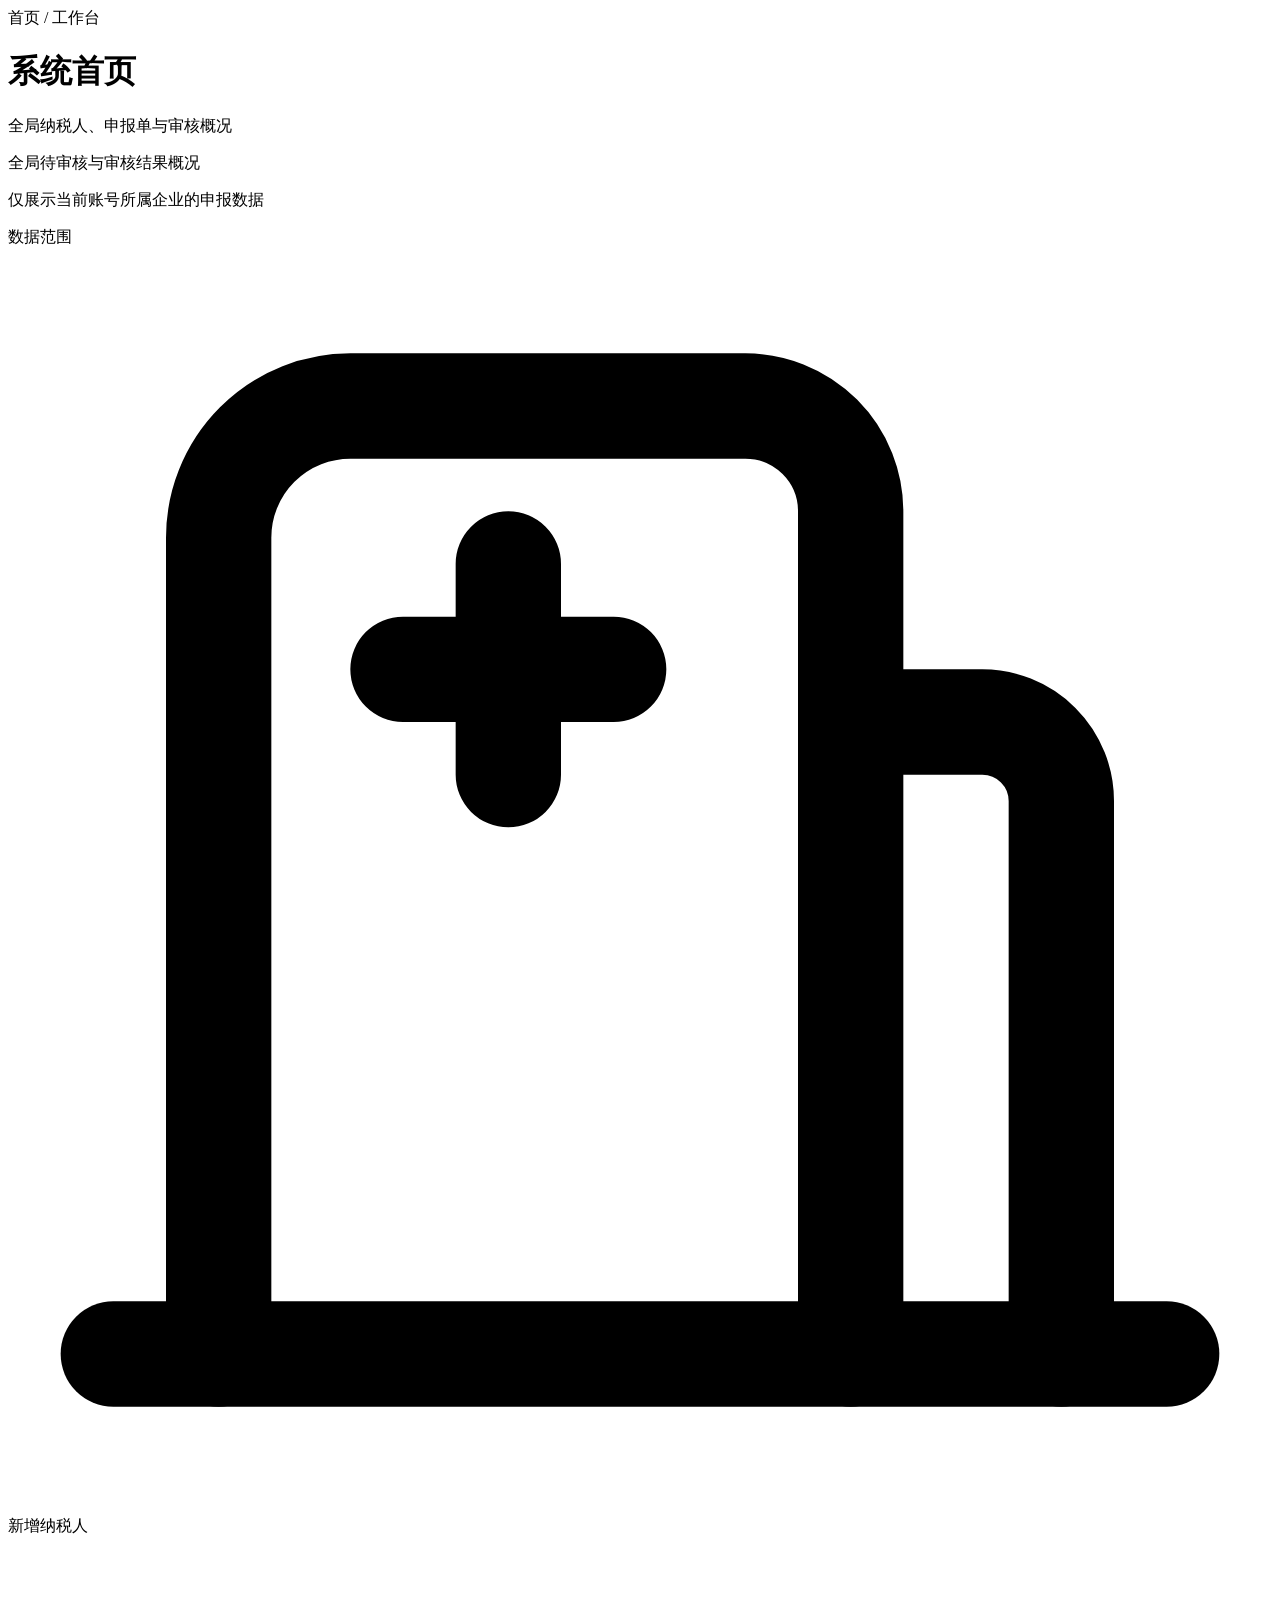
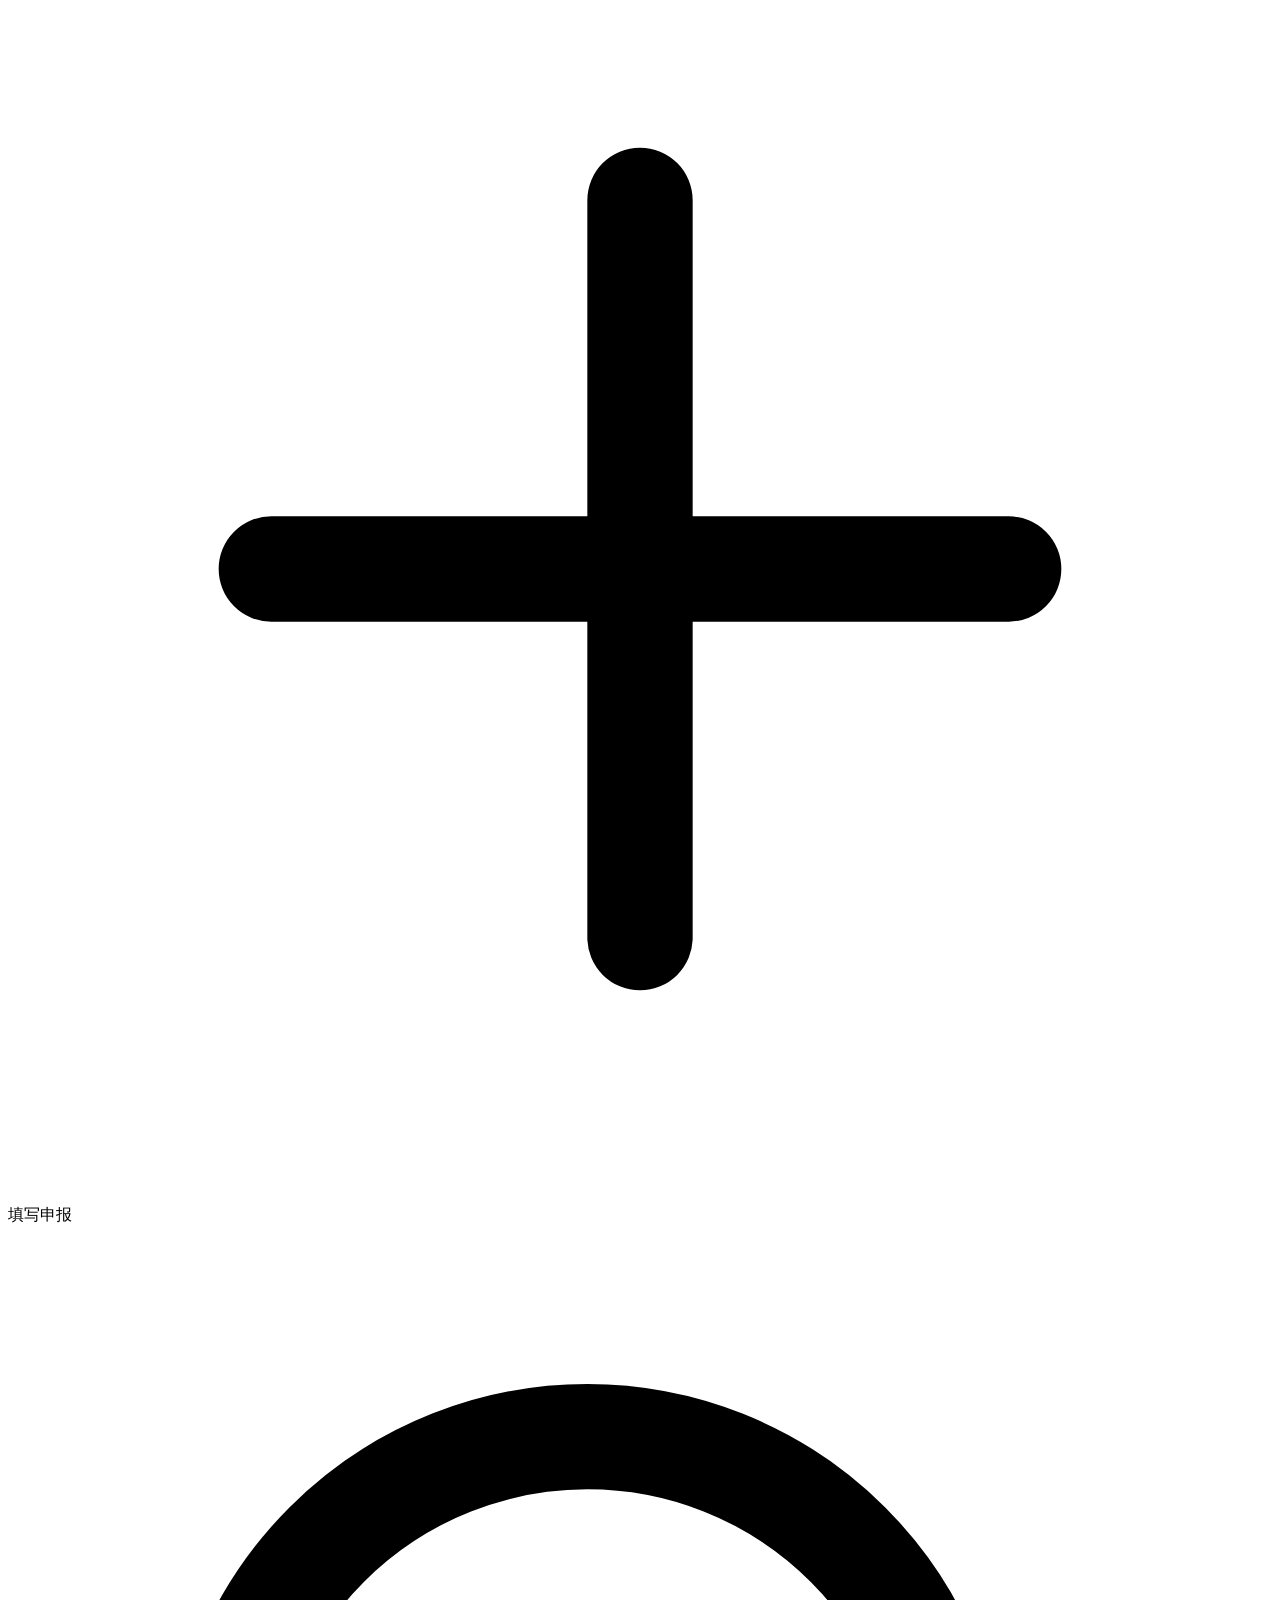
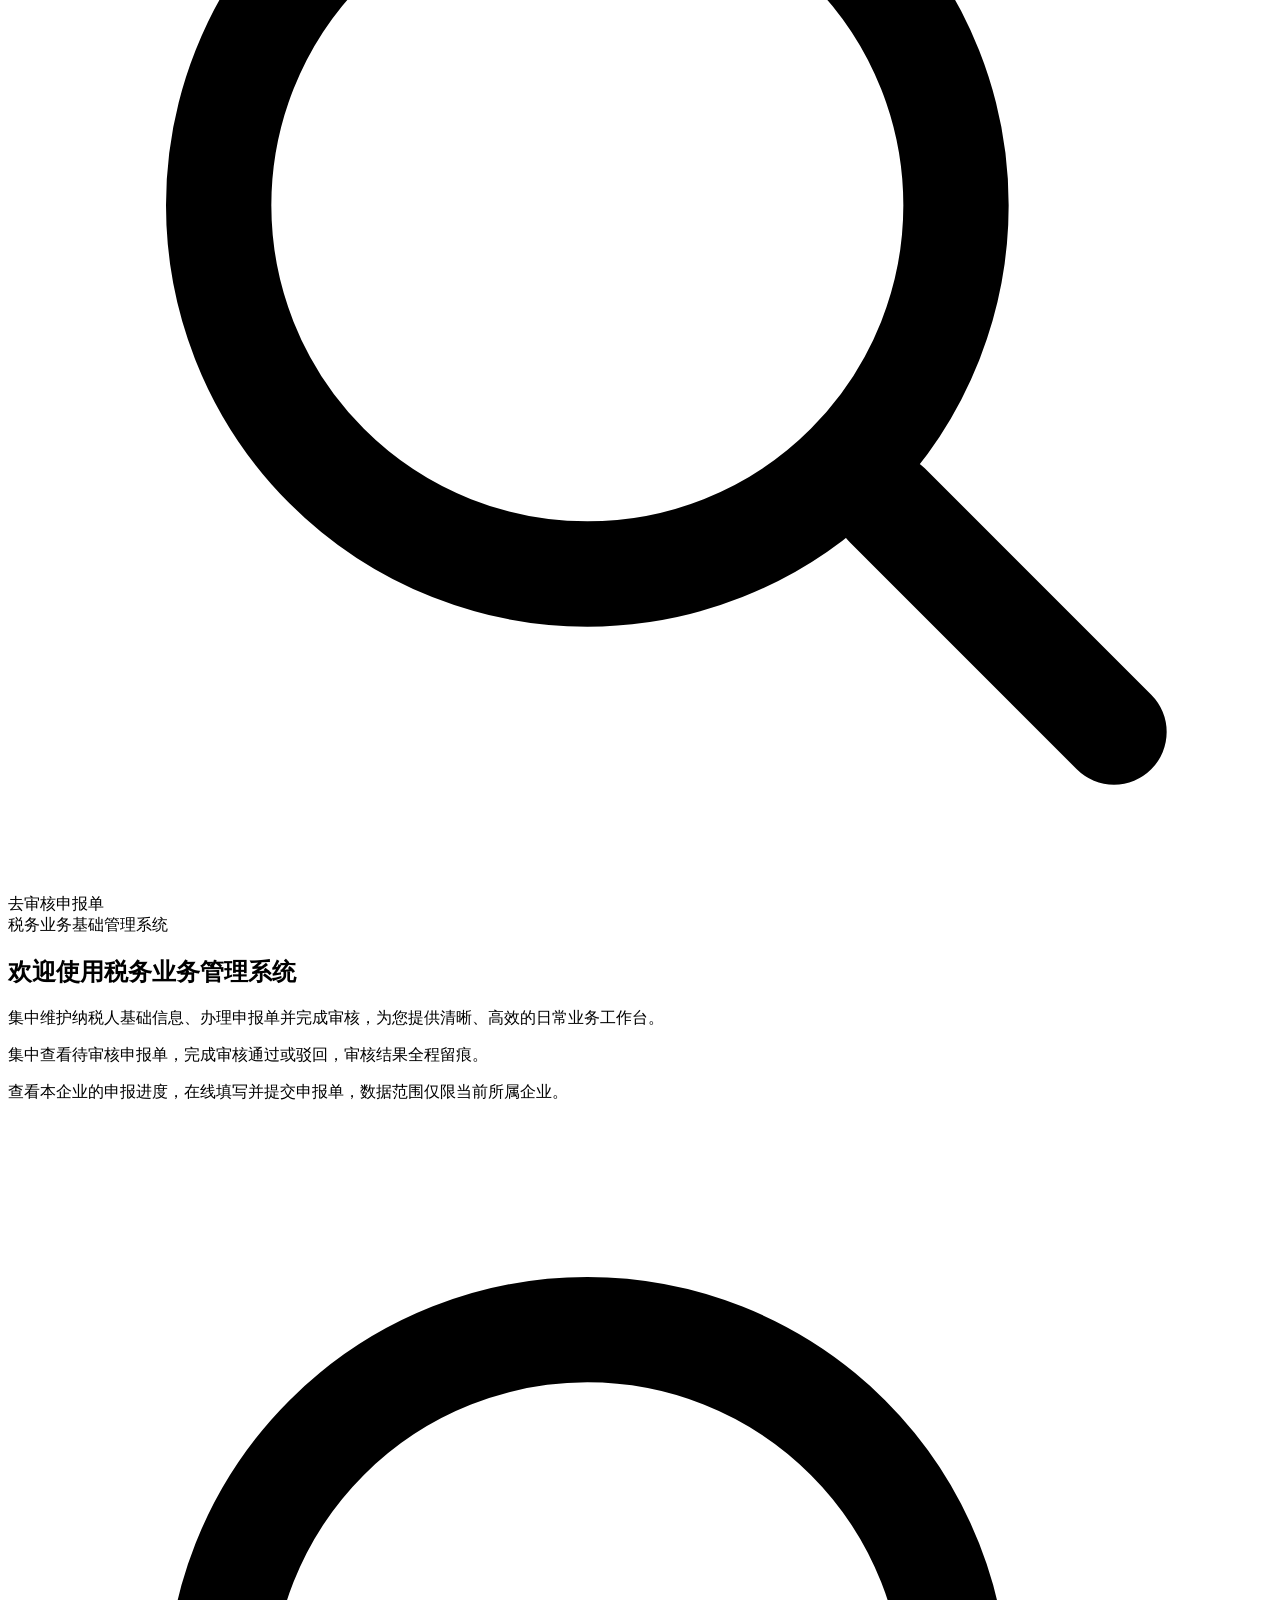
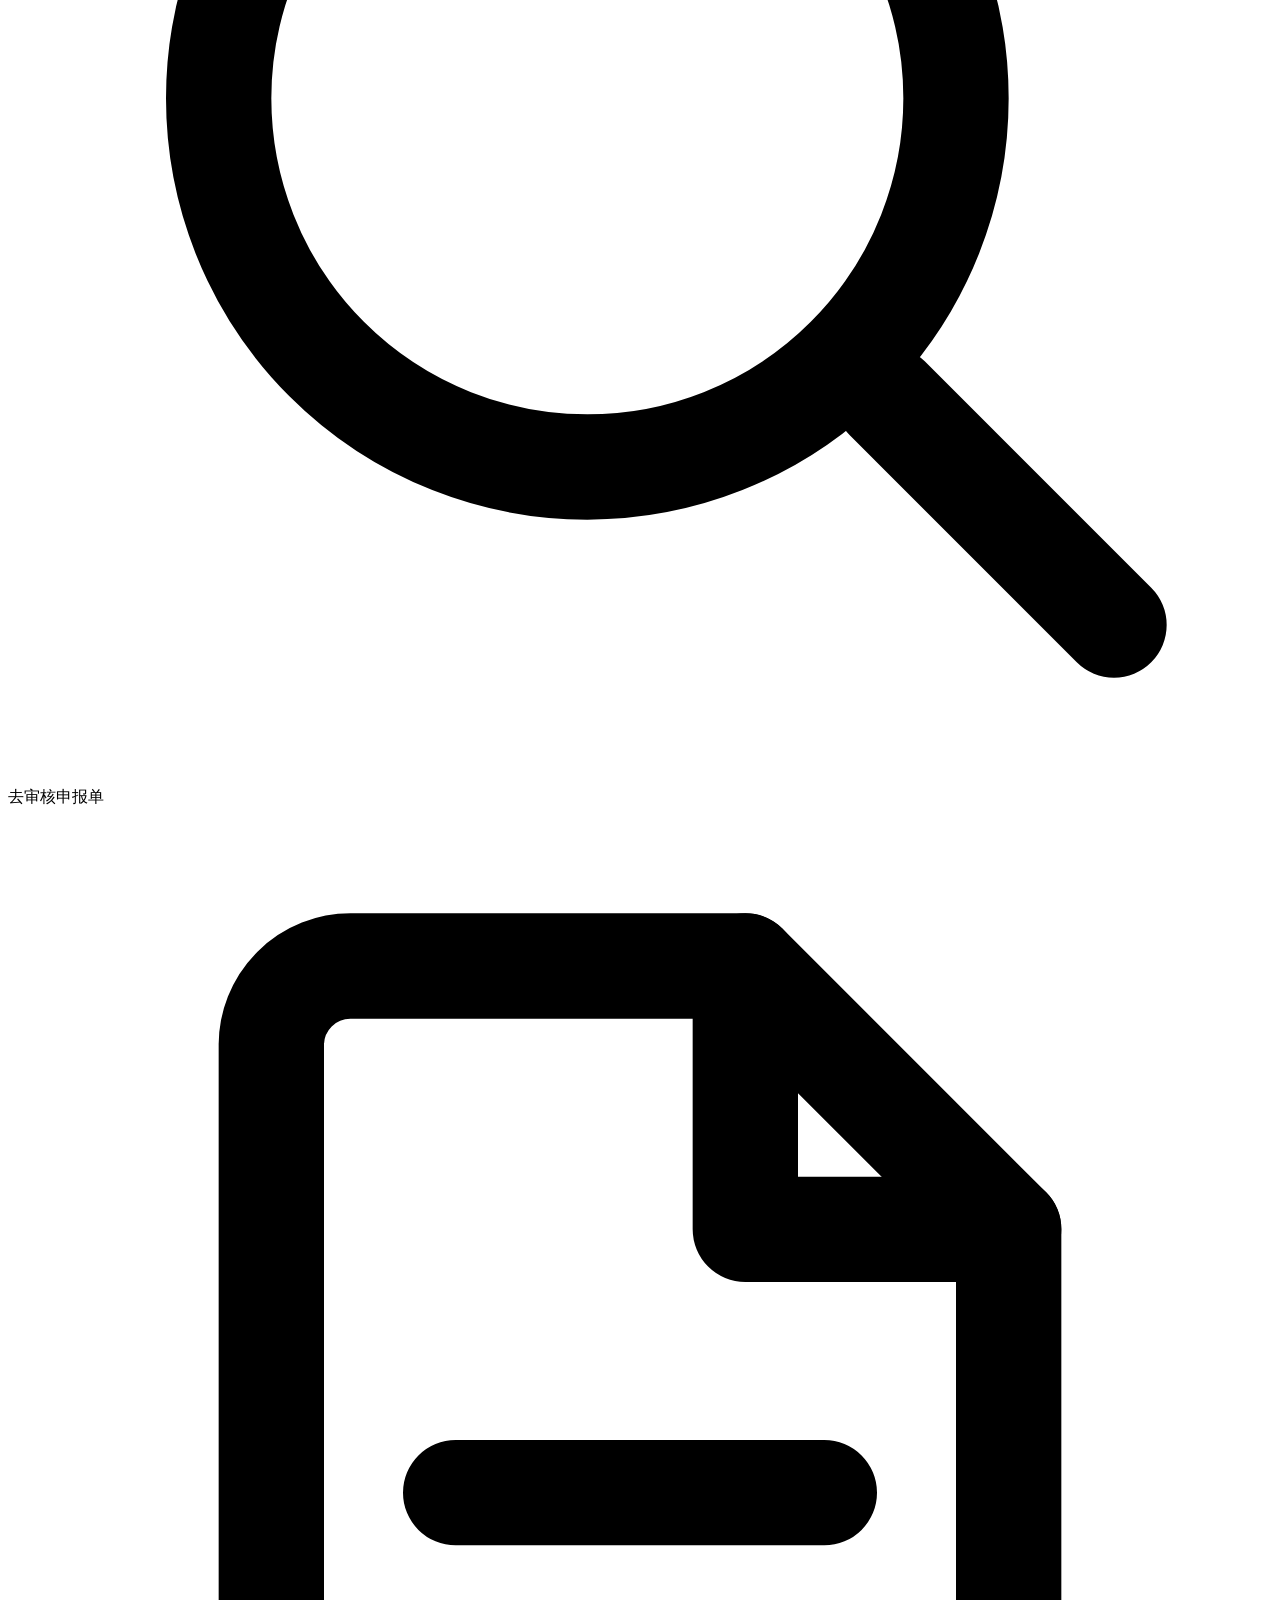
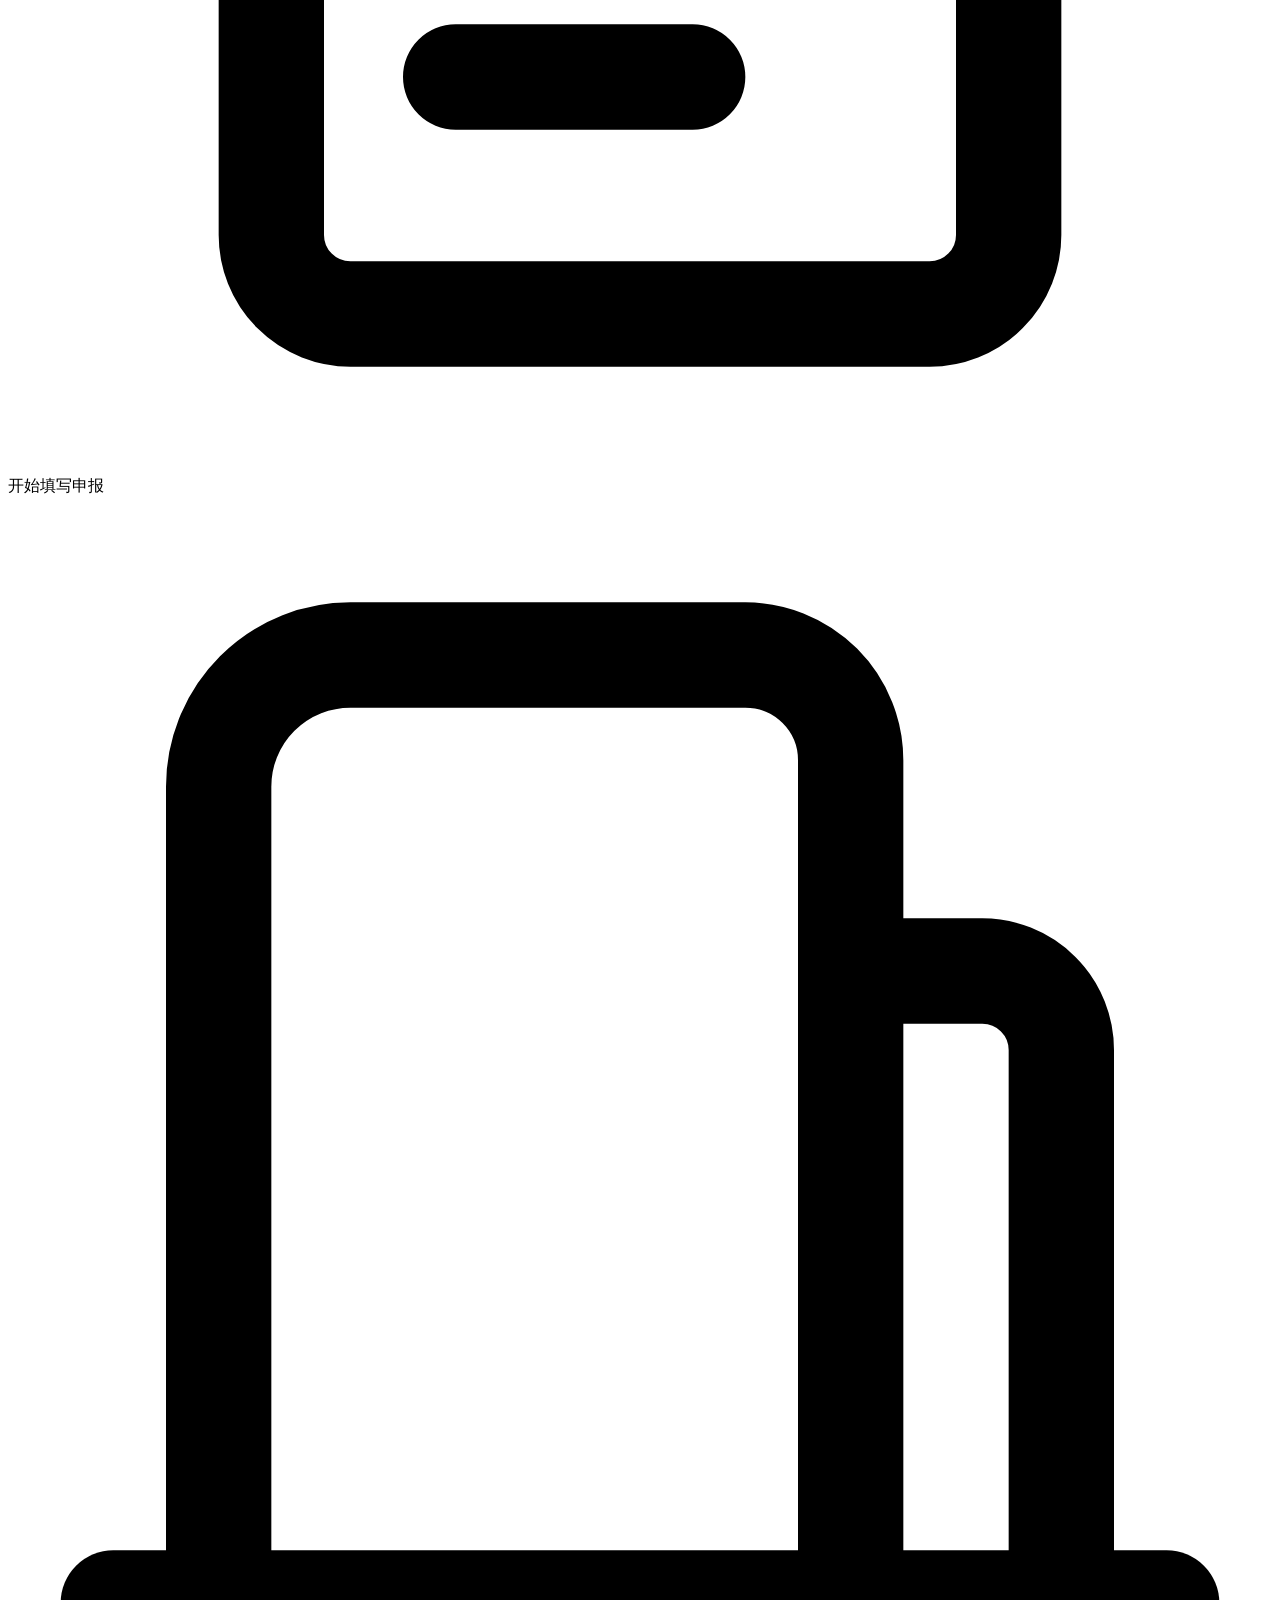
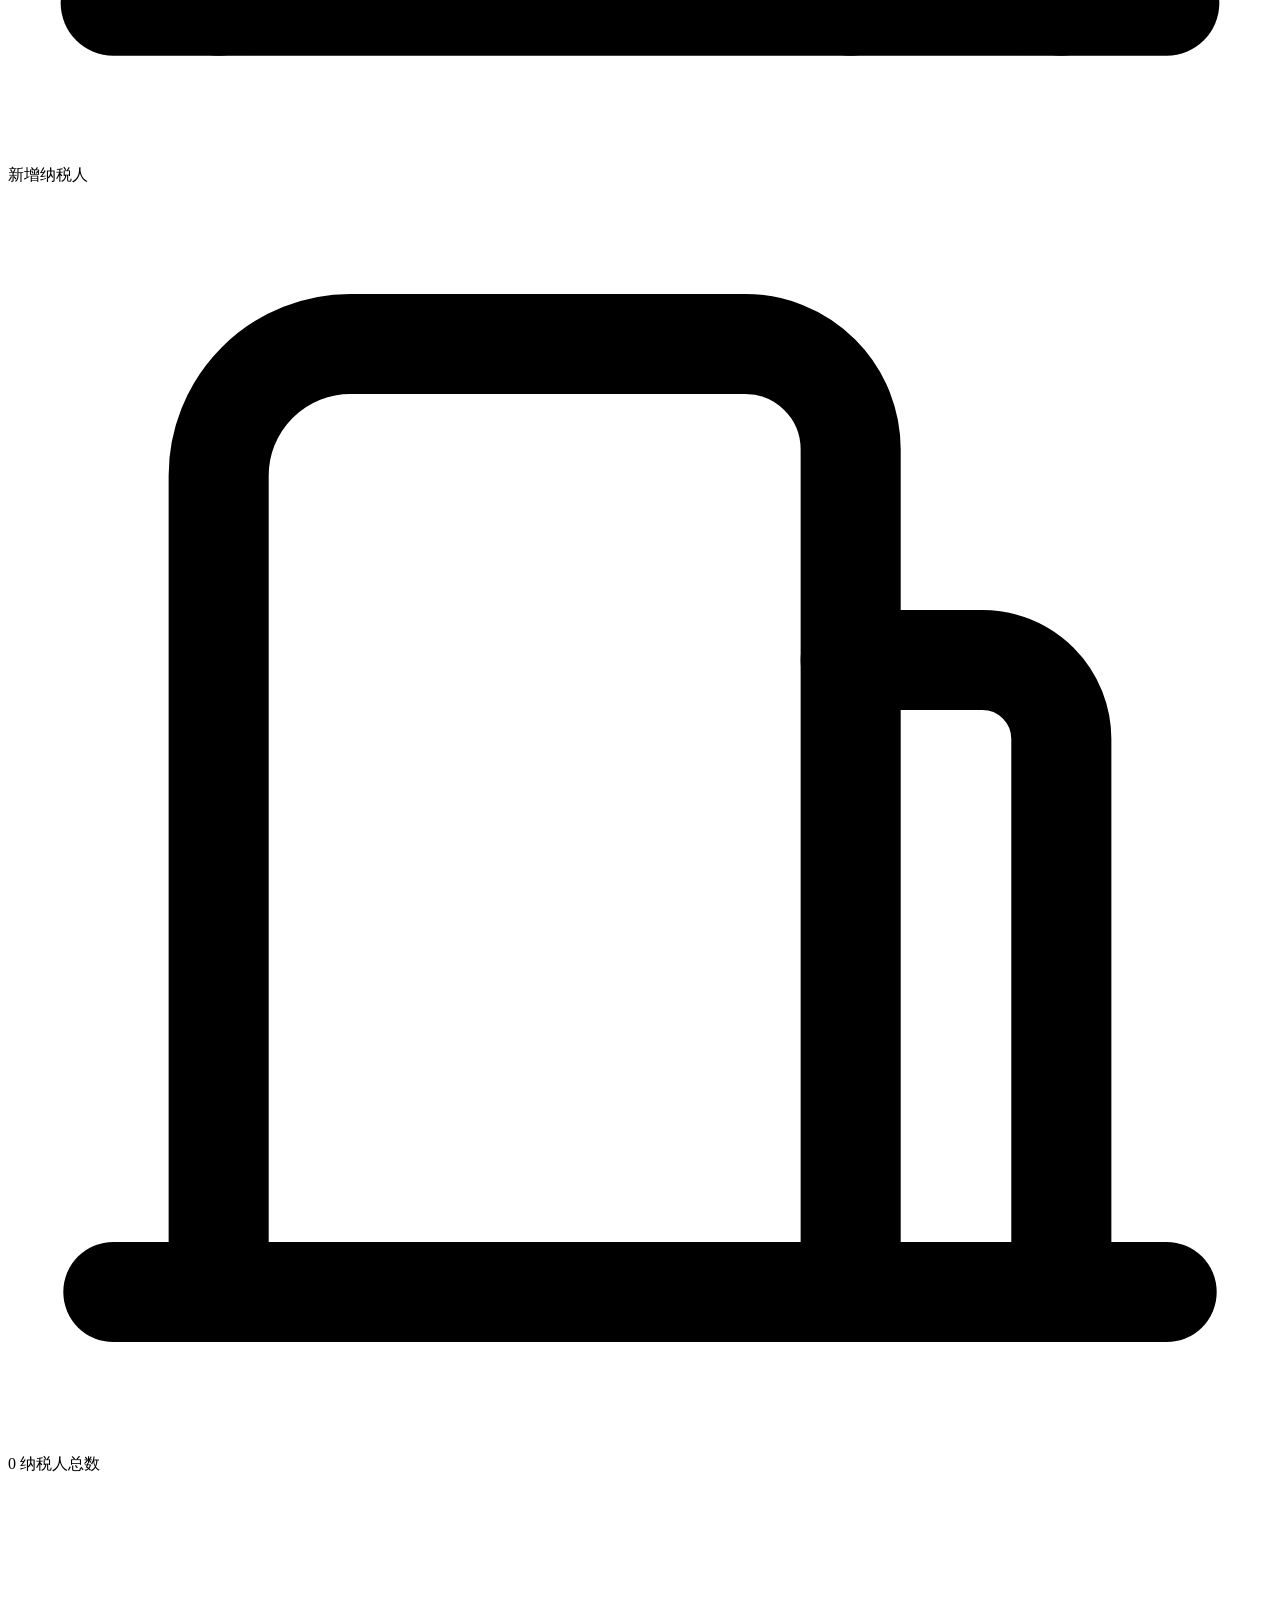
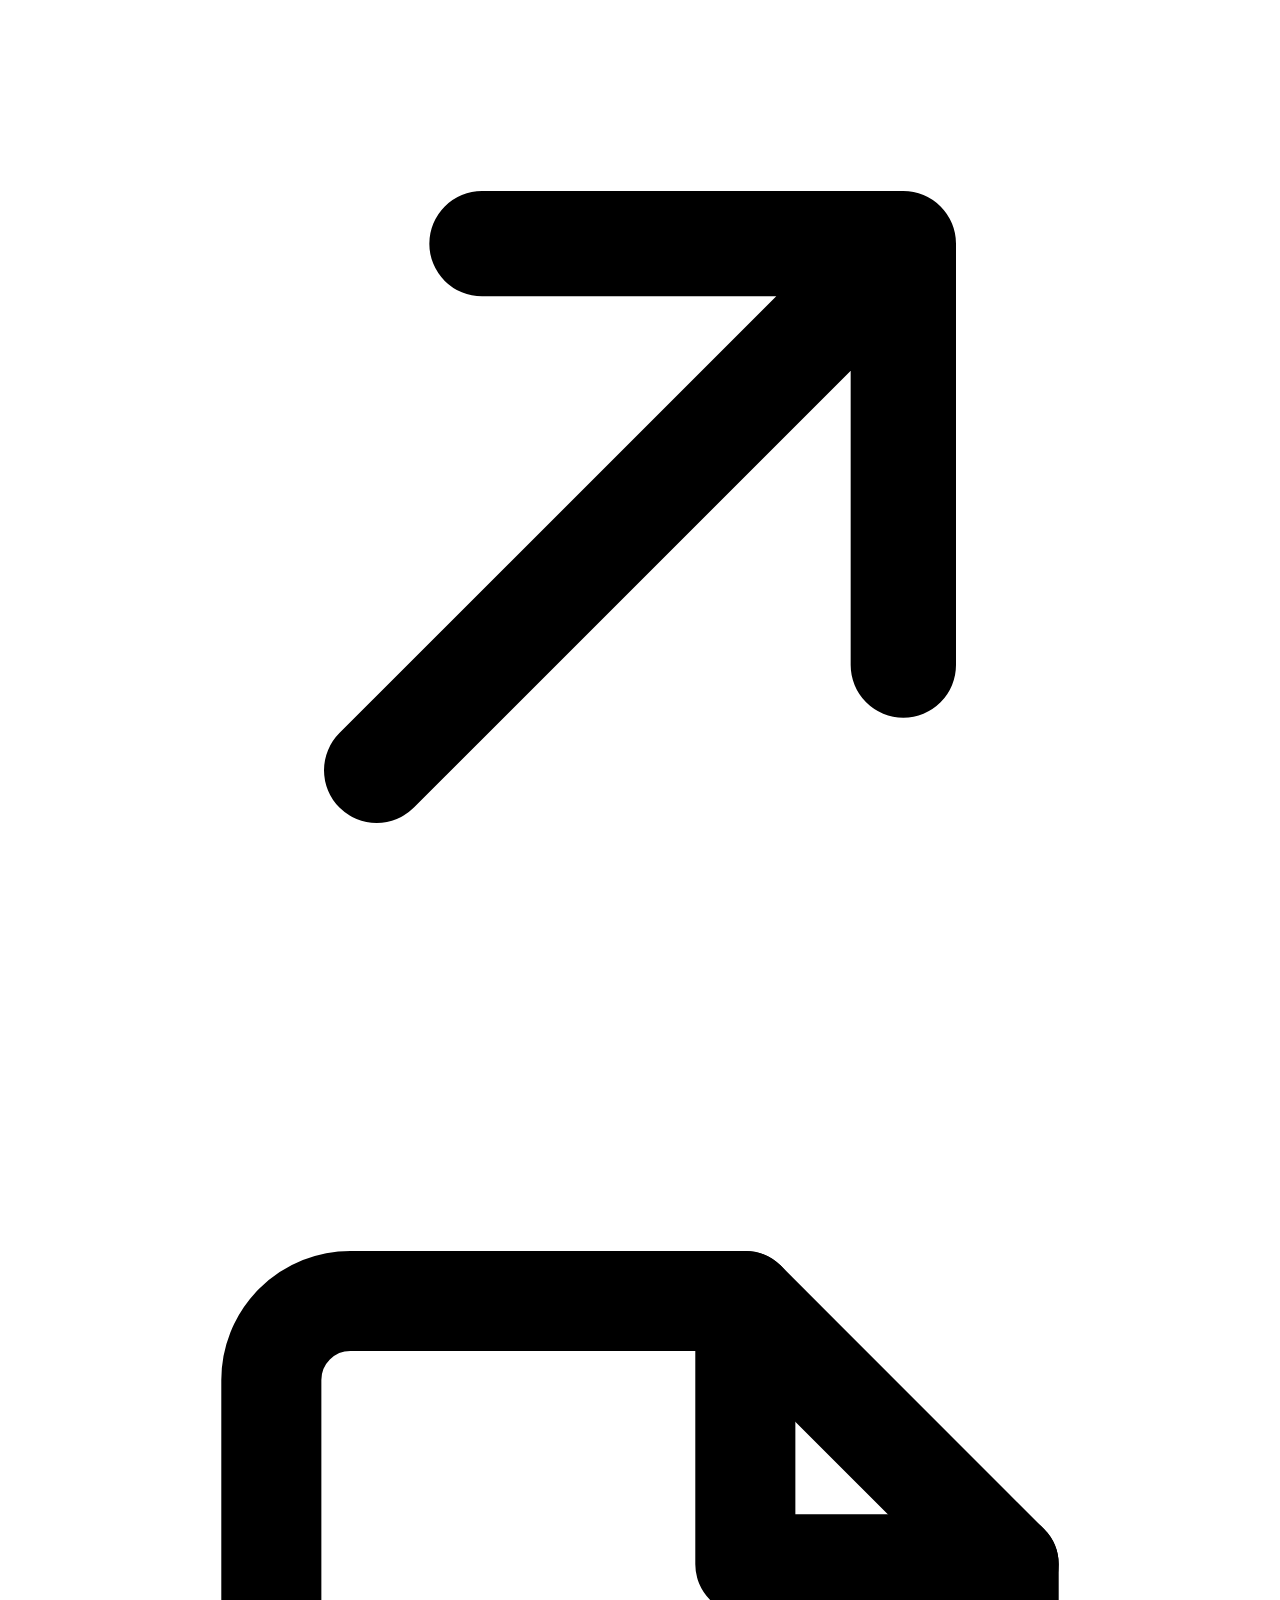
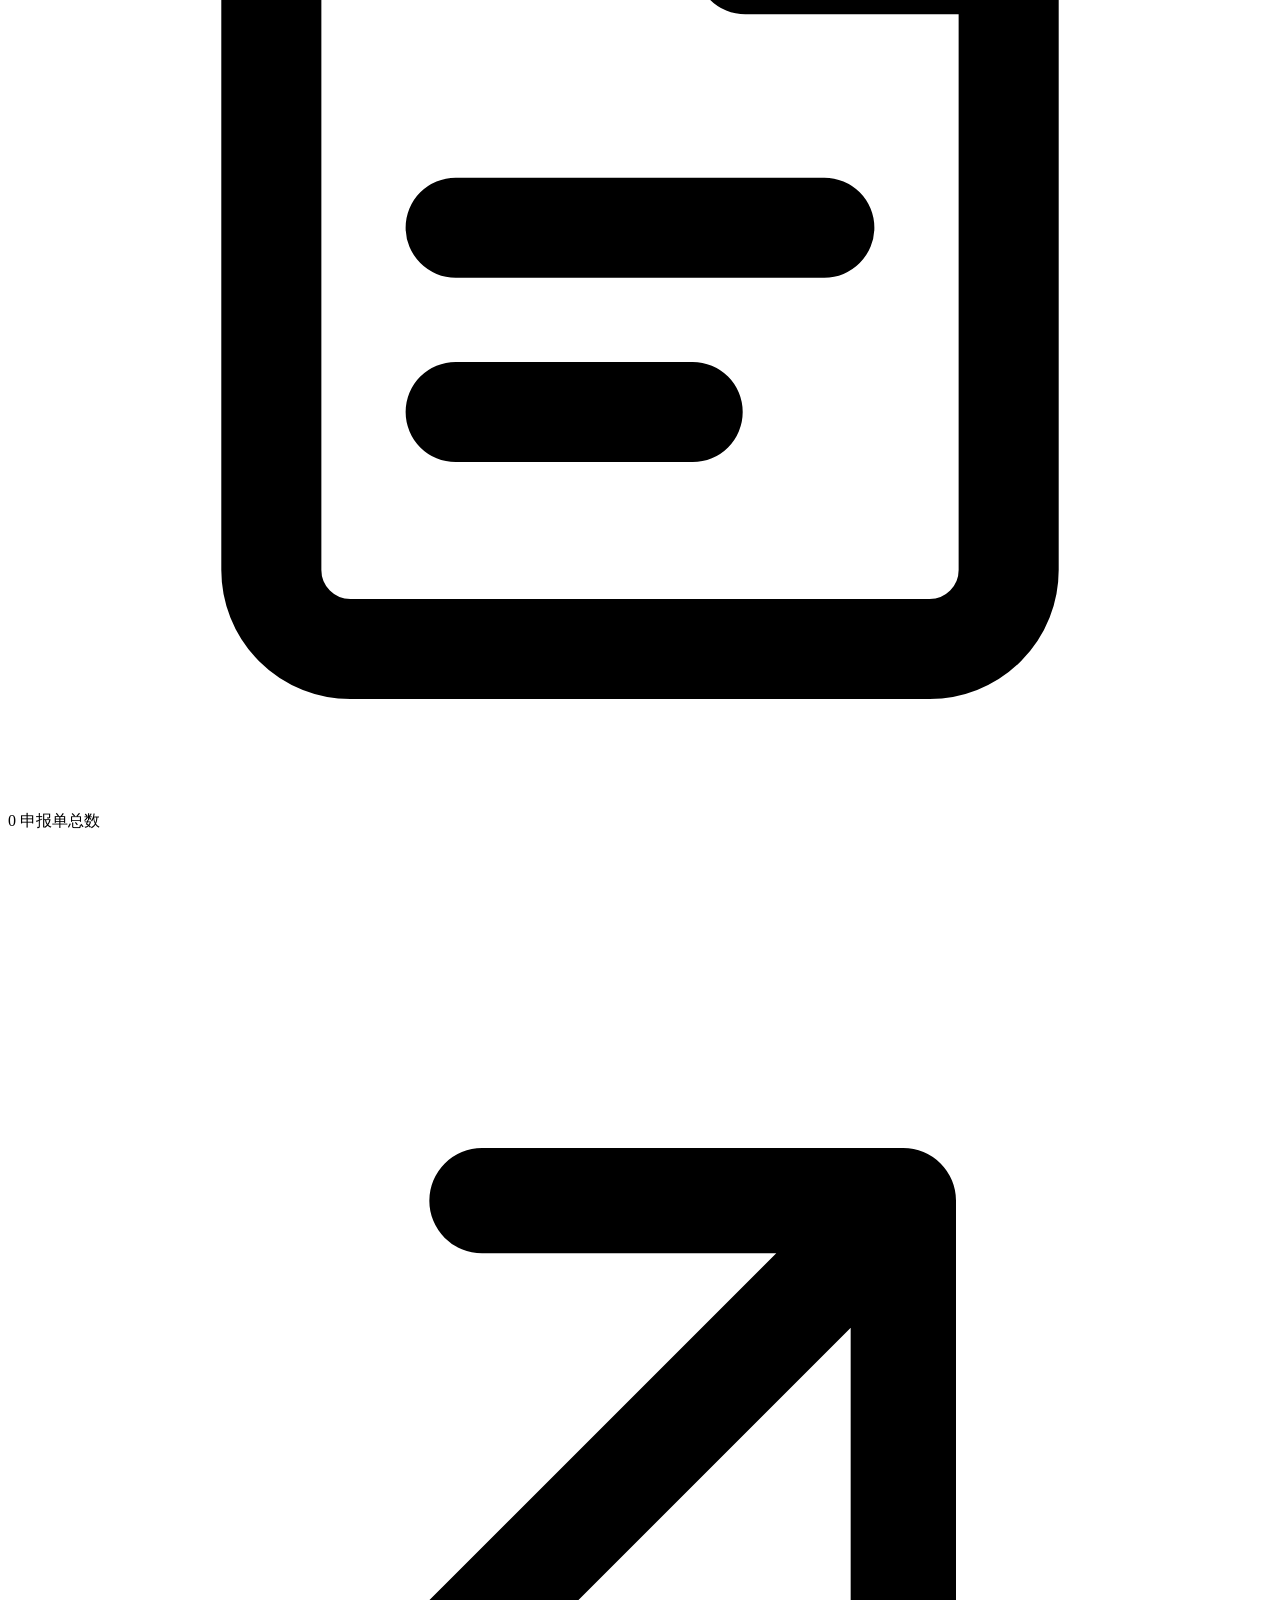
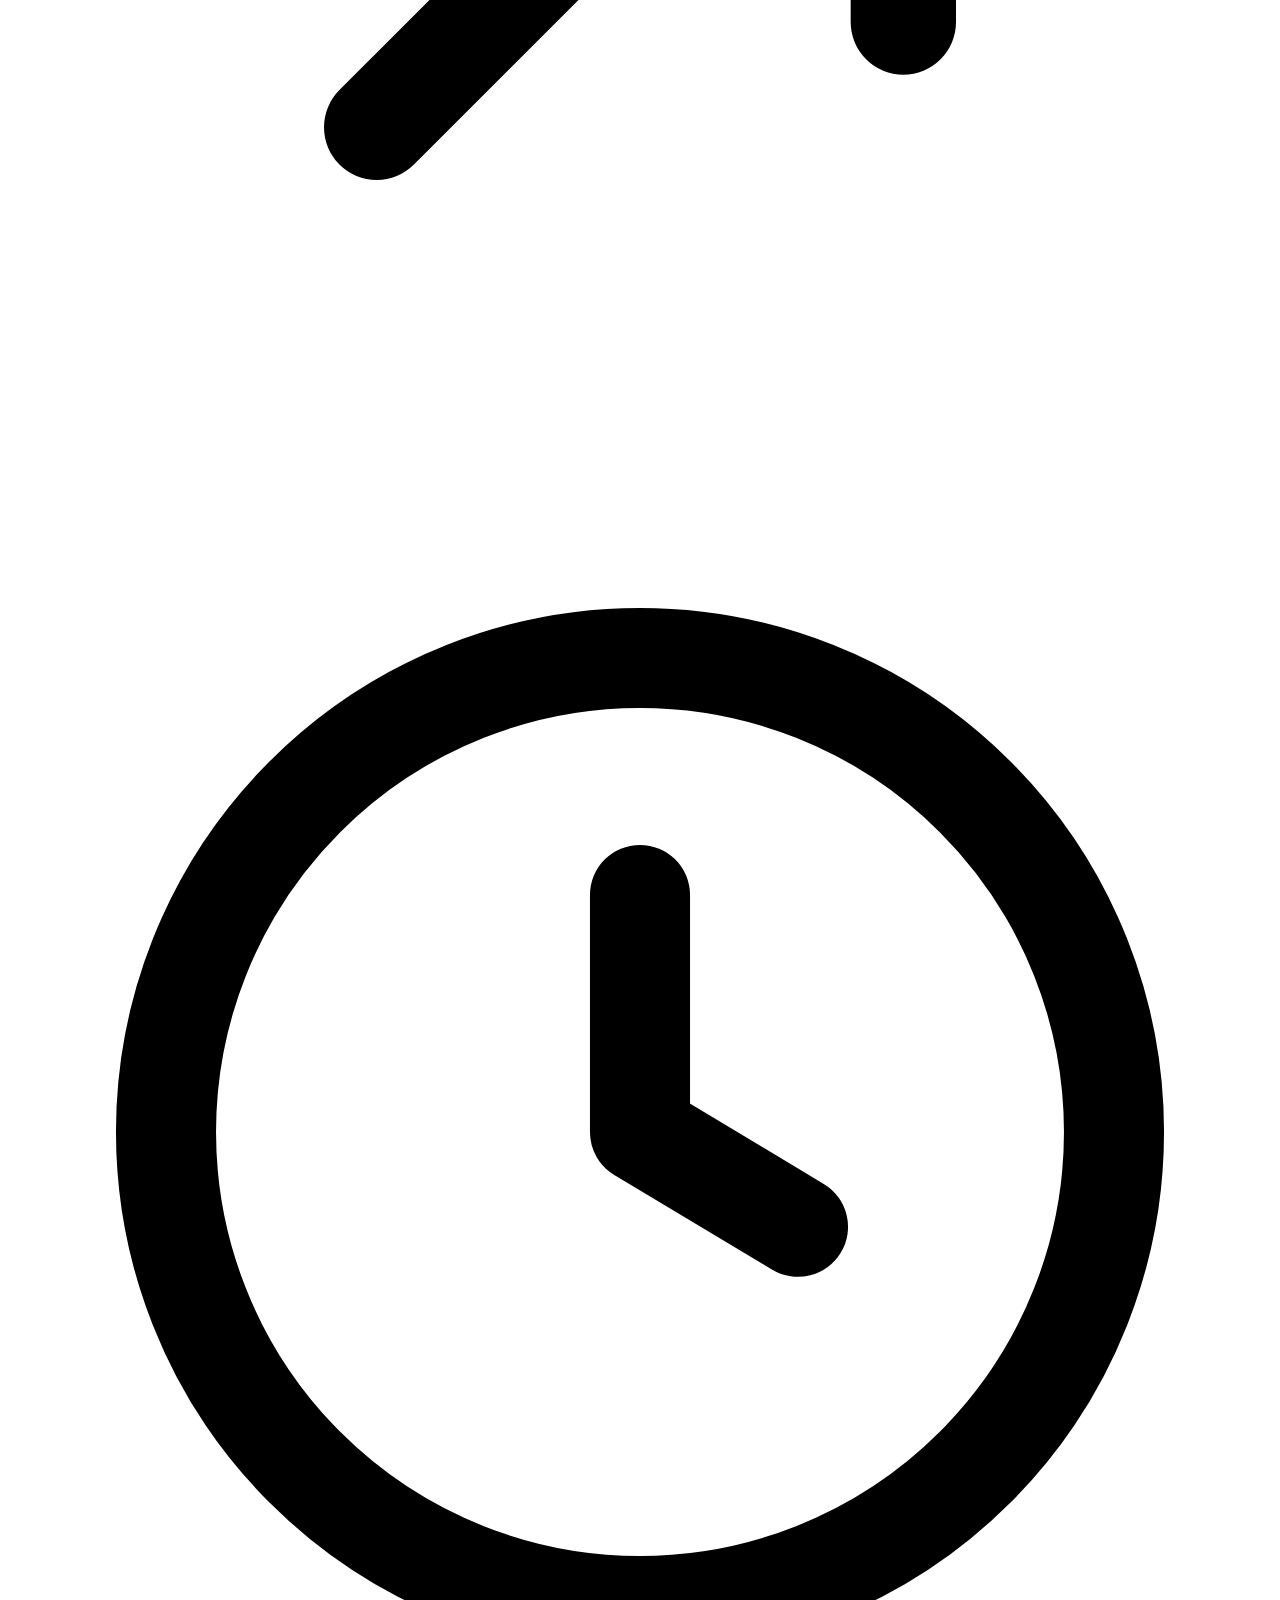
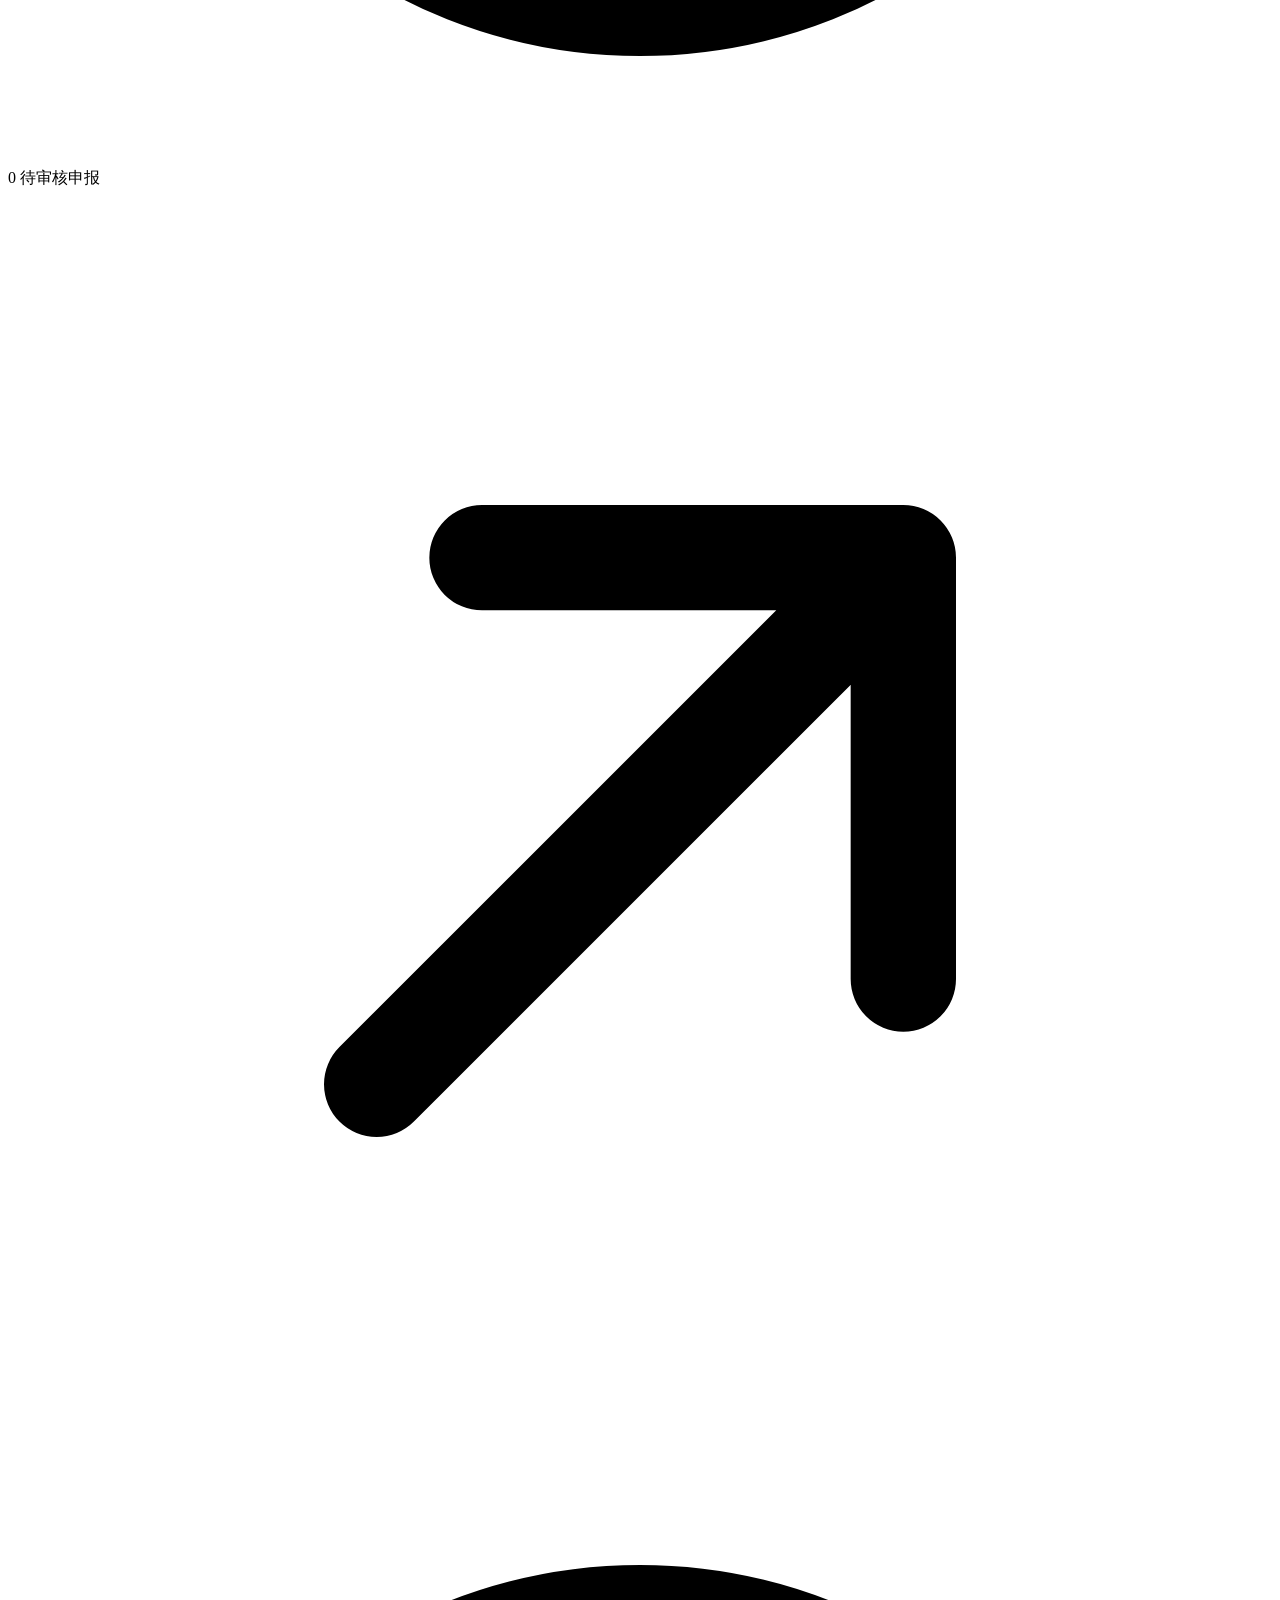
<file: src/main/resources/templates/index.html>
<!DOCTYPE html>
<html lang="zh" xmlns:th="http://www.thymeleaf.org">
<head th:replace="~{layout :: head('系统首页')}"></head>
<body>
<div class="app">
    <div th:replace="~{layout :: sidebar('home')}"></div>

    <div class="main">
        <main class="content">
            <header class="page-head">
                <div>
                    <div class="crumbs">
                        <a th:href="@{/}">首页</a>
                        <span class="sep">/</span>
                        <span>工作台</span>
                    </div>
                    <h1>系统首页</h1>
                    <p class="subtitle" th:if="${role == 0}">全局纳税人、申报单与审核概况</p>
                    <p class="subtitle" th:if="${role == 1}">全局待审核与审核结果概况</p>
                    <p class="subtitle" th:if="${role == 2}">仅展示当前账号所属企业的申报数据</p>
                    <span class="scope-badge" th:classappend="${role != 2} ? 'is-global' : ''"
                          th:text="${dataScopeLabel}">数据范围</span>
                </div>
                <div class="page-actions">
                    <!-- 仅管理员可见：新增纳税人 -->
                    <a class="btn" th:if="${canManageTaxpayer}" th:href="@{/taxpayer/add}">
                        <svg viewBox="0 0 24 24" fill="none" stroke="currentColor" stroke-width="2"
                             stroke-linecap="round" stroke-linejoin="round" aria-hidden="true">
                            <path d="M4 21V5.5A2.5 2.5 0 0 1 6.5 3H14a2 2 0 0 1 2 2v16"/>
                            <path d="M16 9h2.5A1.5 1.5 0 0 1 20 10.5V21"/>
                            <path d="M2 21h20"/>
                            <path d="M7.5 8h4M9.5 6v4"/>
                        </svg>
                        新增纳税人
                    </a>
                    <!-- 管理员、纳税人可见：填写申报；审核员必须隐藏 -->
                    <a class="btn btn-primary" th:if="${canCreateDeclaration}" th:href="@{/declaration/add}">
                        <svg viewBox="0 0 24 24" fill="none" stroke="currentColor" stroke-width="2"
                             stroke-linecap="round" stroke-linejoin="round" aria-hidden="true">
                            <path d="M12 5v14M5 12h14"/>
                        </svg>
                        填写申报
                    </a>
                    <!-- 审核员可见：去审核申报单 -->
                    <a class="btn btn-primary" th:if="${canAuditDeclaration}" th:href="@{/declaration/list}">
                        <svg viewBox="0 0 24 24" fill="none" stroke="currentColor" stroke-width="2"
                             stroke-linecap="round" stroke-linejoin="round" aria-hidden="true">
                            <circle cx="11" cy="11" r="7"/>
                            <path d="m21 21-4.3-4.3"/>
                        </svg>
                        去审核申报单
                    </a>
                </div>
            </header>

            <section class="hero">
                <div class="hero-inner">
                    <div class="hero-eyebrow">
                        <span class="dot"></span>
                        <span th:text="|${roleName}工作台 · 税务业务基础管理系统|">税务业务基础管理系统</span>
                    </div>
                    <h1>欢迎使用税务业务管理系统</h1>
                    <p th:if="${role == 0}">集中维护纳税人基础信息、办理申报单并完成审核，为您提供清晰、高效的日常业务工作台。</p>
                    <p th:if="${role == 1}">集中查看待审核申报单，完成审核通过或驳回，审核结果全程留痕。</p>
                    <p th:if="${role == 2}">查看本企业的申报进度，在线填写并提交申报单，数据范围仅限当前所属企业。</p>
                    <div class="hero-actions">
                        <a class="btn btn-white" th:href="@{/declaration/list}" th:if="${canAuditDeclaration}">
                            <svg viewBox="0 0 24 24" fill="none" stroke="currentColor" stroke-width="2"
                                 stroke-linecap="round" stroke-linejoin="round" aria-hidden="true">
                                <circle cx="11" cy="11" r="7"/>
                                <path d="m21 21-4.3-4.3"/>
                            </svg>
                            去审核申报单
                        </a>
                        <a class="btn btn-white" th:href="@{/declaration/add}" th:if="${canCreateDeclaration}">
                            <svg viewBox="0 0 24 24" fill="none" stroke="currentColor" stroke-width="2"
                                 stroke-linecap="round" stroke-linejoin="round" aria-hidden="true">
                                <path d="M14 3H6.5A1.5 1.5 0 0 0 5 4.5v15A1.5 1.5 0 0 0 6.5 21h11a1.5 1.5 0 0 0 1.5-1.5V8l-5-5Z"/>
                                <path d="M14 3v5h5"/>
                                <path d="M8.5 13h7M8.5 16.5h4.5"/>
                            </svg>
                            开始填写申报
                        </a>
                        <a class="btn btn-light" th:href="@{/taxpayer/add}" th:if="${canManageTaxpayer}">
                            <svg viewBox="0 0 24 24" fill="none" stroke="currentColor" stroke-width="2"
                                 stroke-linecap="round" stroke-linejoin="round" aria-hidden="true">
                                <path d="M4 21V5.5A2.5 2.5 0 0 1 6.5 3H14a2 2 0 0 1 2 2v16"/>
                                <path d="M16 9h2.5A1.5 1.5 0 0 1 20 10.5V21"/>
                                <path d="M2 21h20"/>
                            </svg>
                            新增纳税人
                        </a>
                    </div>
                </div>
            </section>

            <div class="stat-grid">
                <!-- 纳税人总数：管理员看全局；纳税人固定为本人这一户（1）；审核员不展示 -->
                <a class="stat-card" th:if="${showTaxpayerCount}"
                   th:href="${canManageTaxpayer} ? @{/taxpayer/list} : null">
                    <span class="stat-icon">
                        <svg viewBox="0 0 24 24" fill="none" stroke="currentColor" stroke-width="1.9"
                             stroke-linecap="round" stroke-linejoin="round" aria-hidden="true">
                            <path d="M4 21V5.5A2.5 2.5 0 0 1 6.5 3H14a2 2 0 0 1 2 2v16"/>
                            <path d="M16 9h2.5A1.5 1.5 0 0 1 20 10.5V21"/>
                            <path d="M2 21h20"/>
                        </svg>
                    </span>
                    <span>
                        <span class="stat-value" th:text="${taxpayerCount}">0</span>
                        <span class="stat-label">纳税人总数</span>
                    </span>
                    <span class="stat-link" aria-hidden="true" th:if="${canManageTaxpayer}">
                        <svg viewBox="0 0 24 24" fill="none" stroke="currentColor" stroke-width="2"
                             stroke-linecap="round" stroke-linejoin="round">
                            <path d="M7 17 17 7M9 7h8v8"/>
                        </svg>
                    </span>
                </a>

                <a class="stat-card" th:href="@{/declaration/list}">
                    <span class="stat-icon is-cyan">
                        <svg viewBox="0 0 24 24" fill="none" stroke="currentColor" stroke-width="1.9"
                             stroke-linecap="round" stroke-linejoin="round" aria-hidden="true">
                            <path d="M14 3H6.5A1.5 1.5 0 0 0 5 4.5v15A1.5 1.5 0 0 0 6.5 21h11a1.5 1.5 0 0 0 1.5-1.5V8l-5-5Z"/>
                            <path d="M14 3v5h5"/>
                            <path d="M8.5 13h7M8.5 16.5h4.5"/>
                        </svg>
                    </span>
                    <span>
                        <span class="stat-value" th:text="${declarationCount}">0</span>
                        <span class="stat-label">申报单总数</span>
                    </span>
                    <span class="stat-link" aria-hidden="true">
                        <svg viewBox="0 0 24 24" fill="none" stroke="currentColor" stroke-width="2"
                             stroke-linecap="round" stroke-linejoin="round">
                            <path d="M7 17 17 7M9 7h8v8"/>
                        </svg>
                    </span>
                </a>

                <a class="stat-card" th:href="@{/declaration/list(status=0)}">
                    <span class="stat-icon is-amber">
                        <svg viewBox="0 0 24 24" fill="none" stroke="currentColor" stroke-width="1.9"
                             stroke-linecap="round" stroke-linejoin="round" aria-hidden="true">
                            <circle cx="12" cy="12" r="9"/>
                            <path d="M12 7.5V12l3 1.8"/>
                        </svg>
                    </span>
                    <span>
                        <span class="stat-value" th:text="${pendingCount}">0</span>
                        <span class="stat-label">待审核申报</span>
                    </span>
                    <span class="stat-link" aria-hidden="true">
                        <svg viewBox="0 0 24 24" fill="none" stroke="currentColor" stroke-width="2"
                             stroke-linecap="round" stroke-linejoin="round">
                            <path d="M7 17 17 7M9 7h8v8"/>
                        </svg>
                    </span>
                </a>

                <a class="stat-card" th:href="@{/declaration/list(status=1)}">
                    <span class="stat-icon is-green">
                        <svg viewBox="0 0 24 24" fill="none" stroke="currentColor" stroke-width="1.9"
                             stroke-linecap="round" stroke-linejoin="round" aria-hidden="true">
                            <circle cx="12" cy="12" r="9"/>
                            <path d="m8.2 12.2 2.5 2.5 5.1-5.2"/>
                        </svg>
                    </span>
                    <span>
                        <span class="stat-value" th:text="${approvedCount}">0</span>
                        <span class="stat-label">已通过申报</span>
                    </span>
                    <span class="stat-link" aria-hidden="true">
                        <svg viewBox="0 0 24 24" fill="none" stroke="currentColor" stroke-width="2"
                             stroke-linecap="round" stroke-linejoin="round">
                            <path d="M7 17 17 7M9 7h8v8"/>
                        </svg>
                    </span>
                </a>
            </div>

            <div class="section-head">
                <div>
                    <h2>快捷入口</h2>
                    <p>常用业务操作，一步直达</p>
                </div>
            </div>

            <div class="quick-grid">
                <!-- 纳税人管理：仅管理员可见 -->
                <a class="quick-card" th:href="@{/taxpayer/list}" th:if="${canManageTaxpayer}">
                    <span class="quick-icon">
                        <svg viewBox="0 0 24 24" fill="none" stroke="currentColor" stroke-width="1.9"
                             stroke-linecap="round" stroke-linejoin="round" aria-hidden="true">
                            <path d="M4 21V5.5A2.5 2.5 0 0 1 6.5 3H14a2 2 0 0 1 2 2v16"/>
                            <path d="M16 9h2.5A1.5 1.5 0 0 1 20 10.5V21"/>
                            <path d="M2 21h20"/>
                            <path d="M7.5 7.5h4M7.5 11h4M7.5 14.5h4"/>
                        </svg>
                    </span>
                    <span>
                        <h3>纳税人管理</h3>
                        <p>查询、登记与维护纳税人基础档案。</p>
                    </span>
                    <span class="quick-arrow" aria-hidden="true">
                        <svg viewBox="0 0 24 24" fill="none" stroke="currentColor" stroke-width="2"
                             stroke-linecap="round" stroke-linejoin="round">
                            <path d="M5 12h14M13 6l6 6-6 6"/>
                        </svg>
                    </span>
                </a>

                <a class="quick-card" th:href="@{/declaration/list}">
                    <span class="quick-icon">
                        <svg viewBox="0 0 24 24" fill="none" stroke="currentColor" stroke-width="1.9"
                             stroke-linecap="round" stroke-linejoin="round" aria-hidden="true">
                            <path d="M14 3H6.5A1.5 1.5 0 0 0 5 4.5v15A1.5 1.5 0 0 0 6.5 21h11a1.5 1.5 0 0 0 1.5-1.5V8l-5-5Z"/>
                            <path d="M14 3v5h5"/>
                            <path d="M8.5 13h7M8.5 16.5h4.5"/>
                        </svg>
                    </span>
                    <span>
                        <h3>申报管理</h3>
                        <p th:text="${canAuditDeclaration ? '查看申报记录，办理审核通过或驳回。' : (isTaxpayer ? '查看本企业申报进度与审核结果。' : '查看全局申报进度，办理审核通过或驳回。')}">查看申报进度，办理审核通过或驳回。</p>
                    </span>
                    <span class="quick-arrow" aria-hidden="true">
                        <svg viewBox="0 0 24 24" fill="none" stroke="currentColor" stroke-width="2"
                             stroke-linecap="round" stroke-linejoin="round">
                            <path d="M5 12h14M13 6l6 6-6 6"/>
                        </svg>
                    </span>
                </a>

                <!-- 审核员显示“去审核申报单”，管理员/纳税人显示“填写申报表” -->
                <a class="quick-card"
                   th:href="${canAuditDeclaration} ? @{/declaration/list} : @{/declaration/add}">
                    <span class="quick-icon">
                        <svg viewBox="0 0 24 24" fill="none" stroke="currentColor" stroke-width="1.9"
                             stroke-linecap="round" stroke-linejoin="round" aria-hidden="true">
                            <path d="M14 3H6.5A1.5 1.5 0 0 0 5 4.5v15A1.5 1.5 0 0 0 6.5 21h11a1.5 1.5 0 0 0 1.5-1.5V8l-5-5Z"/>
                            <path d="M14 3v5h5"/>
                            <path d="M12 11v6M9 14h6"/>
                        </svg>
                    </span>
                    <span>
                        <h3 th:text="${canAuditDeclaration} ? '去审核申报单' : '填写申报表'">填写申报表</h3>
                        <p th:text="${canAuditDeclaration ? '查看待审核申报，完成审核或驳回。' : (isTaxpayer ? '选择税种与所属期，提交本企业的申报记录。' : '选择纳税人与税种，提交新的申报记录。')}">选择纳税人与税种，提交新的申报记录。</p>
                    </span>
                    <span class="quick-arrow" aria-hidden="true">
                        <svg viewBox="0 0 24 24" fill="none" stroke="currentColor" stroke-width="2"
                             stroke-linecap="round" stroke-linejoin="round">
                            <path d="M5 12h14M13 6l6 6-6 6"/>
                        </svg>
                    </span>
                </a>
            </div>

            <div class="section-head">
                <div>
                    <h2>业务办理流程</h2>
                    <p>三步完成一次申报与审核</p>
                </div>
            </div>

            <div class="card steps">
                <div class="step">
                    <span class="step-no">01</span>
                    <div>
                        <h3>维护纳税人</h3>
                        <p>在纳税人管理中登记企业基础信息，作为申报的前置数据。</p>
                    </div>
                </div>
                <div class="step">
                    <span class="step-no">02</span>
                    <div>
                        <h3>填写申报单</h3>
                        <p>选择纳税人、税种与所属期，填写金额后提交待审核。</p>
                    </div>
                </div>
                <div class="step">
                    <span class="step-no">03</span>
                    <div>
                        <h3>审核归档</h3>
                        <p>在申报管理中完成审核通过或填写原因驳回，全程留痕。</p>
                    </div>
                </div>
            </div>
        </main>
    </div>
</div>
</body>
</html>
</file>
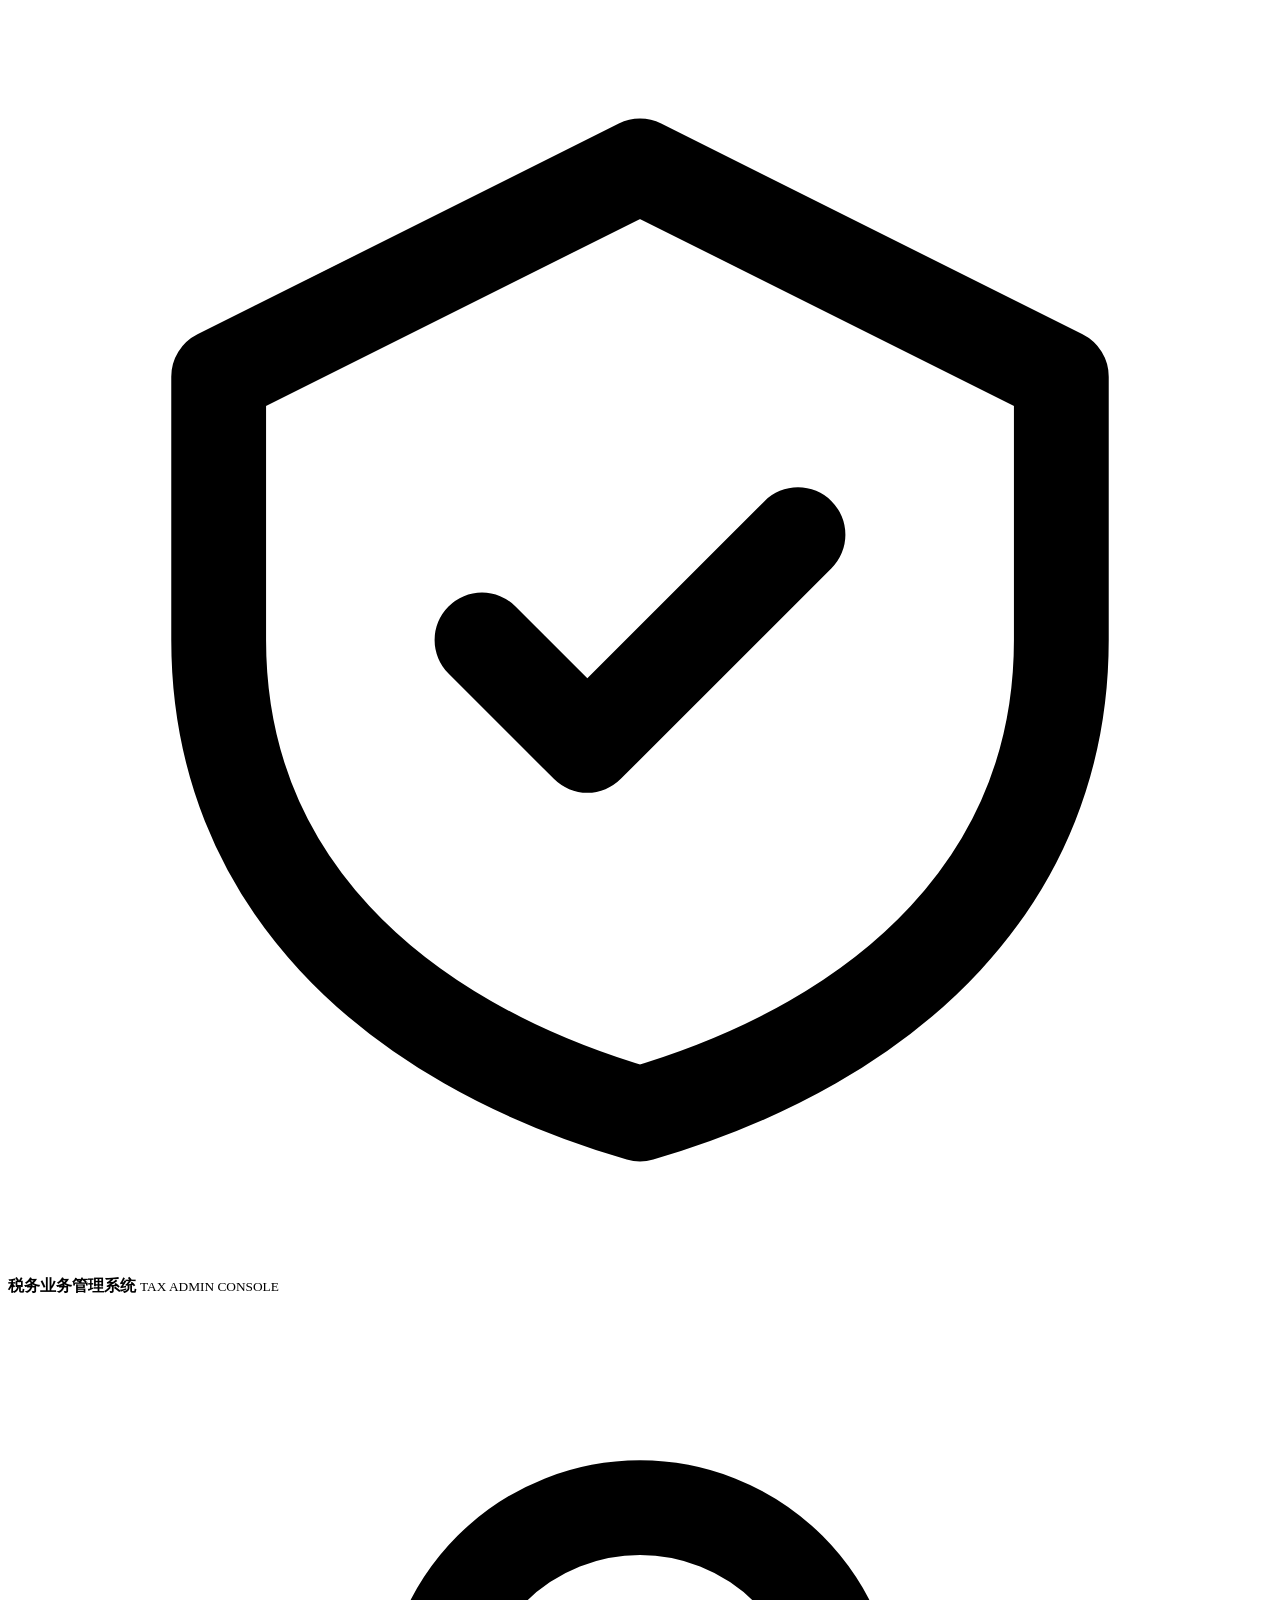
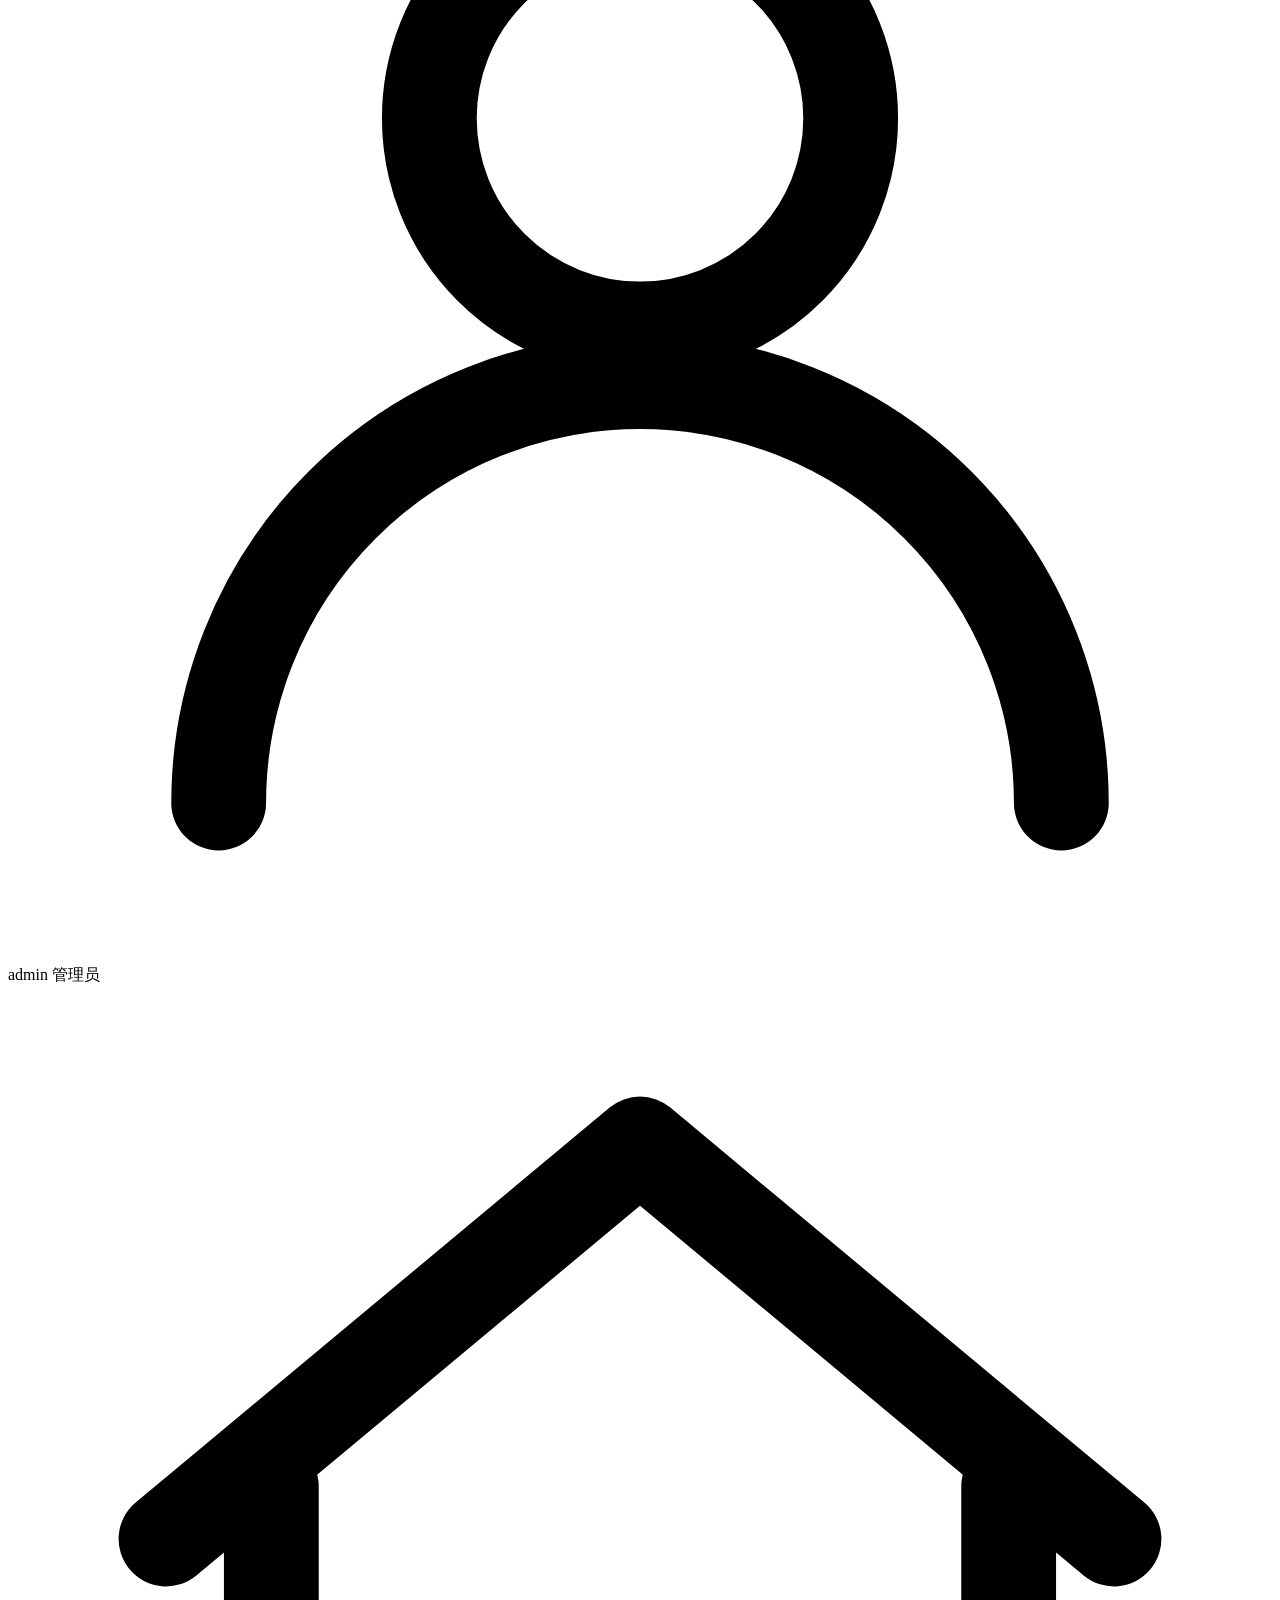
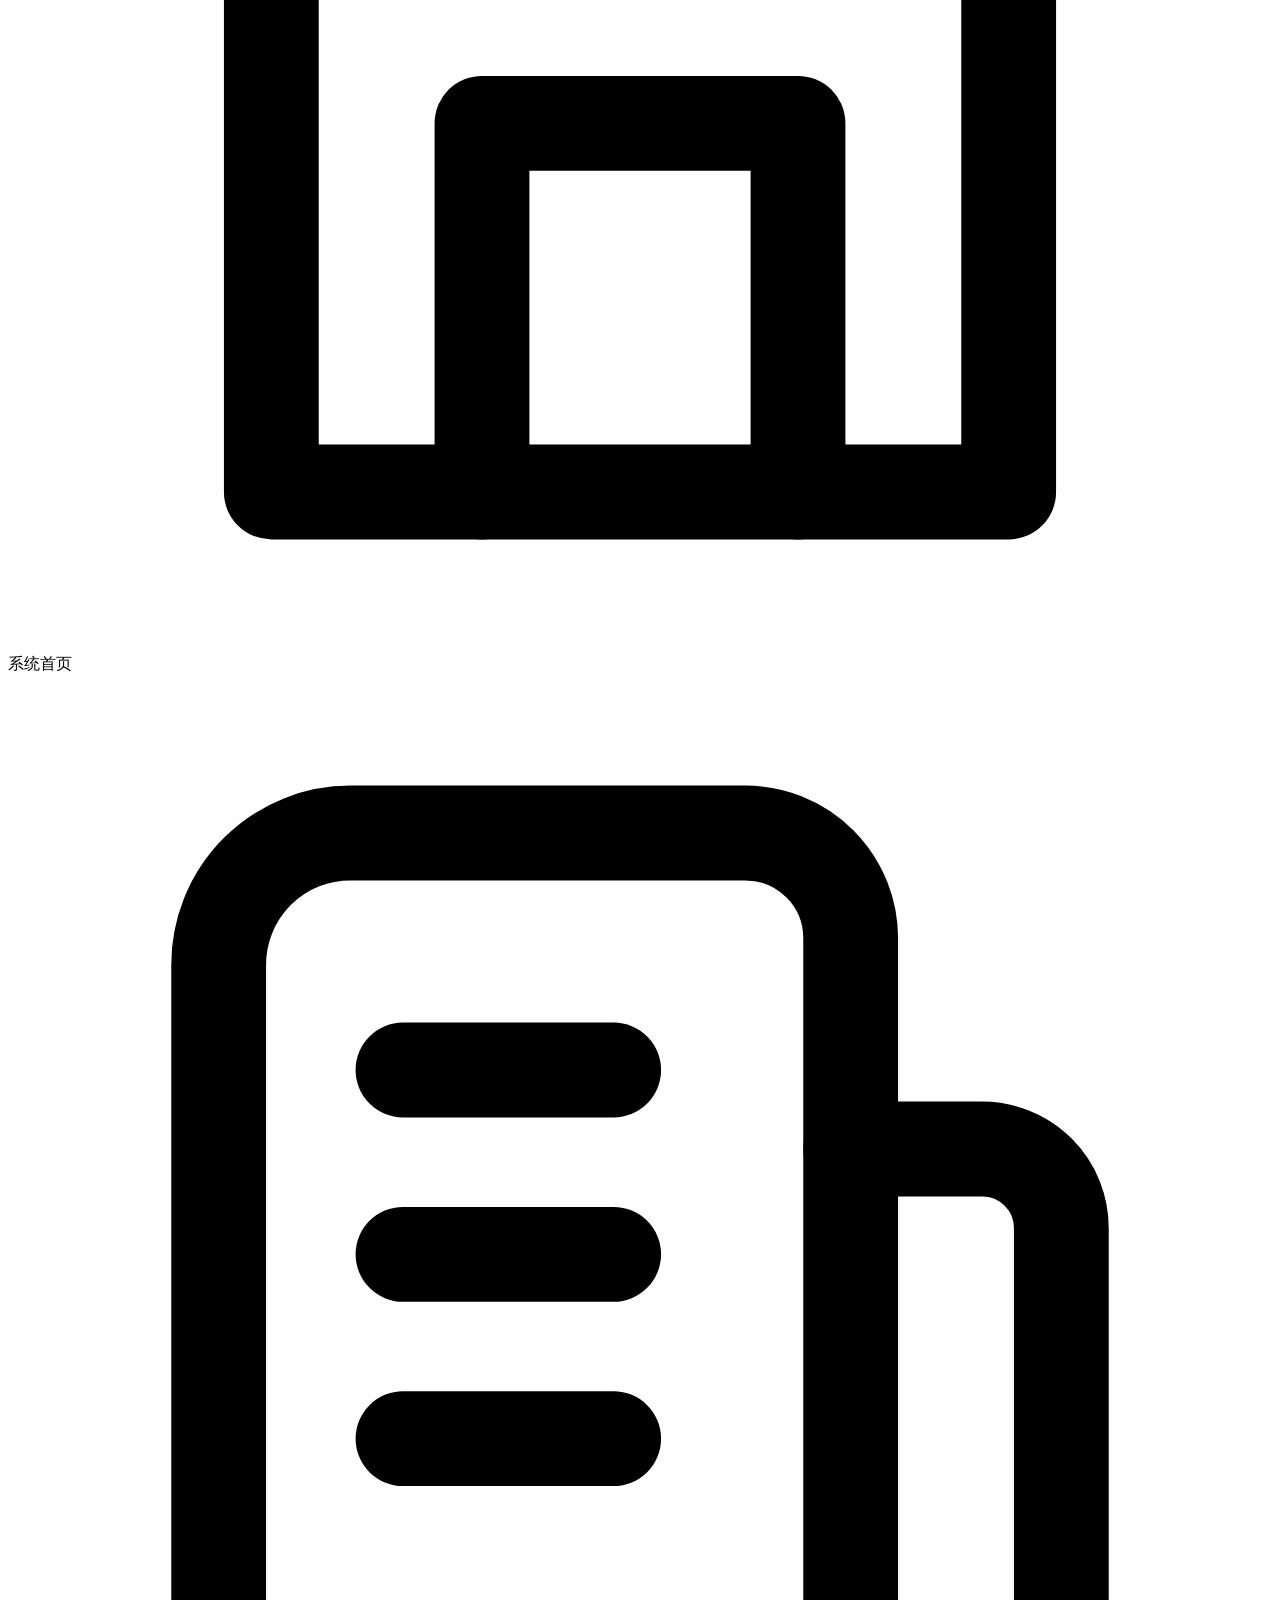
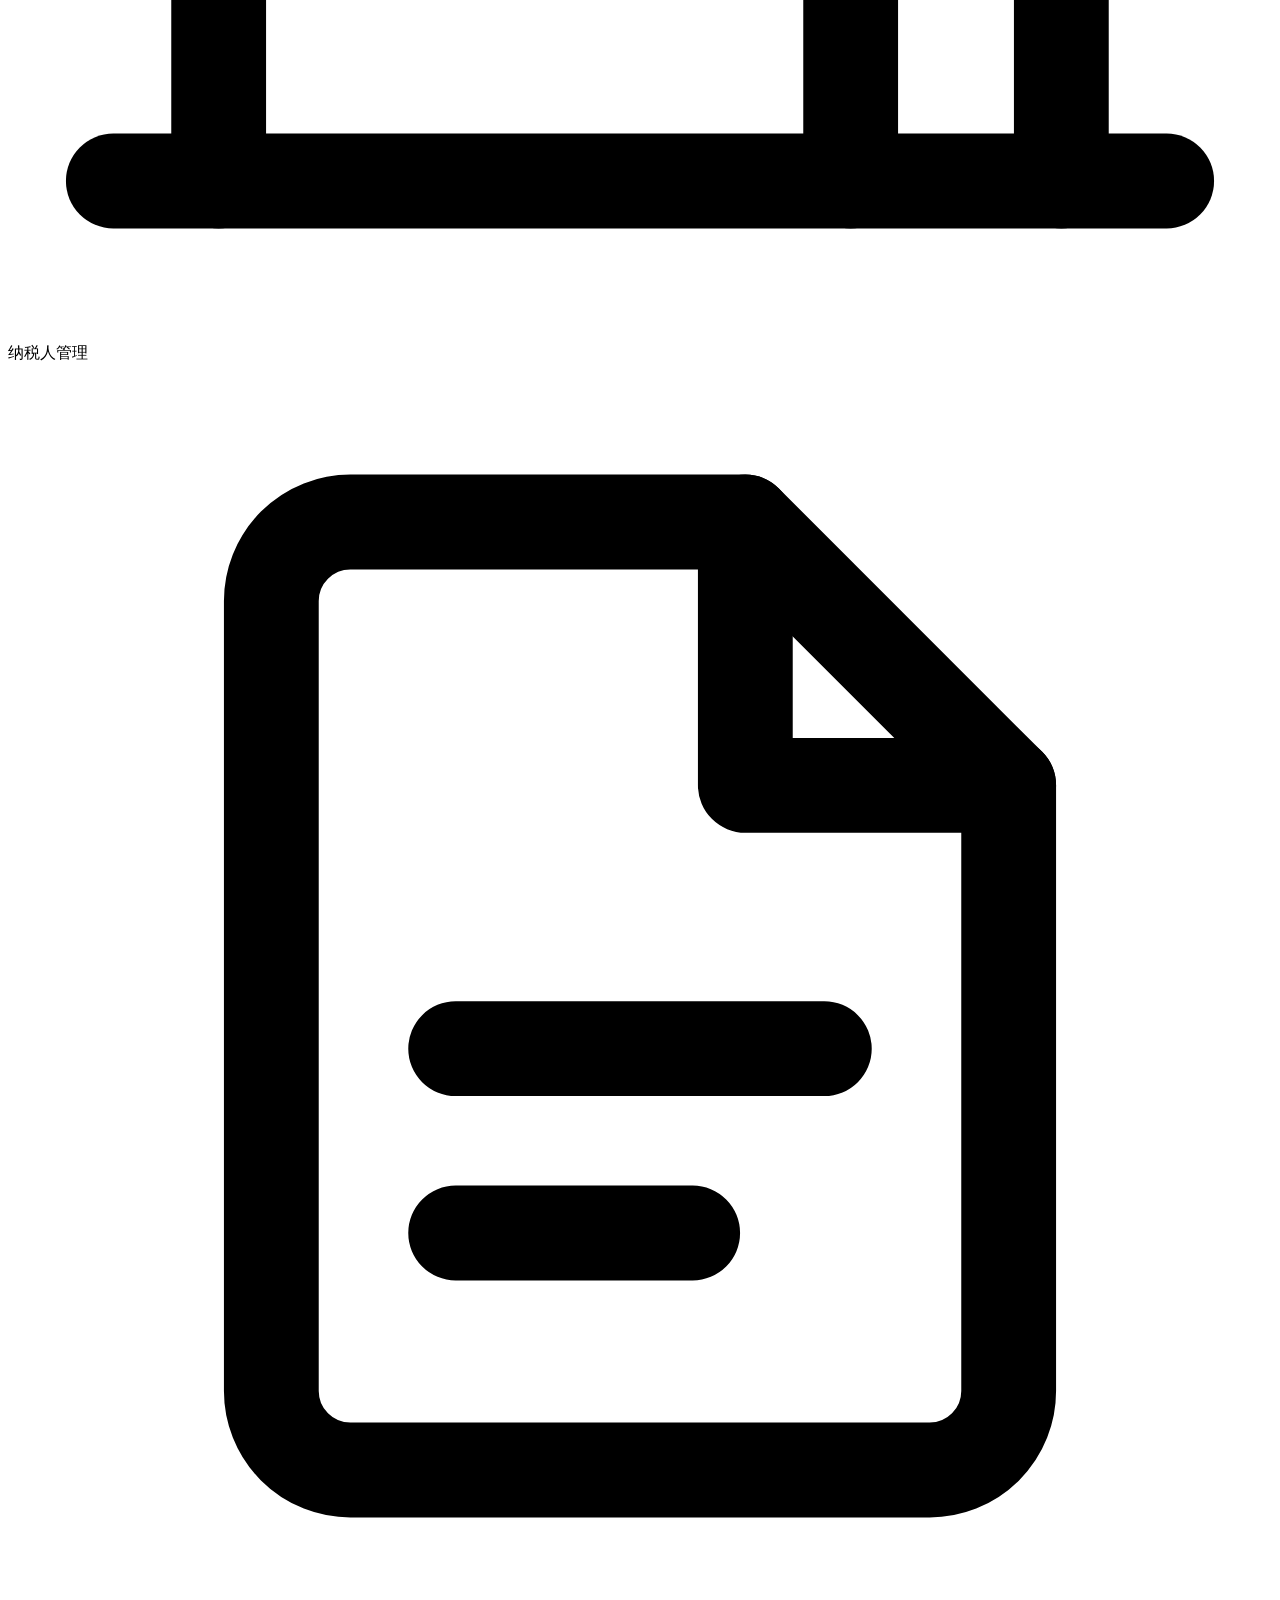
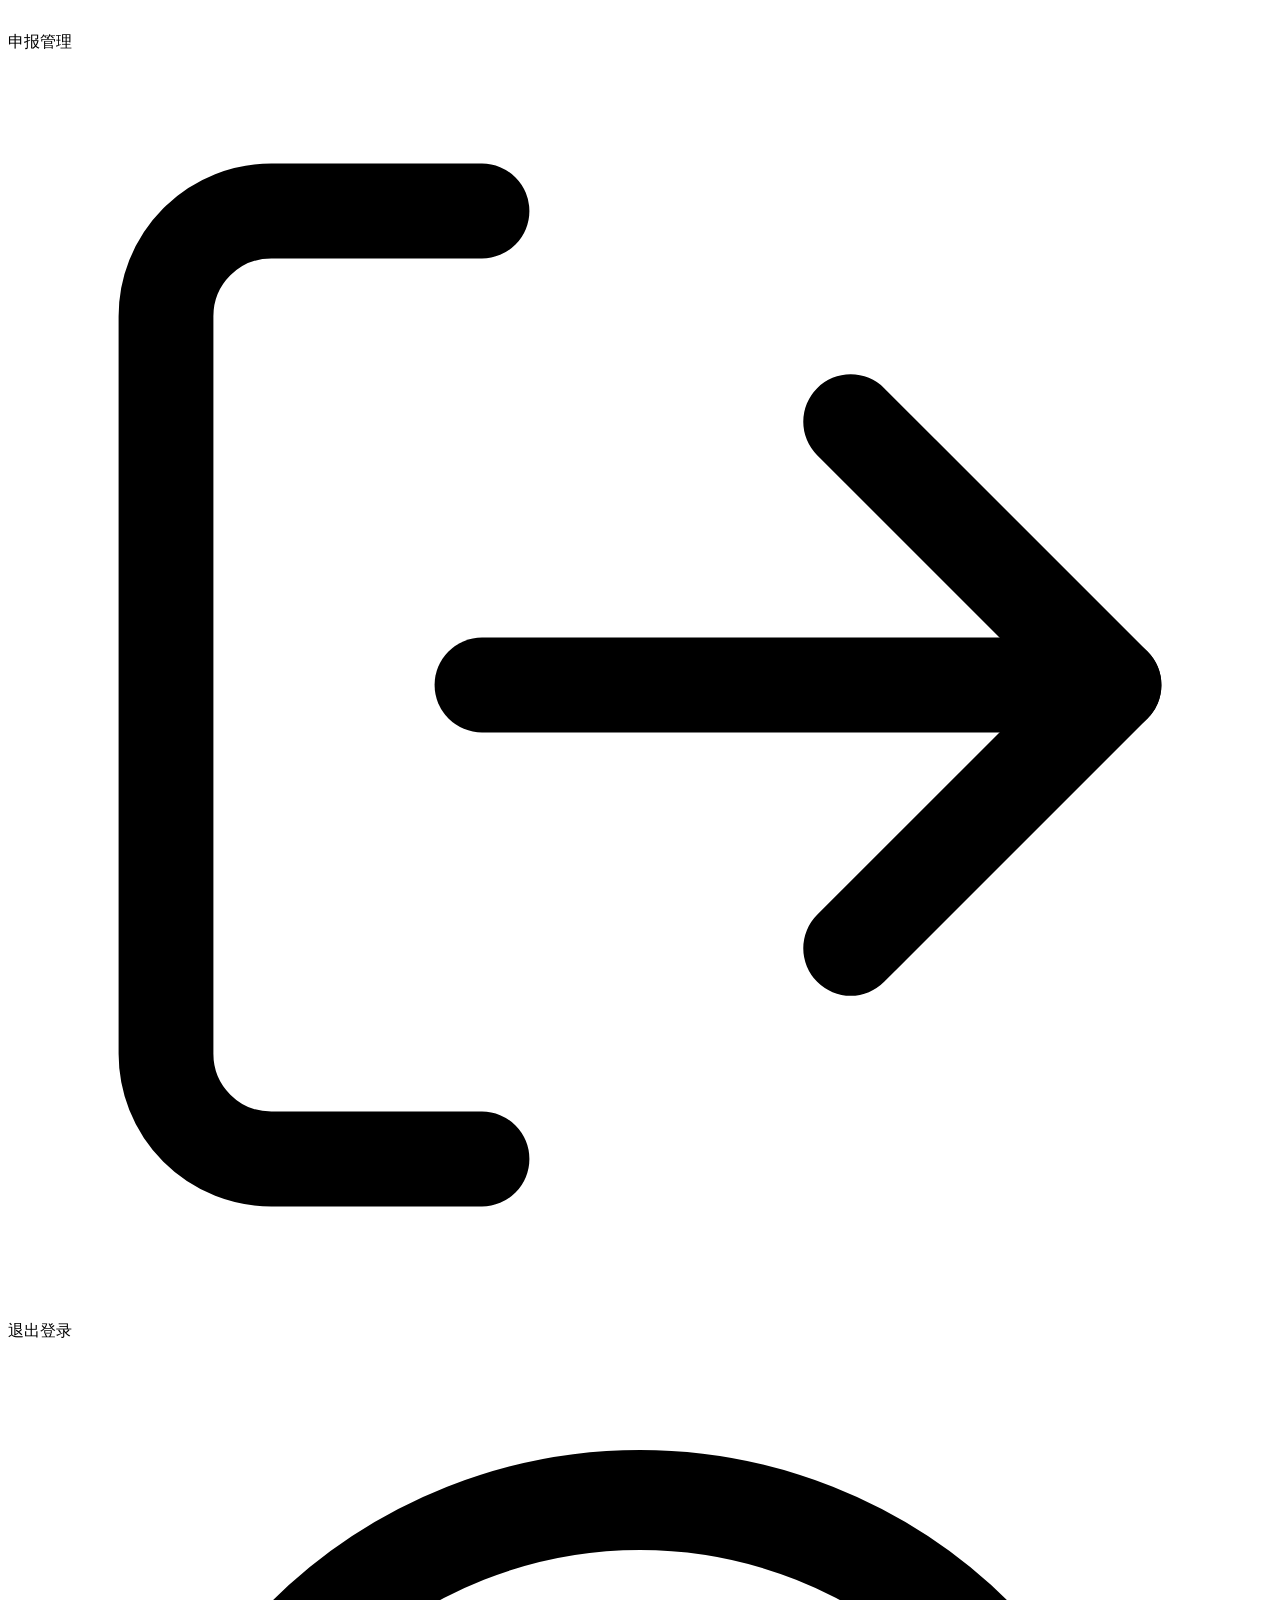
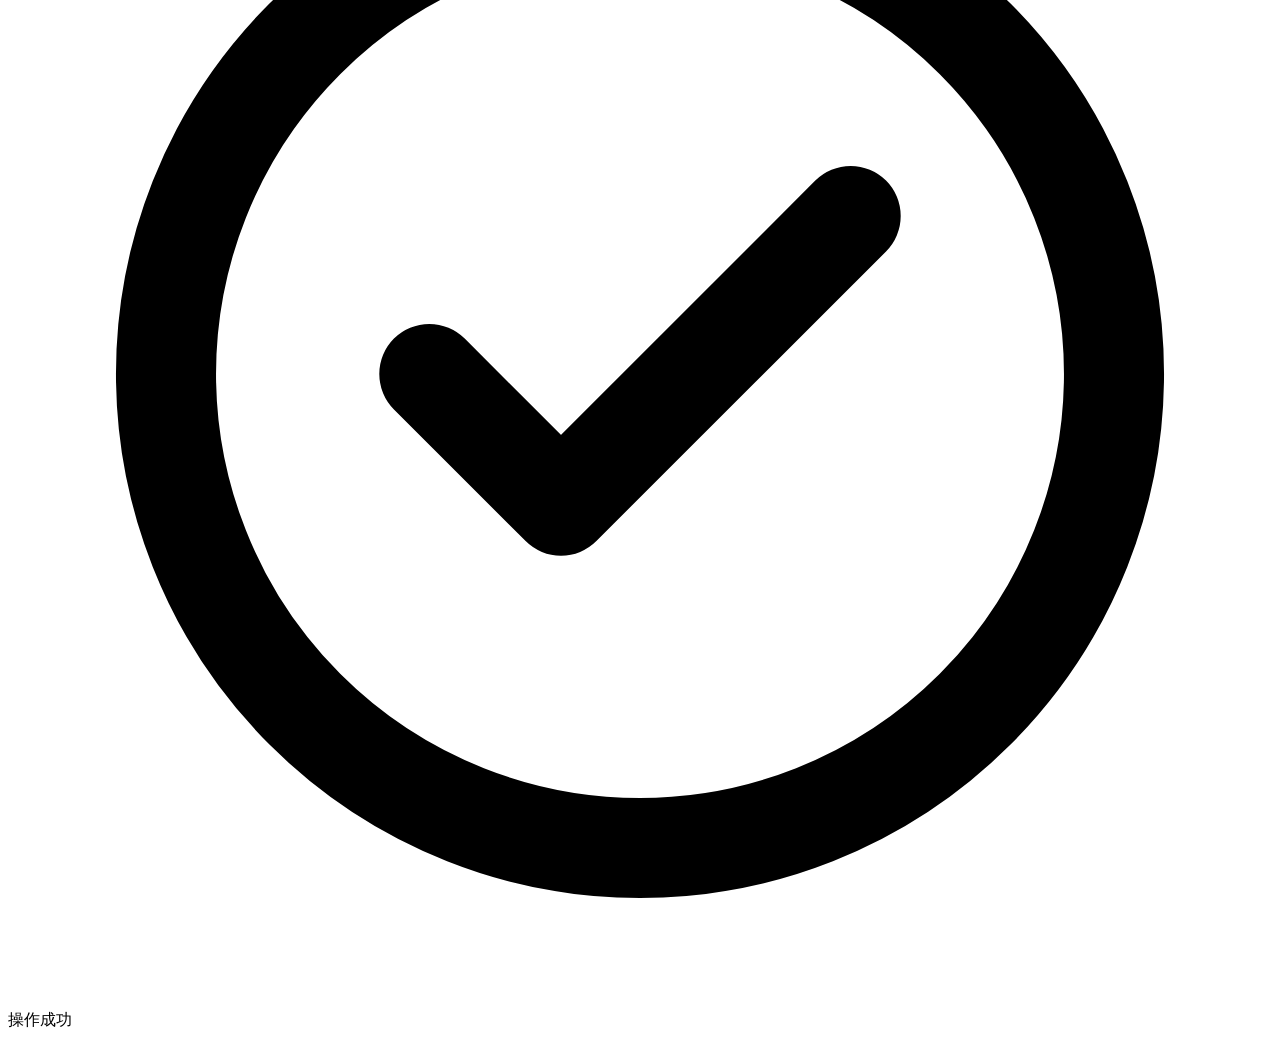
<file: src/main/resources/templates/layout.html>
<!DOCTYPE html>
<html lang="zh" xmlns:th="http://www.thymeleaf.org">
<head th:fragment="head(title)">
    <meta charset="UTF-8">
    <meta name="viewport" content="width=device-width, initial-scale=1">
    <meta http-equiv="Cache-Control" content="no-cache, no-store, must-revalidate">
    <meta http-equiv="Pragma" content="no-cache">
    <meta http-equiv="Expires" content="0">
    <title th:text="${title}">税务业务基础管理系统</title>
    <link rel="icon" type="image/svg+xml" th:href="@{/img/favicon.svg}">
    <link rel="stylesheet" th:href="@{/css/app.css(v=2)}">
</head>

<!-- 左侧导航菜单片段：sidebar(active)，active 为当前高亮的模块标识 -->
<aside th:fragment="sidebar(active)" class="sidebar"
       th:with="role=${session.loginUser != null ? session.loginUser.role : -1}">
    <div class="sidebar-brand">
        <span class="brand-logo" aria-hidden="true">
            <svg viewBox="0 0 24 24" fill="none" stroke="currentColor" stroke-width="1.8"
                 stroke-linecap="round" stroke-linejoin="round">
                <path d="M12 3 4 7v5c0 4.5 3.2 7.6 8 9 4.8-1.4 8-4.5 8-9V7l-8-4Z"/>
                <path d="m9 12 2 2 4-4"/>
            </svg>
        </span>
        <span class="brand-text">
            <strong>税务业务管理系统</strong>
            <small>TAX ADMIN CONSOLE</small>
        </span>
    </div>

    <div class="sidebar-user">
        <span class="sidebar-avatar" aria-hidden="true">
            <svg viewBox="0 0 24 24" fill="none" stroke="currentColor" stroke-width="1.8"
                 stroke-linecap="round" stroke-linejoin="round">
                <circle cx="12" cy="8" r="4"/>
                <path d="M4 21a8 8 0 0 1 16 0"/>
            </svg>
        </span>
        <span class="sidebar-user-meta">
            <span class="sidebar-user-name"
                  th:text="${session.loginUser != null ? session.loginUser.username : '-'}">admin</span>
            <span class="sidebar-user-role"
                  th:text="${role == 0 ? '管理员' : (role == 1 ? '审核员' : (role == 2 ? '纳税人' : '未知角色'))}">管理员</span>
        </span>
    </div>

    <nav class="nav">
        <a th:classappend="${active == 'home'} ? 'is-active' : ''" th:href="@{/}">
            <svg viewBox="0 0 24 24" fill="none" stroke="currentColor" stroke-width="1.8"
                 stroke-linecap="round" stroke-linejoin="round" aria-hidden="true">
                <path d="m3 10.5 9-7.5 9 7.5"/>
                <path d="M5 9.5V21h14V9.5"/>
                <path d="M9 21v-7h6v7"/>
            </svg>
            <span>系统首页</span>
        </a>
        <a th:if="${role == 0}"
           th:classappend="${active == 'taxpayer'} ? 'is-active' : ''"
           th:href="@{/taxpayer/list}">
            <svg viewBox="0 0 24 24" fill="none" stroke="currentColor" stroke-width="1.8"
                 stroke-linecap="round" stroke-linejoin="round" aria-hidden="true">
                <path d="M4 21V5.5A2.5 2.5 0 0 1 6.5 3H14a2 2 0 0 1 2 2v16"/>
                <path d="M16 9h2.5A1.5 1.5 0 0 1 20 10.5V21"/>
                <path d="M2 21h20"/>
                <path d="M7.5 7.5h4M7.5 11h4M7.5 14.5h4"/>
            </svg>
            <span>纳税人管理</span>
        </a>
        <a th:classappend="${active == 'declaration'} ? 'is-active' : ''"
           th:href="@{/declaration/list}">
            <svg viewBox="0 0 24 24" fill="none" stroke="currentColor" stroke-width="1.8"
                 stroke-linecap="round" stroke-linejoin="round" aria-hidden="true">
                <path d="M14 3H6.5A1.5 1.5 0 0 0 5 4.5v15A1.5 1.5 0 0 0 6.5 21h11a1.5 1.5 0 0 0 1.5-1.5V8l-5-5Z"/>
                <path d="M14 3v5h5"/>
                <path d="M8.5 13h7M8.5 16.5h4.5"/>
            </svg>
            <span>申报管理</span>
        </a>
    </nav>

    <div class="sidebar-footer">
        <a class="sidebar-logout" th:href="@{/logout}">
            <svg viewBox="0 0 24 24" fill="none" stroke="currentColor" stroke-width="1.8"
                 stroke-linecap="round" stroke-linejoin="round" aria-hidden="true">
                <path d="M9 21H5a2 2 0 0 1-2-2V5a2 2 0 0 1 2-2h4"/>
                <path d="m16 17 5-5-5-5"/>
                <path d="M21 12H9"/>
            </svg>
            <span>退出登录</span>
        </a>
    </div>
</aside>

<!-- 闪现提示消息片段：flash(msg) -->
<div th:fragment="flash(msg)" th:if="${msg}" class="flash" role="status">
    <svg viewBox="0 0 24 24" fill="none" stroke="currentColor" stroke-width="1.9"
         stroke-linecap="round" stroke-linejoin="round" aria-hidden="true">
        <circle cx="12" cy="12" r="9"/>
        <path d="m8 12 2.5 2.5L16 9"/>
    </svg>
    <span th:text="${msg}">操作成功</span>
</div>

</body>
</html>
</file>
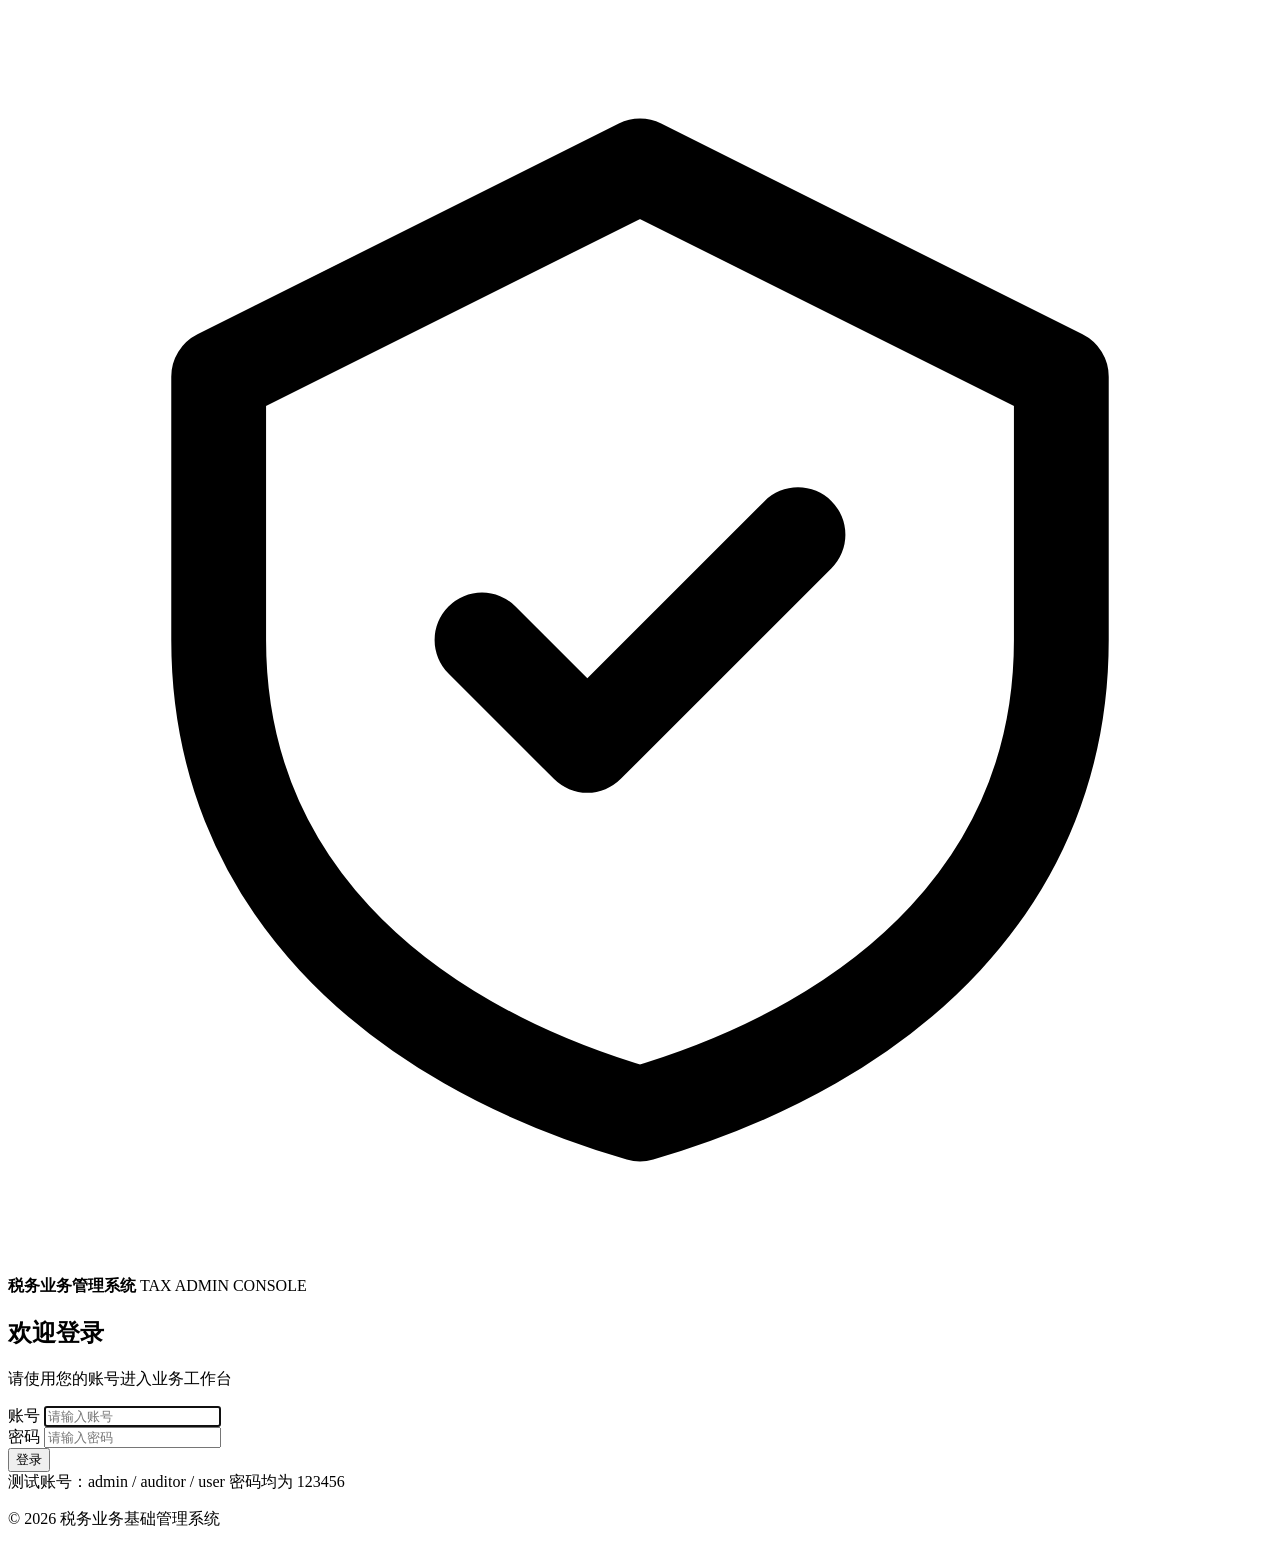
<file: src/main/resources/templates/login.html>
<!DOCTYPE html>
<html lang="zh" xmlns:th="http://www.thymeleaf.org">
<head>
    <meta charset="UTF-8">
    <meta name="viewport" content="width=device-width, initial-scale=1">
    <meta http-equiv="Cache-Control" content="no-cache, no-store, must-revalidate">
    <title>登录 - 税务业务基础管理系统</title>
    <link rel="icon" type="image/svg+xml" th:href="@{/img/favicon.svg}">
    <link rel="stylesheet" th:href="@{/css/app.css(v=2)}">
</head>
<body class="login-page">
<div class="login-shell">
    <div class="login-brand">
        <span class="brand-logo" aria-hidden="true">
            <svg viewBox="0 0 24 24" fill="none" stroke="currentColor" stroke-width="1.8"
                 stroke-linecap="round" stroke-linejoin="round">
                <path d="M12 3 4 7v5c0 4.5 3.2 7.6 8 9 4.8-1.4 8-4.5 8-9V7l-8-4Z"/>
                <path d="m9 12 2 2 4-4"/>
            </svg>
        </span>
        <span class="login-brand-text">
            <strong>税务业务管理系统</strong>
            <span>TAX ADMIN CONSOLE</span>
        </span>
    </div>

    <section class="login-card">
        <div class="login-head">
            <h1>欢迎登录</h1>
            <p>请使用您的账号进入业务工作台</p>
        </div>

        <div th:if="${error}" th:text="${error}" class="alert alert-danger" role="alert"></div>

        <form th:action="@{/doLogin}" method="post" class="login-form">
            <div class="form-group">
                <label for="username">账号</label>
                <input class="form-control" type="text" id="username" name="username"
                       placeholder="请输入账号" autocomplete="username" required autofocus>
            </div>
            <div class="form-group">
                <label for="password">密码</label>
                <input class="form-control" type="password" id="password" name="password"
                       placeholder="请输入密码" autocomplete="current-password" required>
            </div>
            <button type="submit" class="btn btn-primary btn-block btn-lg">登录</button>
        </form>

        <div class="login-hint">
            <span>测试账号：admin / auditor / user</span>
            <span>密码均为 123456</span>
        </div>
    </section>

    <p class="login-footer">© 2026 税务业务基础管理系统</p>
</div>
</body>
</html>
</file>
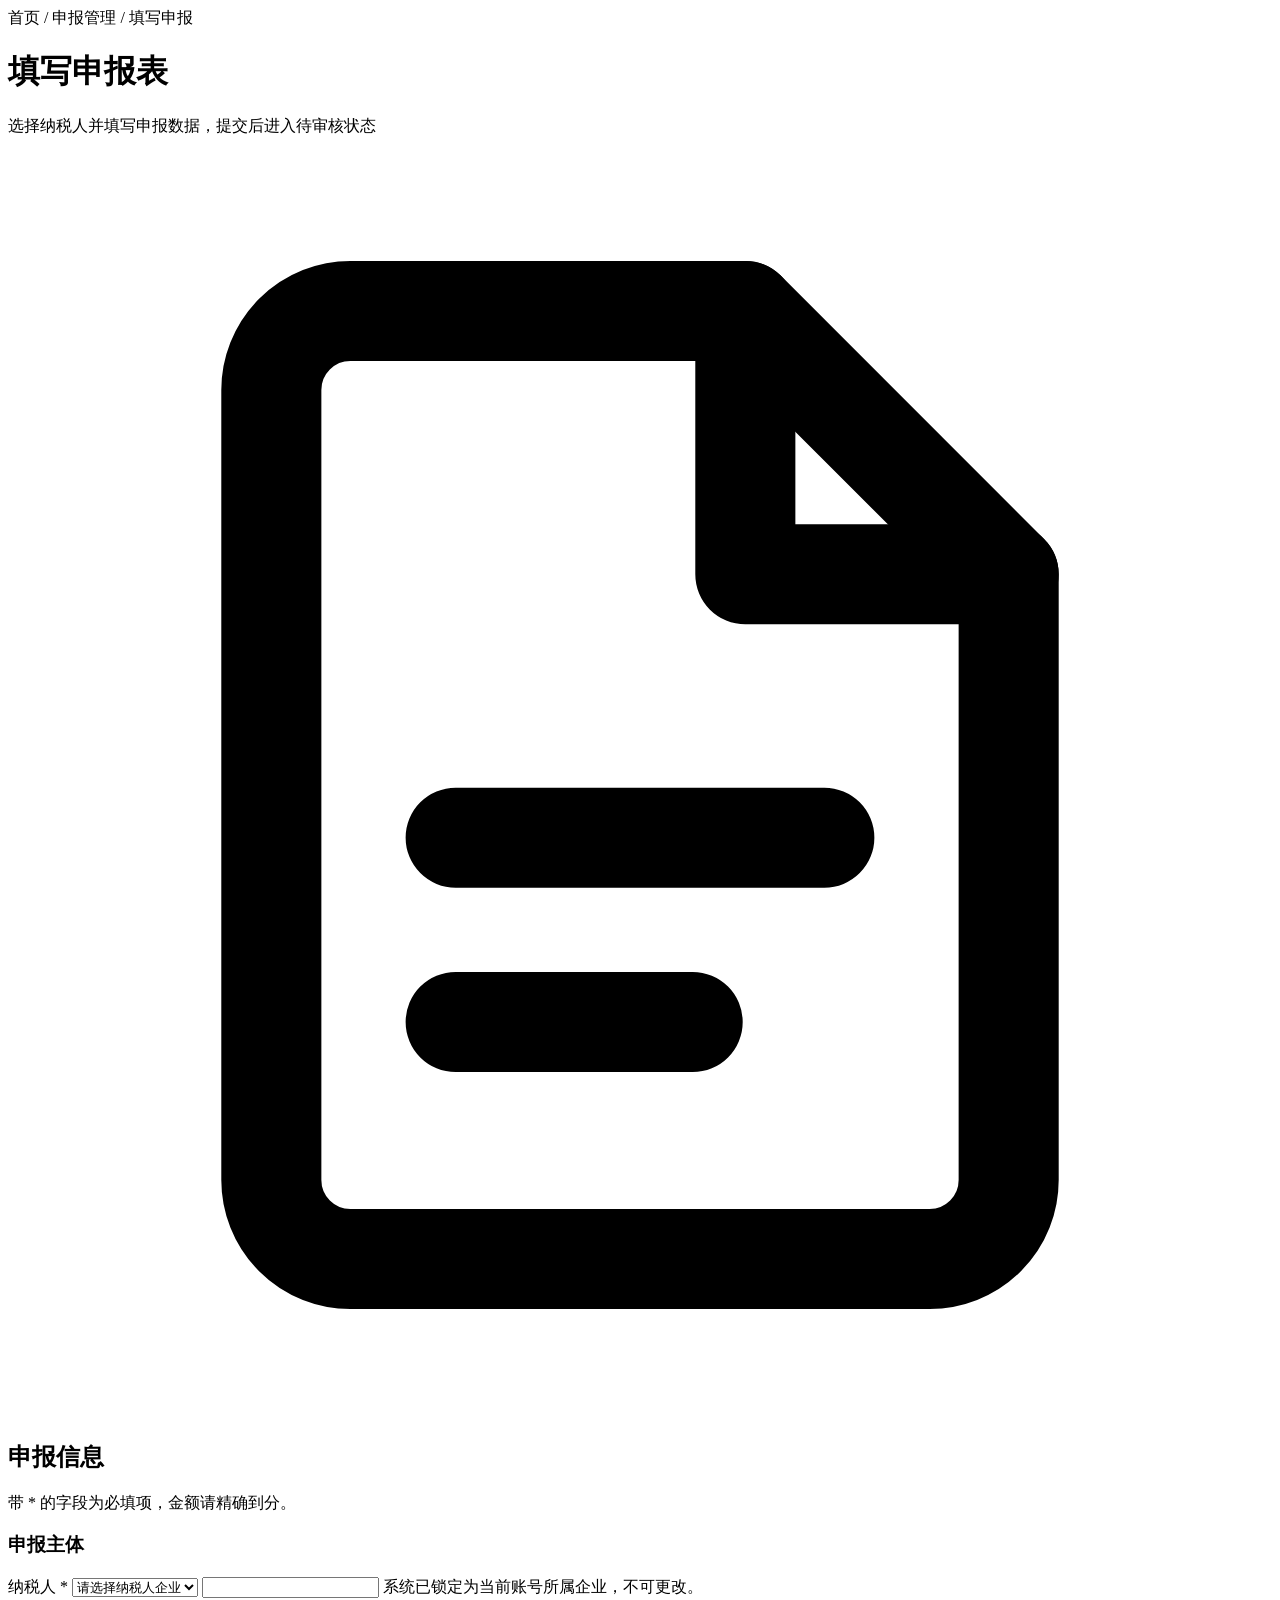
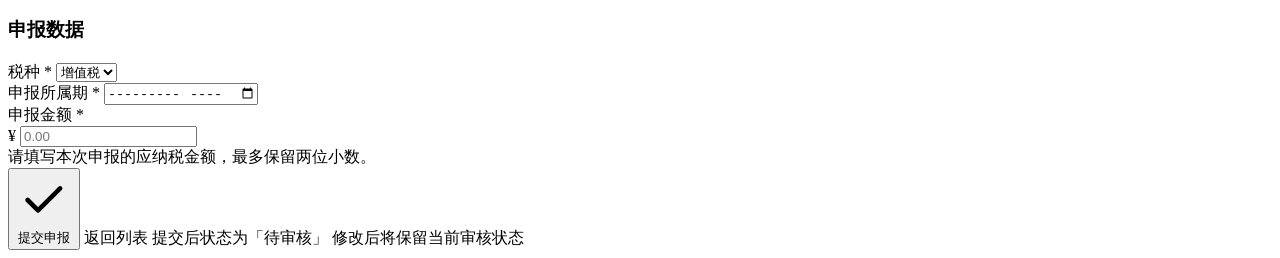
<file: src/main/resources/templates/declaration/add.html>
<!DOCTYPE html>
<html lang="zh" xmlns:th="http://www.thymeleaf.org">
<head th:replace="~{layout :: head(${declaration.id == null ? '填写申报表' : '编辑申报表'})}"></head>
<body>
<div class="app">
    <div th:replace="~{layout :: sidebar('declaration')}"></div>

    <div class="main">
        <main class="content">
            <header class="page-head">
                <div>
                    <div class="crumbs">
                        <a th:href="@{/}">首页</a>
                        <span class="sep">/</span>
                        <a th:href="@{/declaration/list}">申报管理</a>
                        <span class="sep">/</span>
                        <span th:text="${declaration.id == null ? '填写申报' : '编辑申报'}">填写申报</span>
                    </div>
                    <h1 th:text="${declaration.id == null ? '填写申报表' : '编辑申报表'}">填写申报表</h1>
                    <p class="subtitle">选择纳税人并填写申报数据，提交后进入待审核状态</p>
                </div>
            </header>

            <div class="form-shell">
                <form class="card form-card"
                      th:action="${declaration.id == null} ? @{/declaration/save} : @{/declaration/update}"
                      th:object="${declaration}" method="post">
                    <input type="hidden" th:field="*{id}">

                    <div class="form-head">
                        <span class="form-head-icon">
                            <svg viewBox="0 0 24 24" fill="none" stroke="currentColor" stroke-width="1.9"
                                 stroke-linecap="round" stroke-linejoin="round" aria-hidden="true">
                                <path d="M14 3H6.5A1.5 1.5 0 0 0 5 4.5v15A1.5 1.5 0 0 0 6.5 21h11a1.5 1.5 0 0 0 1.5-1.5V8l-5-5Z"/>
                                <path d="M14 3v5h5"/>
                                <path d="M8.5 13h7M8.5 16.5h4.5"/>
                            </svg>
                        </span>
                        <div>
                            <h2 th:text="${declaration.id == null ? '申报信息' : '修改申报信息'}">申报信息</h2>
                            <p>带 <span class="req">*</span> 的字段为必填项，金额请精确到分。</p>
                        </div>
                    </div>

                    <div class="form-body">
                        <div class="form-section">
                            <h3 class="form-section-title">申报主体</h3>
                            <div class="form-grid">
                                <div class="field form-group is-full">
                                    <label for="taxpayerId">纳税人 <span class="req">*</span></label>
                                    <select class="select form-control" id="taxpayerId" th:field="*{taxpayerId}" required
                                            th:unless="${taxpayerLocked}">
                                        <option value="">请选择纳税人企业</option>
                                        <option th:each="tp : ${taxpayers}" th:value="${tp.id}"
                                                th:text="${tp.companyName}"></option>
                                    </select>
                                    <!-- 纳税人角色：申报主体由后端锁定为本企业，前端不可选择、不可篡改 -->
                                    <th:block th:if="${taxpayerLocked}">
                                        <input type="hidden" th:field="*{taxpayerId}">
                                        <input class="input form-control" type="text" readonly
                                               th:value="${#lists.isEmpty(taxpayers) ? '未绑定纳税人' : taxpayers[0].companyName}">
                                        <span class="hint">系统已锁定为当前账号所属企业，不可更改。</span>
                                    </th:block>
                                </div>
                            </div>
                        </div>

                        <div class="form-section">
                            <h3 class="form-section-title">申报数据</h3>
                            <div class="form-grid">
                                <div class="field form-group">
                                    <label for="taxType">税种 <span class="req">*</span></label>
                                    <select class="select form-control" id="taxType" th:field="*{taxType}" required>
                                        <option value="增值税">增值税</option>
                                        <option value="所得税">所得税</option>
                                    </select>
                                </div>
                                <div class="field form-group">
                                    <label for="declareMonth">申报所属期 <span class="req">*</span></label>
                                    <input class="input form-control" type="month" id="declareMonth"
                                           th:field="*{declareMonth}" required>
                                </div>
                                <div class="field form-group is-full">
                                    <label for="amount">申报金额 <span class="req">*</span></label>
                                    <div class="amount-input">
                                        <span class="currency" aria-hidden="true">¥</span>
                                        <input class="input form-control" type="number" id="amount" step="0.01" min="0"
                                               th:field="*{amount}" placeholder="0.00" required>
                                    </div>
                                    <span class="hint">请填写本次申报的应纳税金额，最多保留两位小数。</span>
                                </div>
                            </div>
                        </div>
                    </div>

                    <div class="form-actions">
                        <button type="submit" class="btn btn-primary">
                            <svg viewBox="0 0 24 24" fill="none" stroke="currentColor" stroke-width="2"
                                 stroke-linecap="round" stroke-linejoin="round" aria-hidden="true">
                                <path d="M5 12.5 9.5 17 19 7.5"/>
                            </svg>
                            <span th:text="${declaration.id == null ? '提交申报' : '保存修改'}">提交申报</span>
                        </button>
                        <a class="btn" th:href="@{/declaration/list}">返回列表</a>
                        <span class="spacer"></span>
                        <span class="tip" th:if="${declaration.id == null}">提交后状态为「待审核」</span>
                        <span class="tip" th:if="${declaration.id != null}">修改后将保留当前审核状态</span>
                    </div>
                </form>
            </div>
        </main>
    </div>
</div>
</body>
</html>
</file>
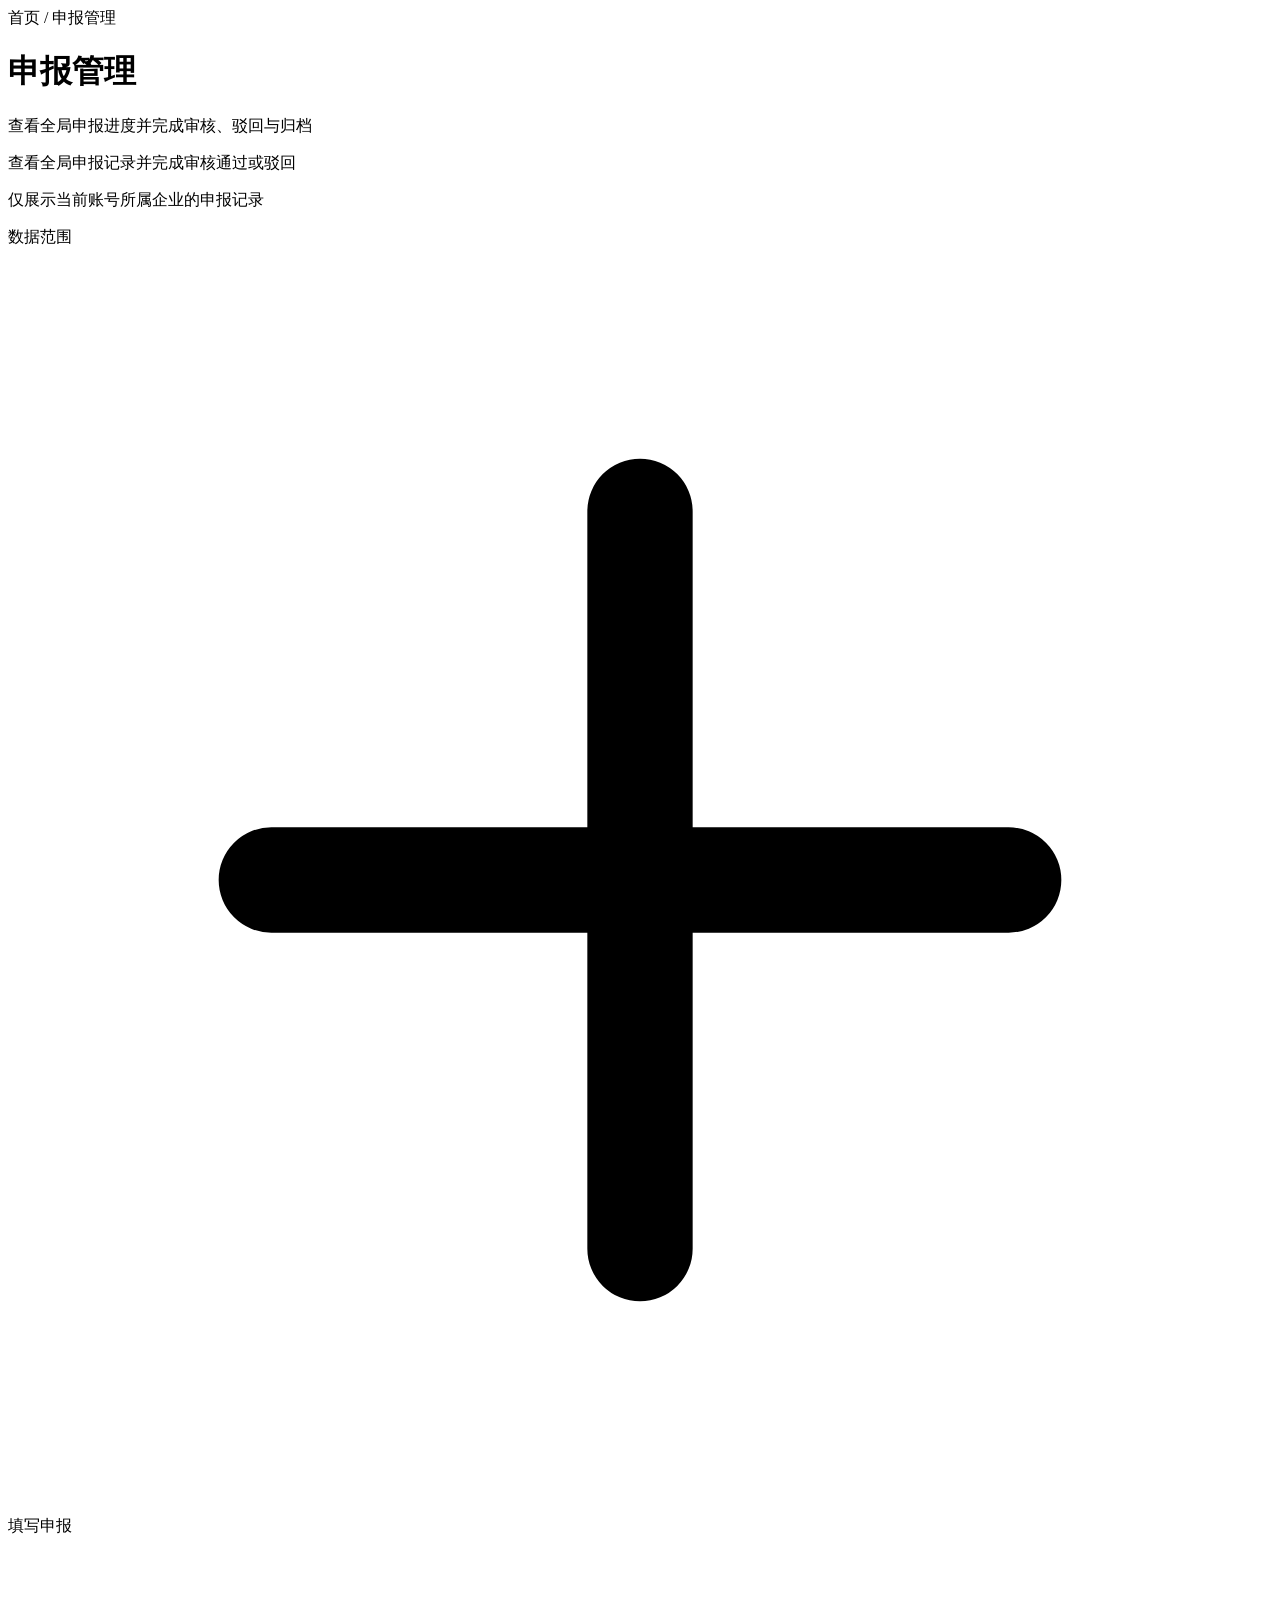
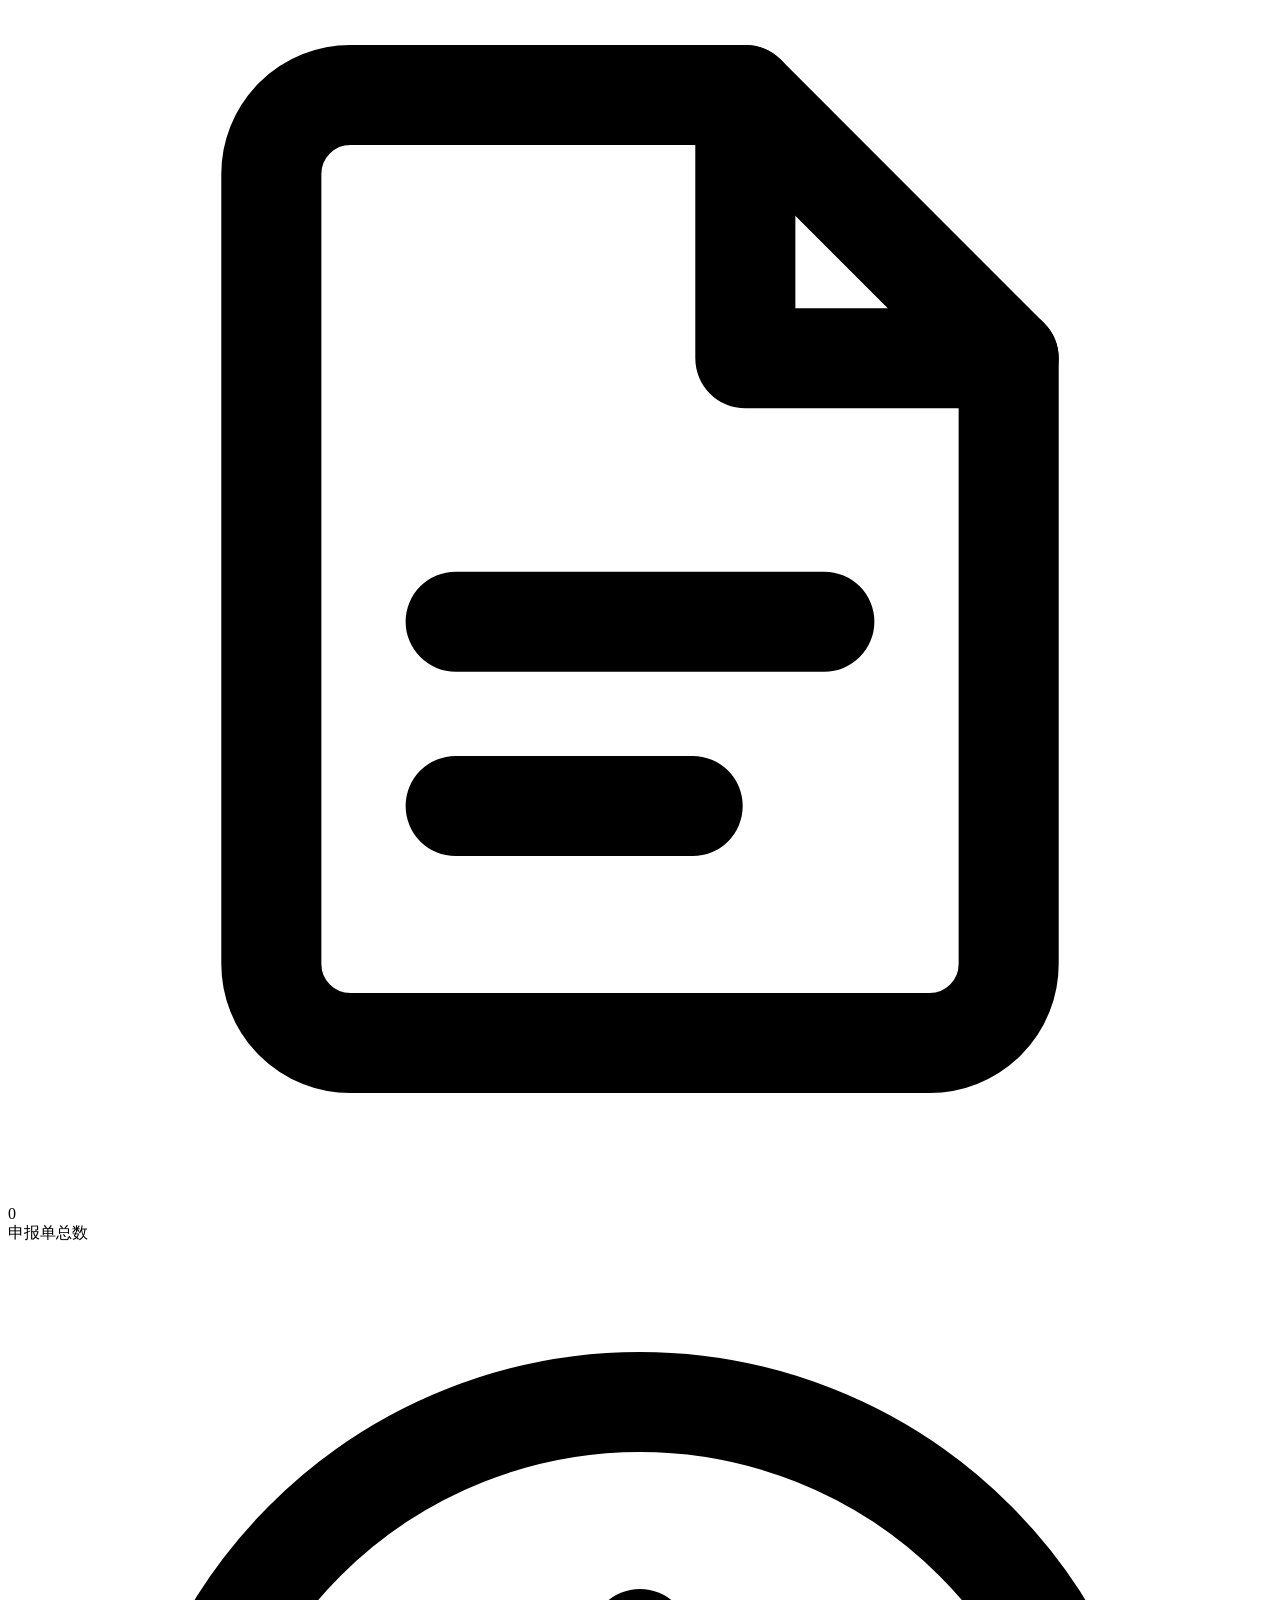
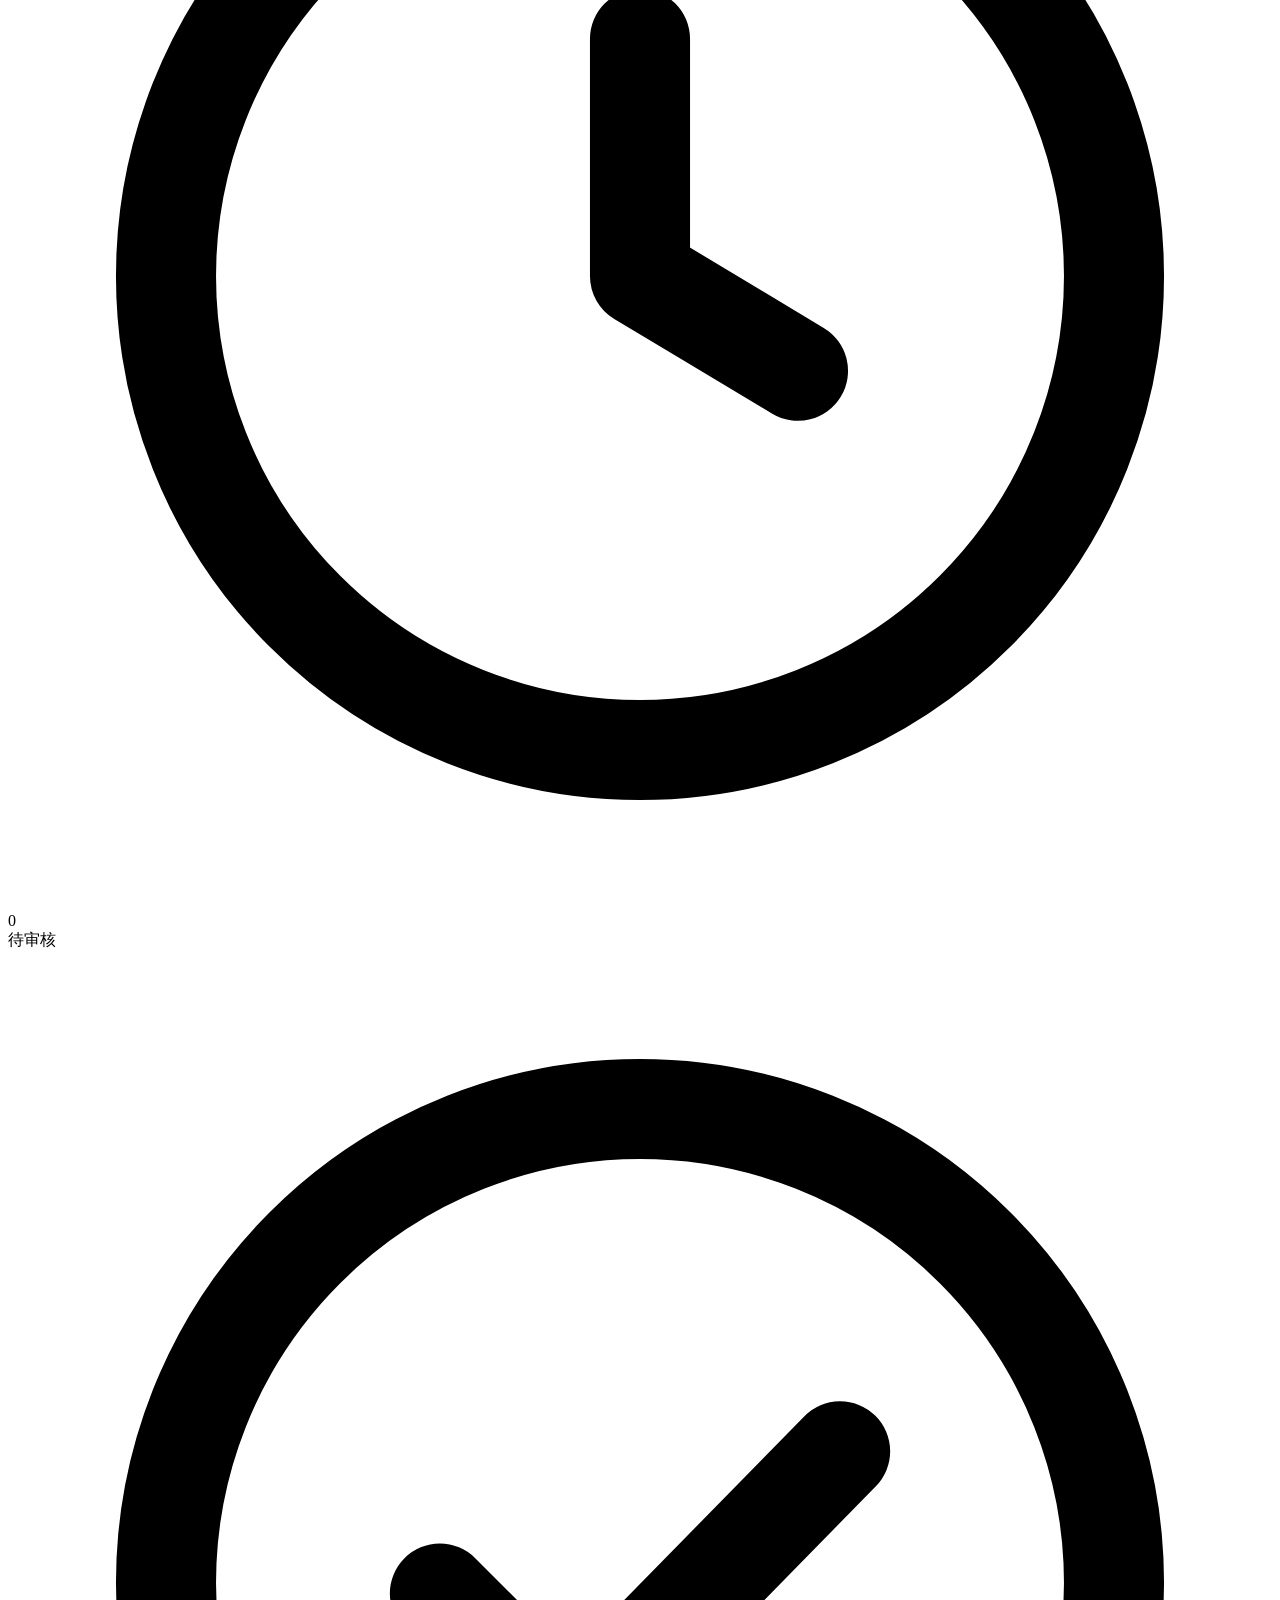
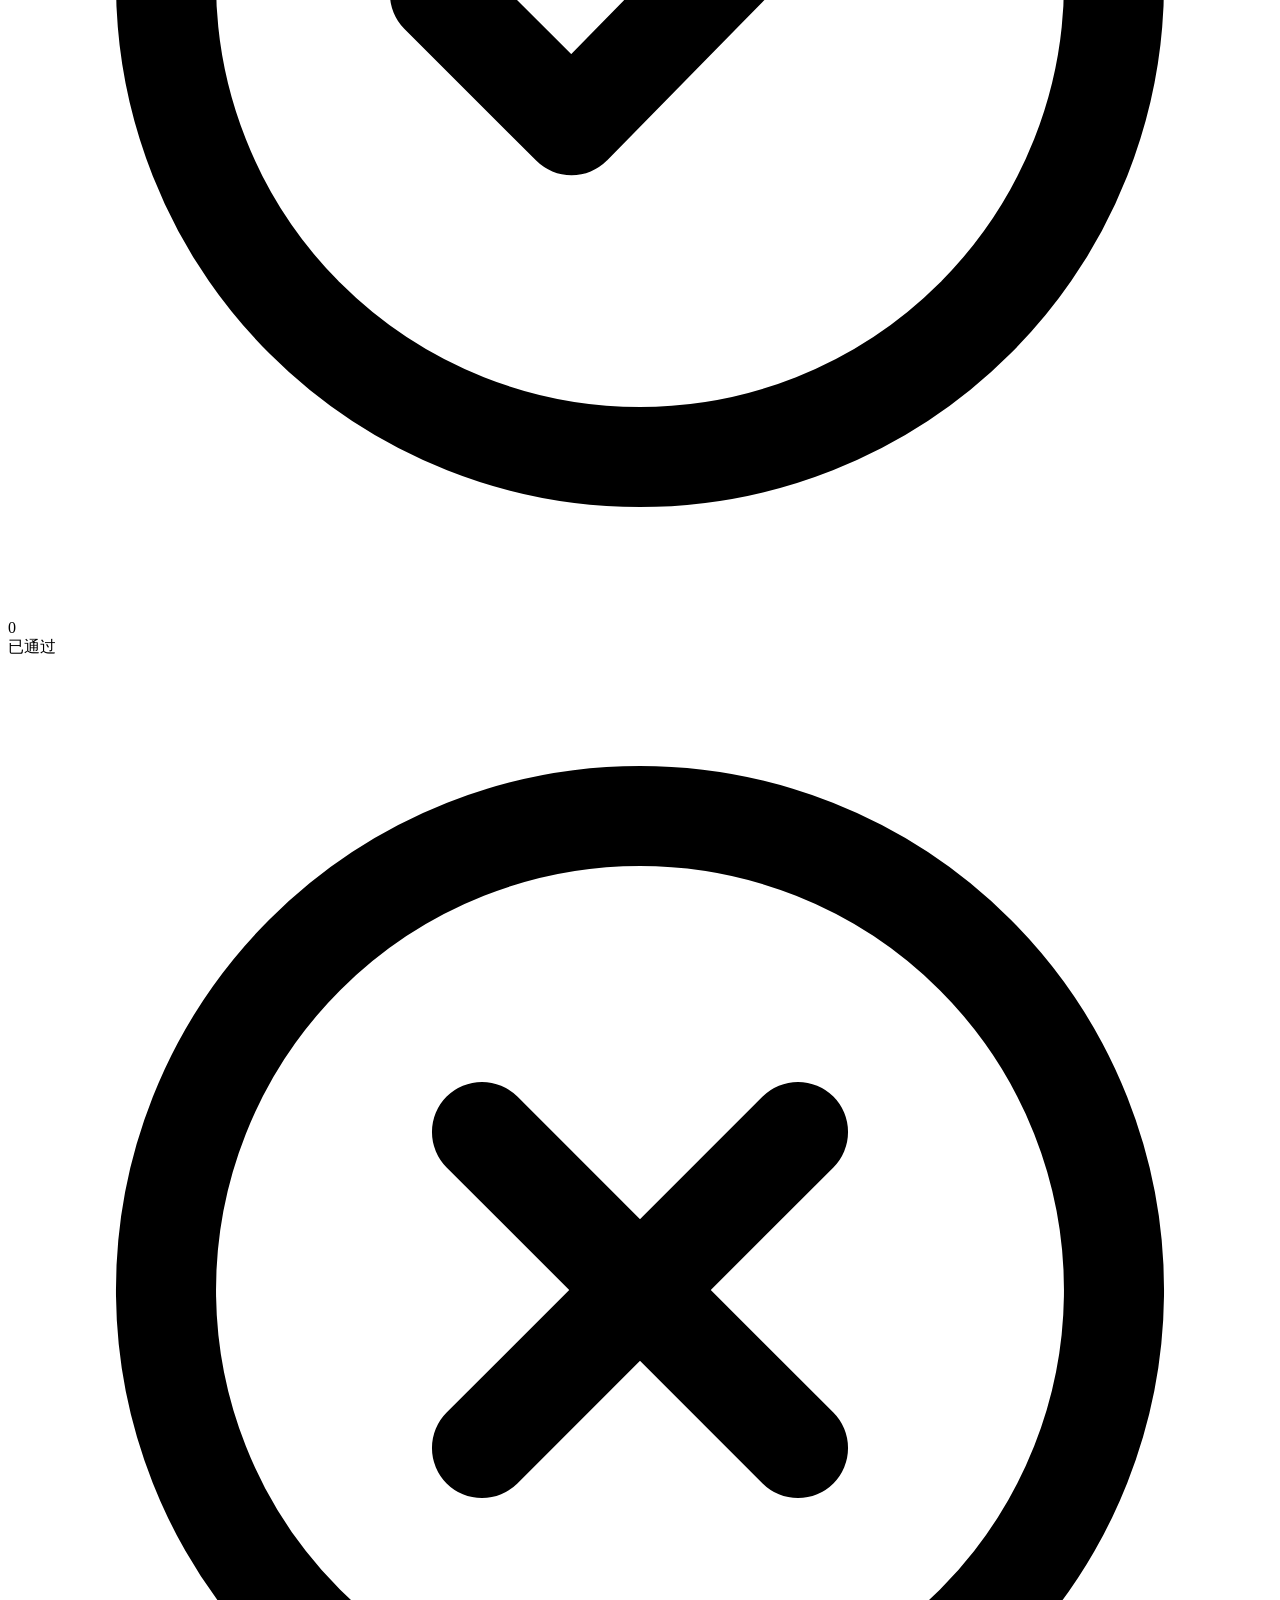
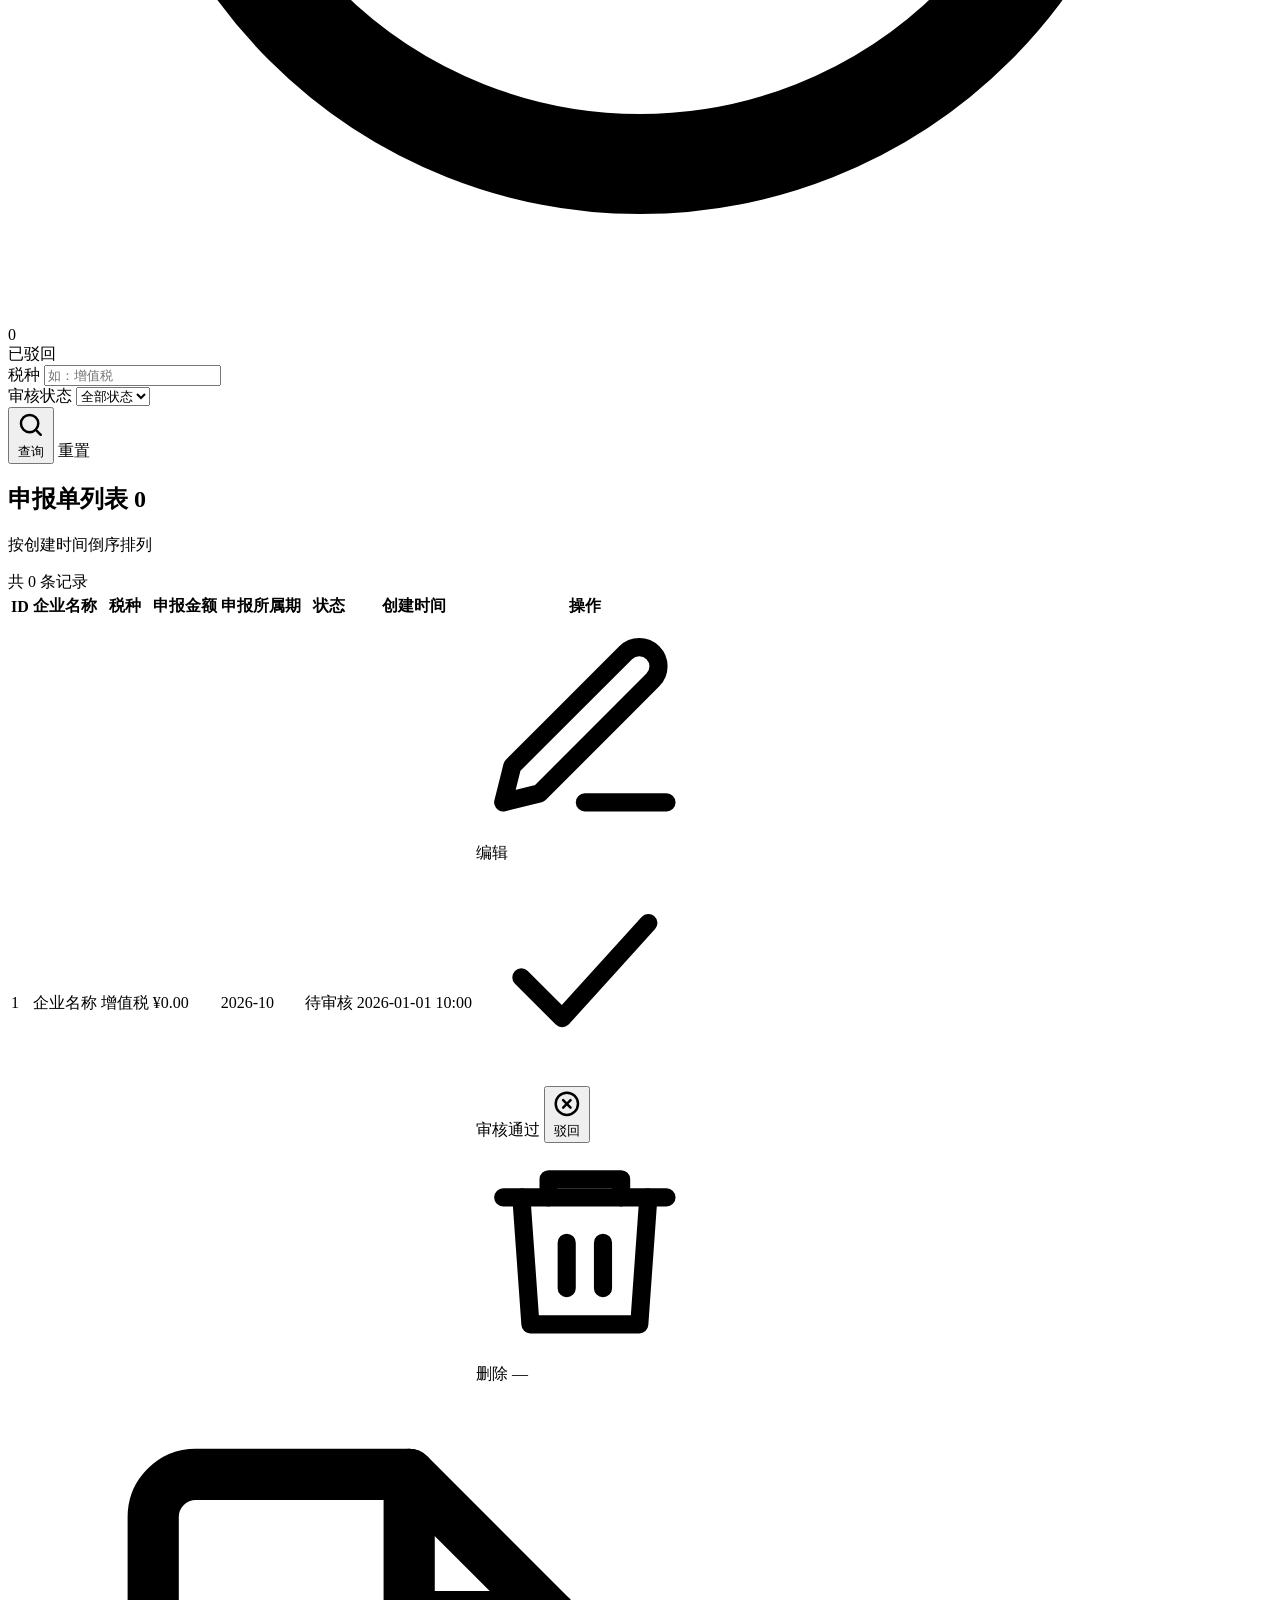
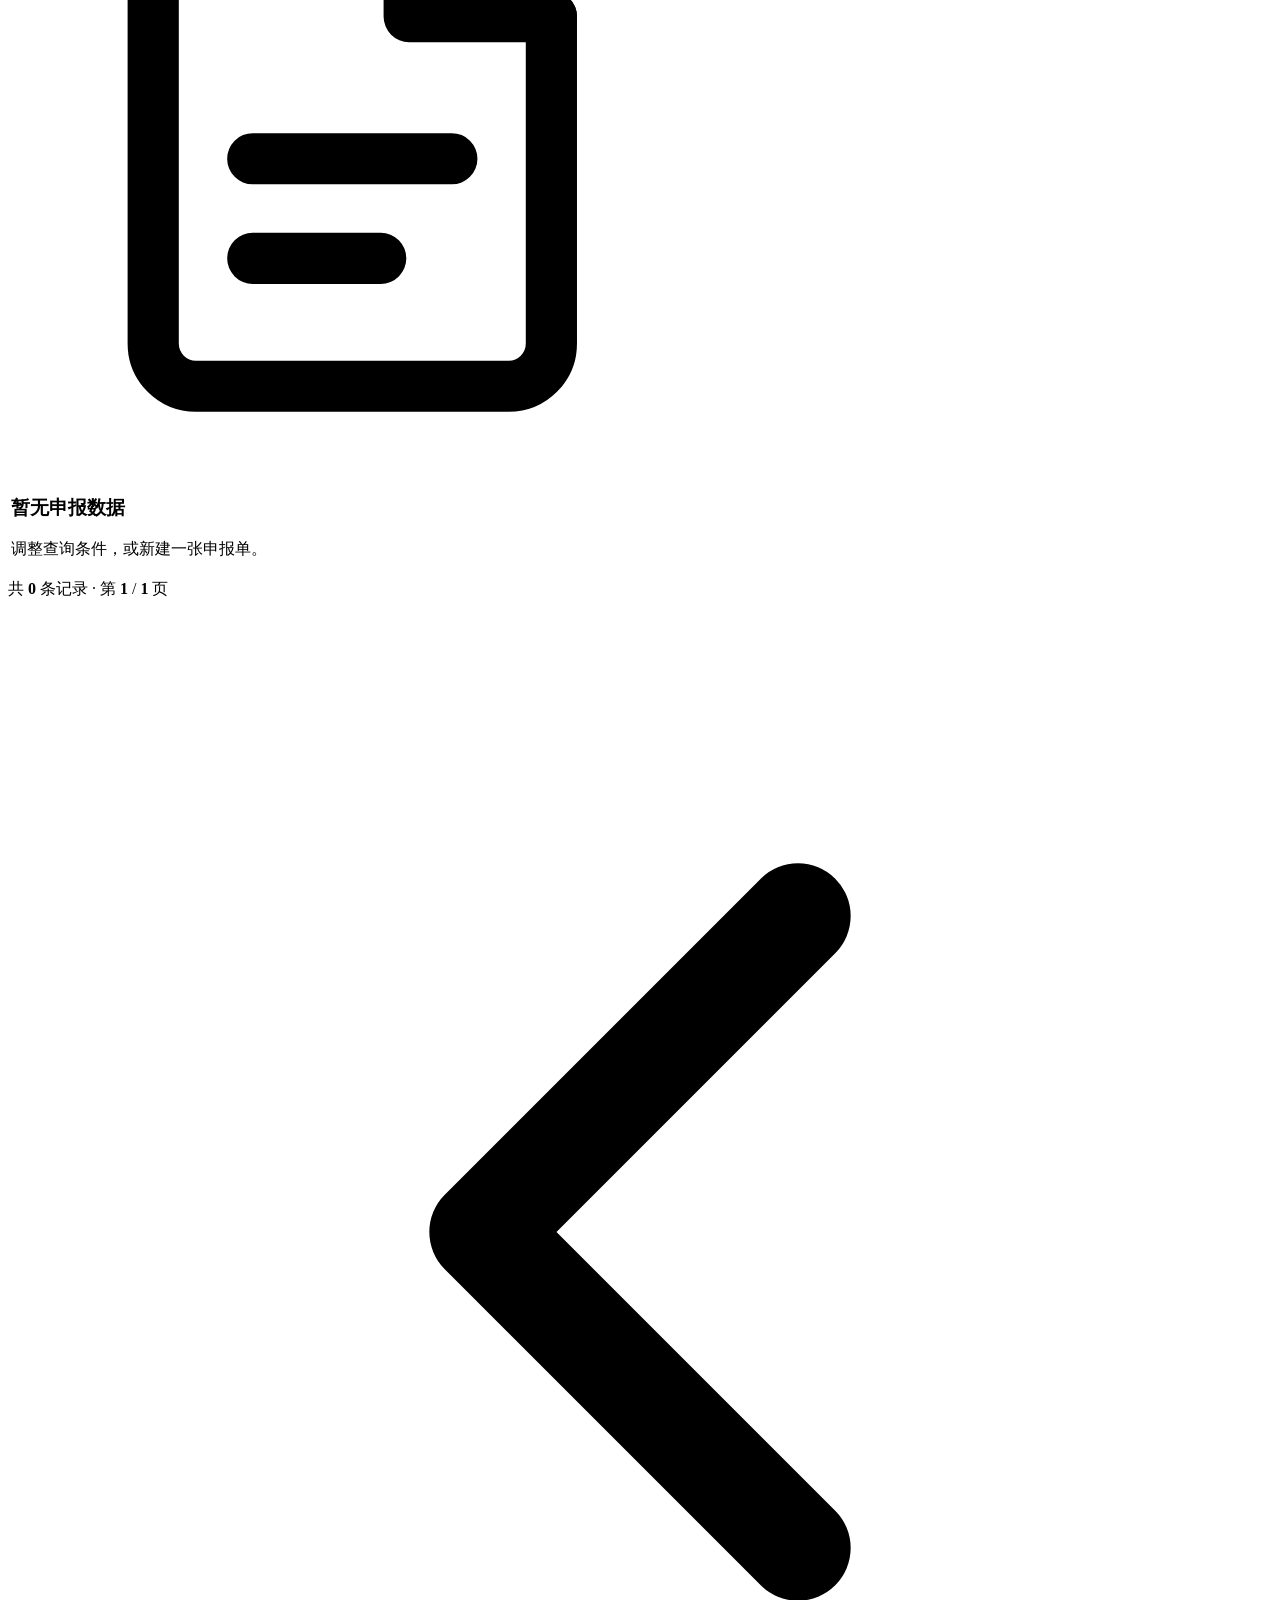
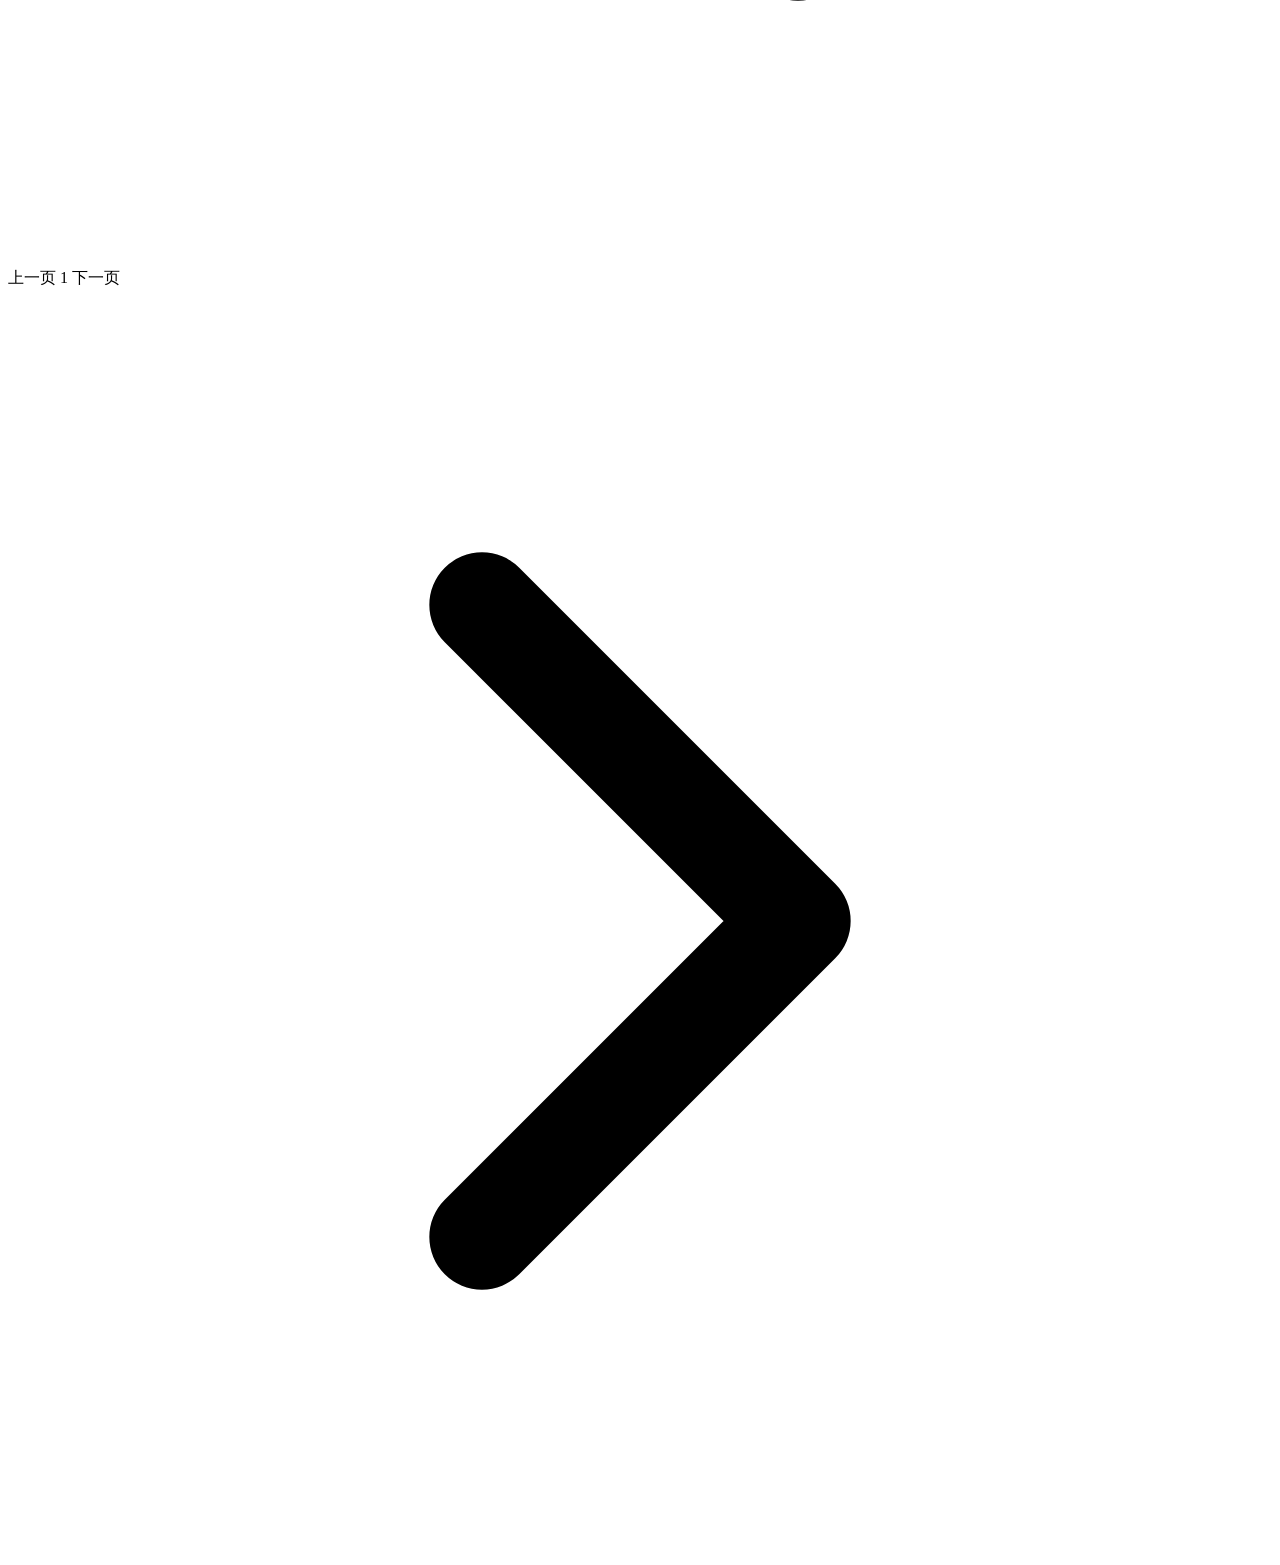
<file: src/main/resources/templates/declaration/list.html>
<!DOCTYPE html>
<html lang="zh" xmlns:th="http://www.thymeleaf.org">
<head th:replace="~{layout :: head('申报管理')}"></head>
<body>
<div class="app">
    <div th:replace="~{layout :: sidebar('declaration')}"></div>

    <div class="main">
        <main class="content">
            <header class="page-head">
                <div>
                    <div class="crumbs">
                        <a th:href="@{/}">首页</a>
                        <span class="sep">/</span>
                        <span>申报管理</span>
                    </div>
                    <h1>申报管理</h1>
                    <p class="subtitle" th:if="${role == 0}">查看全局申报进度并完成审核、驳回与归档</p>
                    <p class="subtitle" th:if="${role == 1}">查看全局申报记录并完成审核通过或驳回</p>
                    <p class="subtitle" th:if="${role == 2}">仅展示当前账号所属企业的申报记录</p>
                    <span class="scope-badge" th:classappend="${role != 2} ? 'is-global' : ''"
                          th:text="${dataScopeLabel}">数据范围</span>
                </div>
                <div class="page-actions">
                    <a class="btn btn-primary" th:href="@{/declaration/add}"
                       th:if="${canCreateDeclaration}">
                        <svg viewBox="0 0 24 24" fill="none" stroke="currentColor" stroke-width="2"
                             stroke-linecap="round" stroke-linejoin="round" aria-hidden="true">
                            <path d="M12 5v14M5 12h14"/>
                        </svg>
                        填写申报
                    </a>
                </div>
            </header>

            <div th:replace="~{layout :: flash(${msg})}"></div>

            <div class="stat-grid">
                <a class="stat-card" th:href="@{/declaration/list}">
                    <span class="stat-icon is-cyan">
                        <svg viewBox="0 0 24 24" fill="none" stroke="currentColor" stroke-width="1.9"
                             stroke-linecap="round" stroke-linejoin="round" aria-hidden="true">
                            <path d="M14 3H6.5A1.5 1.5 0 0 0 5 4.5v15A1.5 1.5 0 0 0 6.5 21h11a1.5 1.5 0 0 0 1.5-1.5V8l-5-5Z"/>
                            <path d="M14 3v5h5"/>
                            <path d="M8.5 13h7M8.5 16.5h4.5"/>
                        </svg>
                    </span>
                    <div class="stat-body">
                        <div class="stat-value" th:text="${totalCount}">0</div>
                        <div class="stat-label">申报单总数</div>
                    </div>
                </a>

                <a class="stat-card" th:href="@{/declaration/list(status=0)}">
                    <span class="stat-icon is-amber">
                        <svg viewBox="0 0 24 24" fill="none" stroke="currentColor" stroke-width="1.9"
                             stroke-linecap="round" stroke-linejoin="round" aria-hidden="true">
                            <circle cx="12" cy="12" r="9"/>
                            <path d="M12 7.5V12l3 1.8"/>
                        </svg>
                    </span>
                    <div class="stat-body">
                        <div class="stat-value" th:text="${pendingCount}">0</div>
                        <div class="stat-label">待审核</div>
                    </div>
                </a>

                <a class="stat-card" th:href="@{/declaration/list(status=1)}">
                    <span class="stat-icon is-green">
                        <svg viewBox="0 0 24 24" fill="none" stroke="currentColor" stroke-width="1.9"
                             stroke-linecap="round" stroke-linejoin="round" aria-hidden="true">
                            <circle cx="12" cy="12" r="9"/>
                            <path d="m8.2 12.2 2.5 2.5 5.1-5.2"/>
                        </svg>
                    </span>
                    <div class="stat-body">
                        <div class="stat-value" th:text="${approvedCount}">0</div>
                        <div class="stat-label">已通过</div>
                    </div>
                </a>

                <a class="stat-card" th:href="@{/declaration/list(status=2)}">
                    <span class="stat-icon is-red">
                        <svg viewBox="0 0 24 24" fill="none" stroke="currentColor" stroke-width="1.9"
                             stroke-linecap="round" stroke-linejoin="round" aria-hidden="true">
                            <circle cx="12" cy="12" r="9"/>
                            <path d="m9 9 6 6M15 9l-6 6"/>
                        </svg>
                    </span>
                    <div class="stat-body">
                        <div class="stat-value" th:text="${rejectedCount}">0</div>
                        <div class="stat-label">已驳回</div>
                    </div>
                </a>
            </div>

            <section class="card filter-card" aria-label="查询条件">
                <form class="filter-form" th:action="@{/declaration/list}" method="get">
                    <div class="field-inline is-medium">
                        <label for="taxType">税种</label>
                        <input class="input" type="text" id="taxType" name="taxType"
                               th:value="${taxType}" placeholder="如：增值税">
                    </div>
                    <div class="field-inline is-narrow">
                        <label for="status">审核状态</label>
                        <select class="select" id="status" name="status">
                            <option value="">全部状态</option>
                            <option value="0" th:selected="${status != null and status == 0}">待审核</option>
                            <option value="1" th:selected="${status != null and status == 1}">已通过</option>
                            <option value="2" th:selected="${status != null and status == 2}">已驳回</option>
                        </select>
                    </div>
                    <div class="filter-actions">
                        <button class="btn btn-primary" type="submit">
                            <svg viewBox="0 0 24 24" fill="none" stroke="currentColor" stroke-width="2"
                                 stroke-linecap="round" stroke-linejoin="round" aria-hidden="true">
                                <circle cx="11" cy="11" r="7"/>
                                <path d="m20 20-3.2-3.2"/>
                            </svg>
                            查询
                        </button>
                        <a class="btn" th:href="@{/declaration/list}">重置</a>
                    </div>
                </form>
            </section>

            <section class="card table-card">
                <div class="card-header">
                    <div>
                        <h2 class="card-title">
                            申报单列表
                            <span class="count" th:text="${page.total}">0</span>
                        </h2>
                        <p class="card-subtitle">按创建时间倒序排列</p>
                    </div>
                    <span class="badge badge-neutral" th:text="|共 ${page.total} 条记录|">共 0 条记录</span>
                </div>

                <div class="table-scroll">
                    <table class="data-table">
                        <thead>
                        <tr>
                            <th>ID</th>
                            <th>企业名称</th>
                            <th>税种</th>
                            <th>申报金额</th>
                            <th>申报所属期</th>
                            <th>状态</th>
                            <th>创建时间</th>
                            <th>操作</th>
                        </tr>
                        </thead>
                        <tbody>
                        <tr th:each="d : ${page.records}">
                            <td class="cell-id" th:text="${d.id}">1</td>
                            <td class="cell-primary"><span class="cell-company" th:text="${d.companyName}" th:title="${d.companyName}">企业名称</span></td>
                            <td data-label="税种">
                                <span class="badge badge-neutral" th:text="${d.taxType}">增值税</span>
                            </td>
                            <td class="cell-money" data-label="申报金额">
                                <span>¥<span th:text="${#numbers.formatDecimal(d.amount, 1, 'COMMA', 2, 'POINT')}">0.00</span></span>
                            </td>
                            <td data-label="申报所属期" th:text="${d.declareMonth}">2026-10</td>
                            <td data-label="审核状态">
                                <span class="badge"
                                      th:classappend="${d.status == 2 ? 'badge-danger' : (d.status == 1 ? 'badge-success' : 'badge-warning')}"
                                      th:text="${d.status == 0 ? '待审核' : (d.status == 1 ? '已通过' : '已驳回')}">待审核</span>
                            </td>
                            <td class="cell-time" data-label="创建时间"
                                th:text="${#temporals.format(d.createTime, 'yyyy-MM-dd HH:mm')}">2026-01-01 10:00</td>
                            <td class="cell-actions" data-label="操作">
                                <div class="row-actions">
                                    <a class="action" th:href="@{/declaration/edit/{id}(id=${d.id})}"
                                       th:if="${canEditDeclaration}">
                                        <svg viewBox="0 0 24 24" fill="none" stroke="currentColor" stroke-width="2"
                                             stroke-linecap="round" stroke-linejoin="round" aria-hidden="true">
                                            <path d="M12 20h9"/>
                                            <path d="M16.5 3.5a2.1 2.1 0 0 1 3 3L7 19l-4 1 1-4Z"/>
                                        </svg>
                                        编辑
                                    </a>
                                    <a class="action is-success"
                                       th:if="${canAuditDeclaration and d.status == 0}"
                                       th:href="@{/declaration/approve/{id}(id=${d.id})}">
                                        <svg viewBox="0 0 24 24" fill="none" stroke="currentColor" stroke-width="2"
                                             stroke-linecap="round" stroke-linejoin="round" aria-hidden="true">
                                            <path d="m5 12.5 4.5 4.5L19 6.5"/>
                                        </svg>
                                        审核通过
                                    </a>
                                    <button type="button" class="action is-danger js-reject"
                                            th:if="${canAuditDeclaration and d.status == 0}"
                                            th:attr="data-id=${d.id}">
                                        <svg viewBox="0 0 24 24" fill="none" stroke="currentColor" stroke-width="2"
                                             stroke-linecap="round" stroke-linejoin="round" aria-hidden="true">
                                            <circle cx="12" cy="12" r="9"/>
                                            <path d="m9 9 6 6M15 9l-6 6"/>
                                        </svg>
                                        驳回
                                    </button>
                                    <a class="action is-danger" th:href="@{/declaration/delete/{id}(id=${d.id})}"
                                       th:if="${canDeleteDeclaration}"
                                       th:onclick="'return confirm(\'确定删除该申报单?\');'">
                                        <svg viewBox="0 0 24 24" fill="none" stroke="currentColor" stroke-width="2"
                                             stroke-linecap="round" stroke-linejoin="round" aria-hidden="true">
                                            <path d="M3 6h18"/>
                                            <path d="M8 6V4h8v2"/>
                                            <path d="M19 6l-1 14H6L5 6"/>
                                            <path d="M10 11v5M14 11v5"/>
                                        </svg>
                                        删除
                                    </a>
                                    <!-- 审核员遇到已处理记录时给出占位，避免操作列视觉上完全空白 -->
                                    <span class="action-empty"
                                          th:if="${canAuditDeclaration and d.status != 0}">—</span>
                                </div>
                            </td>
                        </tr>
                        <tr th:if="${#lists.isEmpty(page.records)}">
                            <td colspan="8">
                                <div class="empty-state">
                                    <div class="empty-icon">
                                        <svg viewBox="0 0 24 24" fill="none" stroke="currentColor" stroke-width="1.8"
                                             stroke-linecap="round" stroke-linejoin="round" aria-hidden="true">
                                            <path d="M14 3H6.5A1.5 1.5 0 0 0 5 4.5v15A1.5 1.5 0 0 0 6.5 21h11a1.5 1.5 0 0 0 1.5-1.5V8l-5-5Z"/>
                                            <path d="M14 3v5h5"/>
                                            <path d="M8.5 13h7M8.5 16.5h4.5"/>
                                        </svg>
                                    </div>
                                    <h3>暂无申报数据</h3>
                                    <p>调整查询条件，或新建一张申报单。</p>
                                </div>
                            </td>
                        </tr>
                        </tbody>
                    </table>
                </div>

                <div class="pager">
                    <div class="pager-info">
                        共 <b th:text="${page.total}">0</b> 条记录
                        <span class="divider">·</span>
                        第 <b th:text="${page.current}">1</b> / <b th:text="${page.pages > 0 ? page.pages : 1}">1</b> 页
                    </div>
                    <div class="pager-actions">
                        <a class="page-btn" th:classappend="${page.current <= 1 ? 'is-disabled' : ''}"
                           th:href="@{/declaration/list(pageNum=${page.current - 1},pageSize=${page.size},taxType=${taxType},status=${status})}">
                            <svg viewBox="0 0 24 24" fill="none" stroke="currentColor" stroke-width="2"
                                 stroke-linecap="round" stroke-linejoin="round" aria-hidden="true">
                                <path d="m15 6-6 6 6 6"/>
                            </svg>
                            上一页
                        </a>
                        <span class="page-current" th:text="${page.current}">1</span>
                        <a class="page-btn" th:classappend="${page.current >= page.pages ? 'is-disabled' : ''}"
                           th:href="@{/declaration/list(pageNum=${page.current + 1},pageSize=${page.size},taxType=${taxType},status=${status})}">
                            下一页
                            <svg viewBox="0 0 24 24" fill="none" stroke="currentColor" stroke-width="2"
                                 stroke-linecap="round" stroke-linejoin="round" aria-hidden="true">
                                <path d="m9 6 6 6-6 6"/>
                            </svg>
                        </a>
                    </div>
                </div>
            </section>
        </main>
    </div>
</div>

<dialog class="modal" id="rejectDialog" aria-labelledby="rejectTitle">
    <form th:action="@{/declaration/audit}" method="get">
        <input type="hidden" name="id" id="rejectId">
        <input type="hidden" name="result" value="2">
        <div class="modal-head">
            <div class="modal-icon">
                <svg viewBox="0 0 24 24" fill="none" stroke="currentColor" stroke-width="2"
                     stroke-linecap="round" stroke-linejoin="round" aria-hidden="true">
                    <circle cx="12" cy="12" r="9"/>
                    <path d="m9 9 6 6M15 9l-6 6"/>
                </svg>
            </div>
            <div>
                <h2 id="rejectTitle">驳回申报单</h2>
                <p>驳回原因将写入审核记录，请填写具体说明。</p>
            </div>
        </div>
        <div class="modal-body">
            <label for="rejectRemark">驳回原因</label>
            <textarea id="rejectRemark" name="remark" rows="4" required
                      placeholder="例如：申报金额与开票数据不一致，请核实后重新提交"></textarea>
        </div>
        <div class="modal-actions">
            <button type="button" class="btn" data-close>取消</button>
            <button type="submit" class="btn btn-danger">确认驳回</button>
        </div>
    </form>
</dialog>

<script>
    (function () {
        var dialog = document.getElementById("rejectDialog");
        var idField = document.getElementById("rejectId");
        var remark = document.getElementById("rejectRemark");
        if (!dialog || typeof dialog.showModal !== "function") {
            return;
        }

        document.querySelectorAll(".js-reject").forEach(function (button) {
            button.addEventListener("click", function () {
                idField.value = button.getAttribute("data-id");
                remark.value = "";
                dialog.showModal();
                window.setTimeout(function () {
                    remark.focus();
                }, 60);
            });
        });

        dialog.querySelector("[data-close]").addEventListener("click", function () {
            dialog.close();
        });

        dialog.addEventListener("click", function (event) {
            if (event.target === dialog) {
                dialog.close();
            }
        });
    })();
</script>
</body>
</html>
</file>
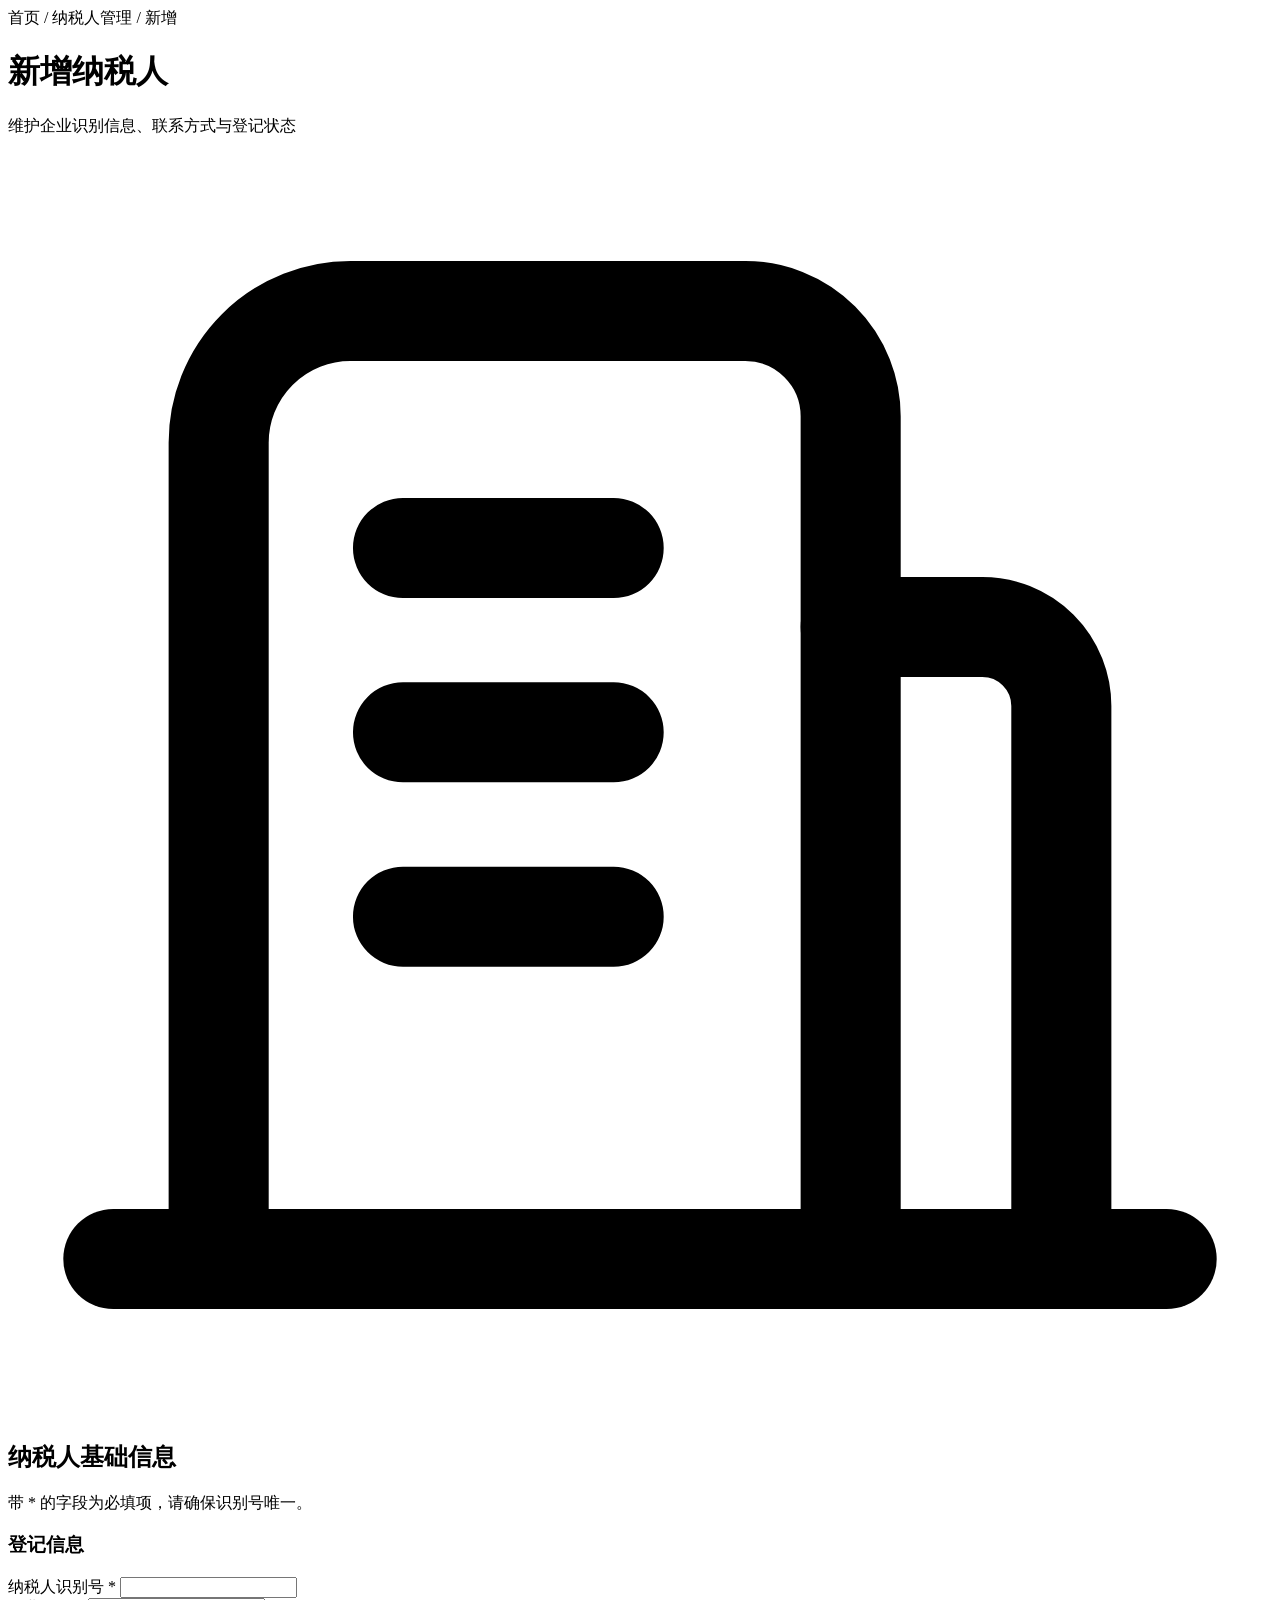
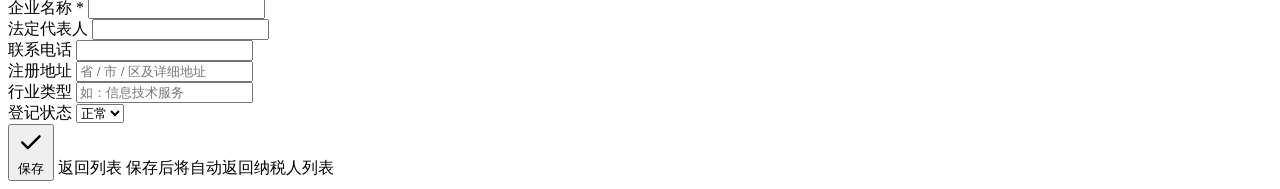
<file: src/main/resources/templates/taxpayer/edit.html>
<!DOCTYPE html>
<html lang="zh" xmlns:th="http://www.thymeleaf.org">
<head th:replace="~{layout :: head(${taxpayer.id == null ? '新增纳税人' : '编辑纳税人'})}"></head>
<body>
<div class="app">
    <div th:replace="~{layout :: sidebar('taxpayer')}"></div>

    <div class="main">
        <main class="content">
            <header class="page-head">
                <div>
                    <div class="crumbs">
                        <a th:href="@{/}">首页</a>
                        <span class="sep">/</span>
                        <a th:href="@{/taxpayer/list}">纳税人管理</a>
                        <span class="sep">/</span>
                        <span th:text="${taxpayer.id == null ? '新增' : '编辑'}">新增</span>
                    </div>
                    <h1 th:text="${taxpayer.id == null ? '新增纳税人' : '编辑纳税人'}">新增纳税人</h1>
                    <p class="subtitle">维护企业识别信息、联系方式与登记状态</p>
                </div>
            </header>

            <div class="form-shell">
                <form class="card form-card" th:action="@{/taxpayer/save}" th:object="${taxpayer}" method="post">
                    <input type="hidden" th:field="*{id}">

                    <div class="form-head">
                        <span class="form-head-icon">
                            <svg viewBox="0 0 24 24" fill="none" stroke="currentColor" stroke-width="1.9"
                                 stroke-linecap="round" stroke-linejoin="round" aria-hidden="true">
                                <path d="M4 21V5.5A2.5 2.5 0 0 1 6.5 3H14a2 2 0 0 1 2 2v16"/>
                                <path d="M16 9h2.5A1.5 1.5 0 0 1 20 10.5V21"/>
                                <path d="M2 21h20"/>
                                <path d="M7.5 7.5h4M7.5 11h4M7.5 14.5h4"/>
                            </svg>
                        </span>
                        <div>
                            <h2 th:text="${taxpayer.id == null ? '纳税人基础信息' : '修改纳税人信息'}">纳税人基础信息</h2>
                            <p>带 <span class="req">*</span> 的字段为必填项，请确保识别号唯一。</p>
                        </div>
                    </div>

                    <div class="form-body">
                        <div class="form-section">
                            <h3 class="form-section-title">登记信息</h3>
                            <div class="form-grid">
                                <div class="field">
                                    <label for="taxpayerIdentifyNo">纳税人识别号 <span class="req">*</span></label>
                                    <input class="input" type="text" id="taxpayerIdentifyNo"
                                           th:field="*{taxpayerIdentifyNo}" required autocomplete="off">
                                </div>
                                <div class="field">
                                    <label for="companyName">企业名称 <span class="req">*</span></label>
                                    <input class="input" type="text" id="companyName"
                                           th:field="*{companyName}" required autocomplete="off">
                                </div>
                                <div class="field">
                                    <label for="legalRepresentative">法定代表人</label>
                                    <input class="input" type="text" id="legalRepresentative"
                                           th:field="*{legalRepresentative}" autocomplete="off">
                                </div>
                                <div class="field">
                                    <label for="contactPhone">联系电话</label>
                                    <input class="input" type="text" id="contactPhone"
                                           th:field="*{contactPhone}" autocomplete="off">
                                </div>
                                <div class="field is-full">
                                    <label for="registerAddress">注册地址</label>
                                    <input class="input" type="text" id="registerAddress"
                                           th:field="*{registerAddress}" placeholder="省 / 市 / 区及详细地址"
                                           autocomplete="off">
                                </div>
                                <div class="field">
                                    <label for="industryType">行业类型</label>
                                    <input class="input" type="text" id="industryType"
                                           th:field="*{industryType}" placeholder="如：信息技术服务" autocomplete="off">
                                </div>
                                <div class="field">
                                    <label for="registrationStatus">登记状态</label>
                                    <select class="select" id="registrationStatus" th:field="*{registrationStatus}">
                                        <option value="正常">正常</option>
                                        <option value="停用">停用</option>
                                    </select>
                                </div>
                            </div>
                        </div>
                    </div>

                    <div class="form-actions">
                        <button type="submit" class="btn btn-primary">
                            <svg viewBox="0 0 24 24" fill="none" stroke="currentColor" stroke-width="2"
                                 stroke-linecap="round" stroke-linejoin="round" aria-hidden="true">
                                <path d="M5 12.5 9.5 17 19 7.5"/>
                            </svg>
                            保存
                        </button>
                        <a class="btn" th:href="@{/taxpayer/list}">返回列表</a>
                        <span class="spacer"></span>
                        <span class="tip">保存后将自动返回纳税人列表</span>
                    </div>
                </form>
            </div>
        </main>
    </div>
</div>
</body>
</html>
</file>
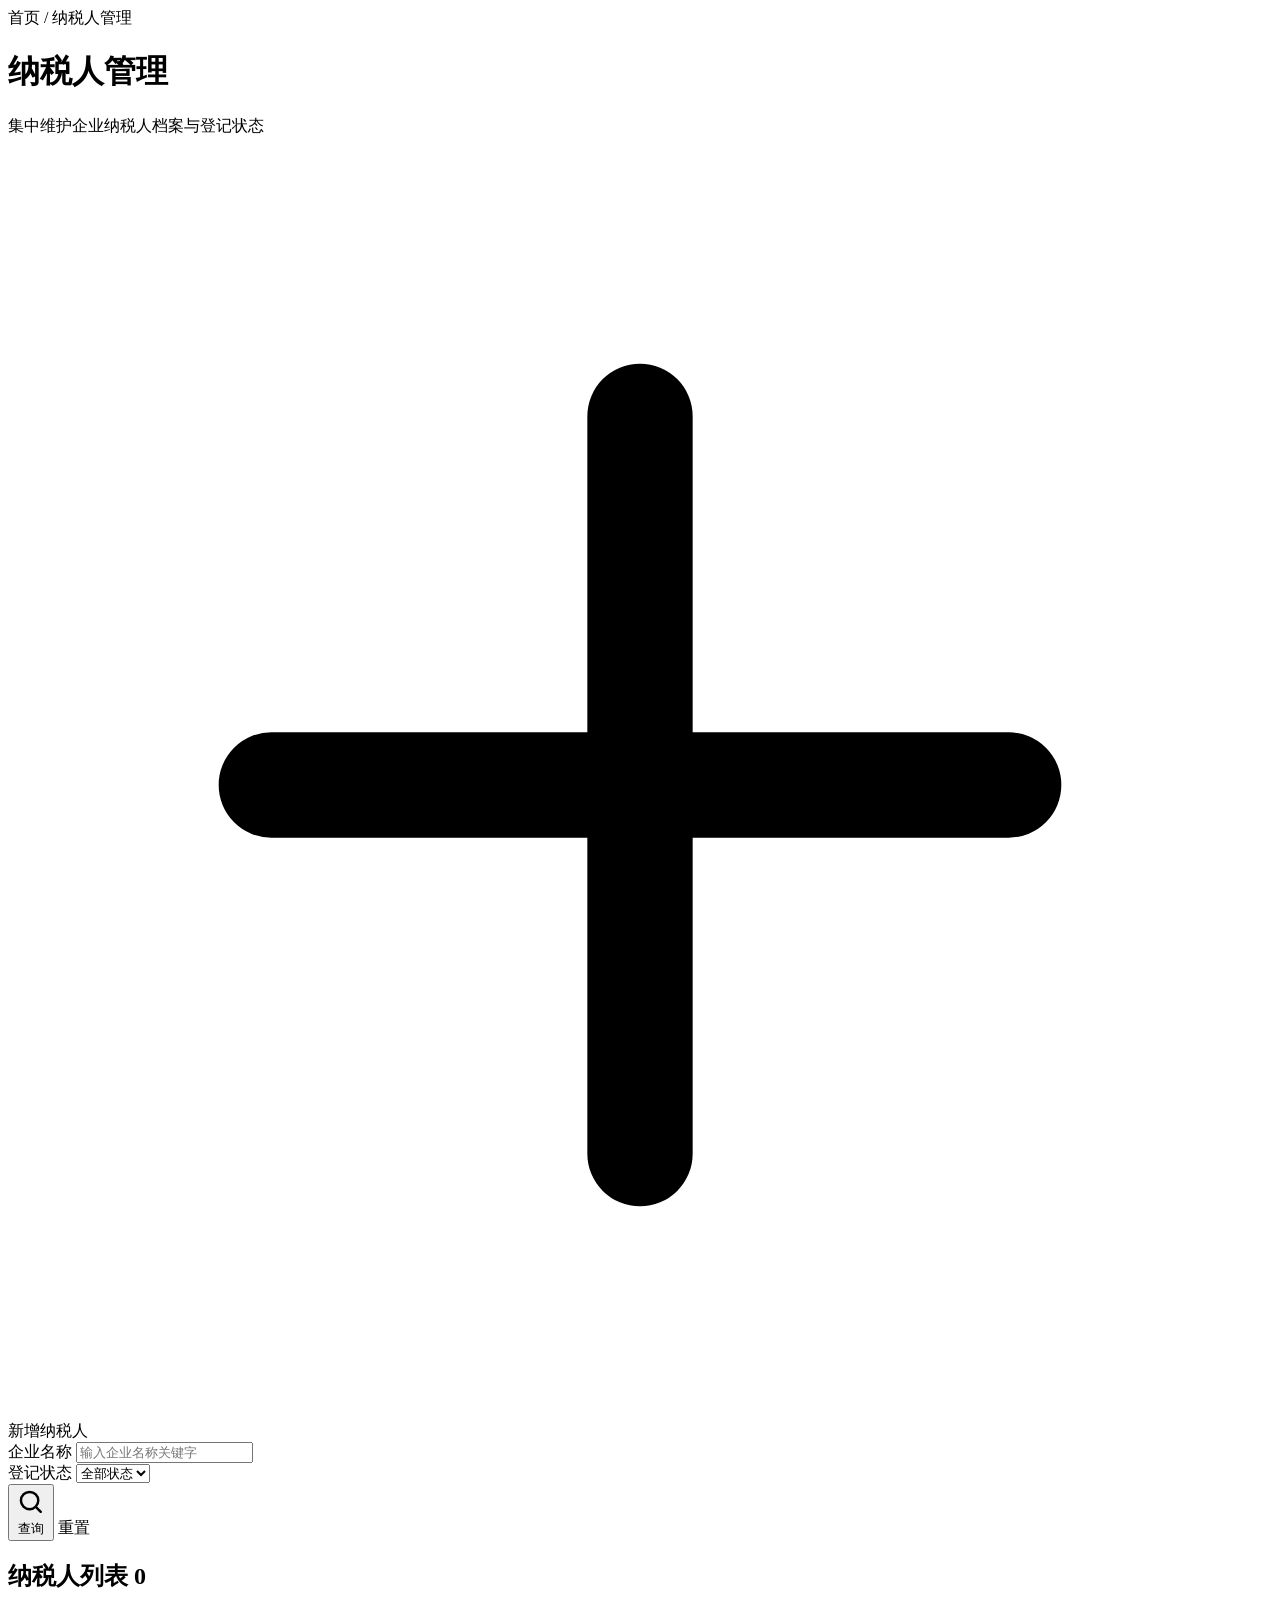
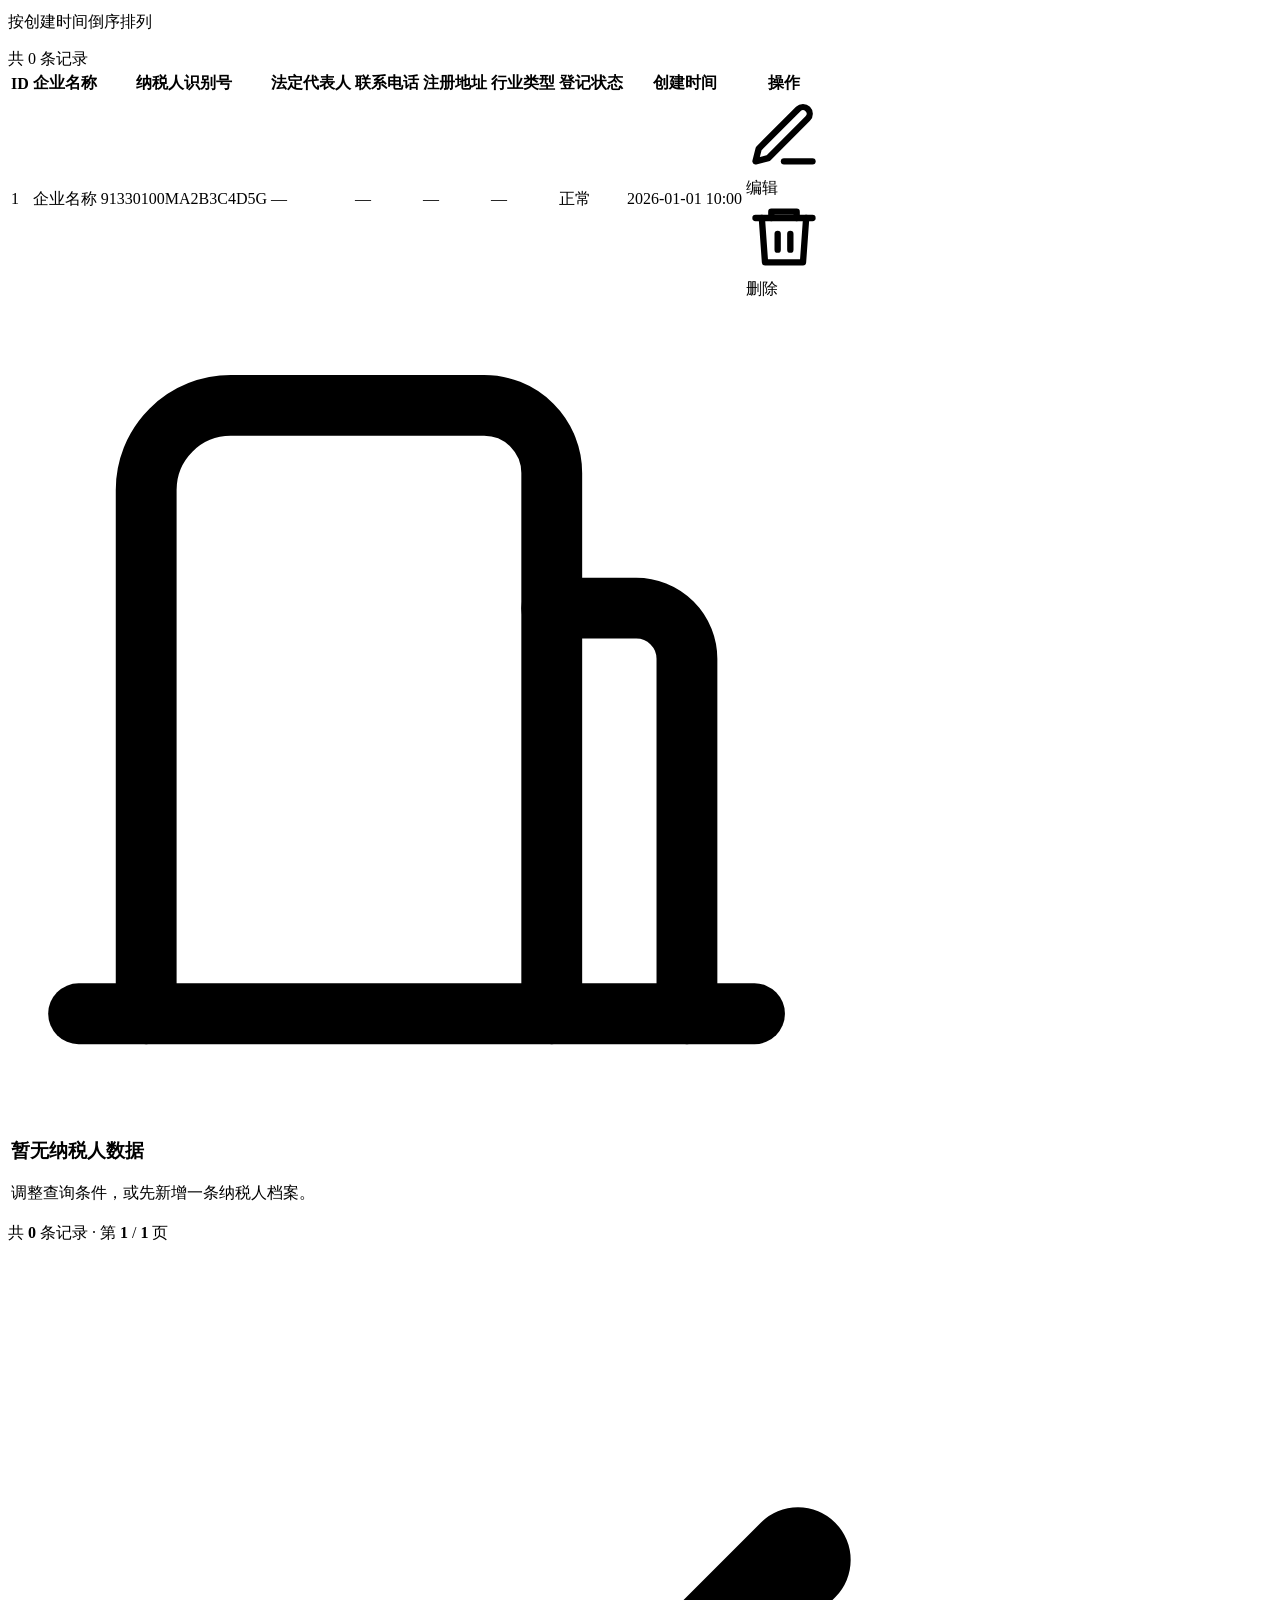
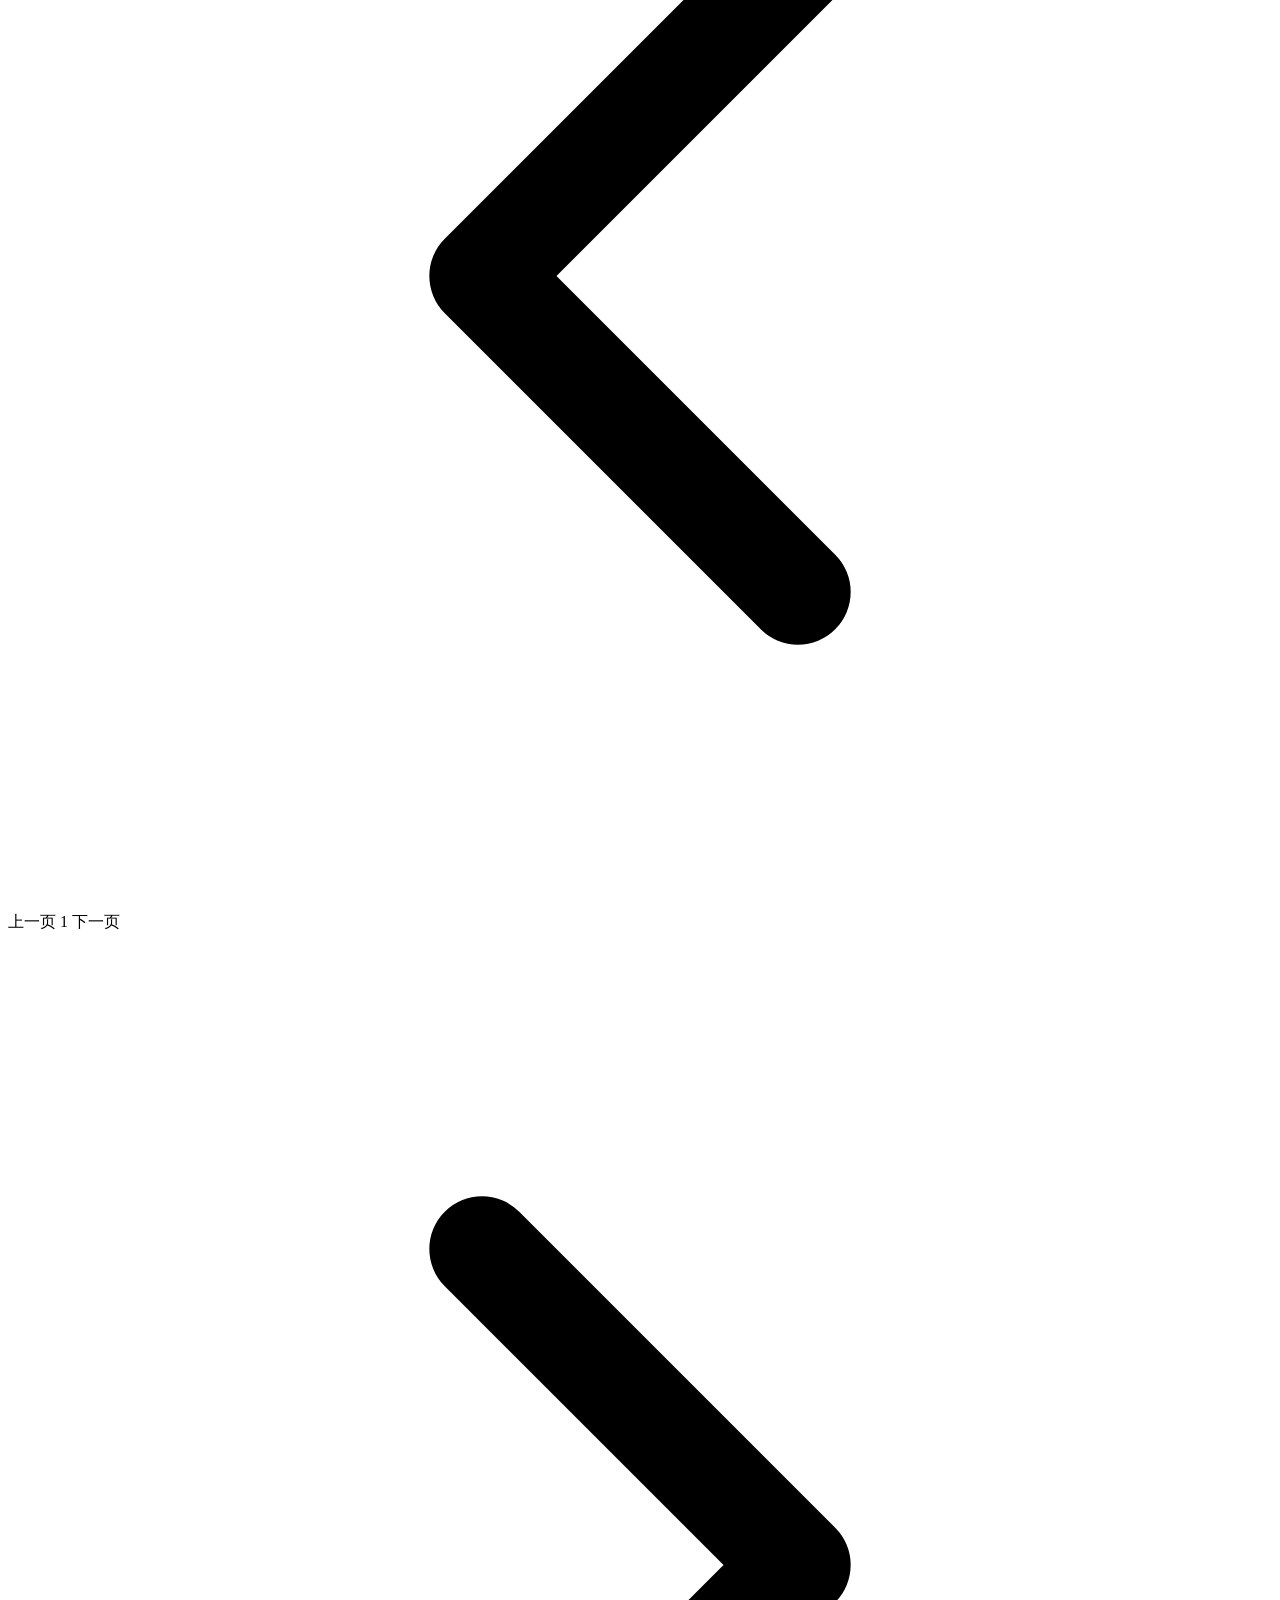
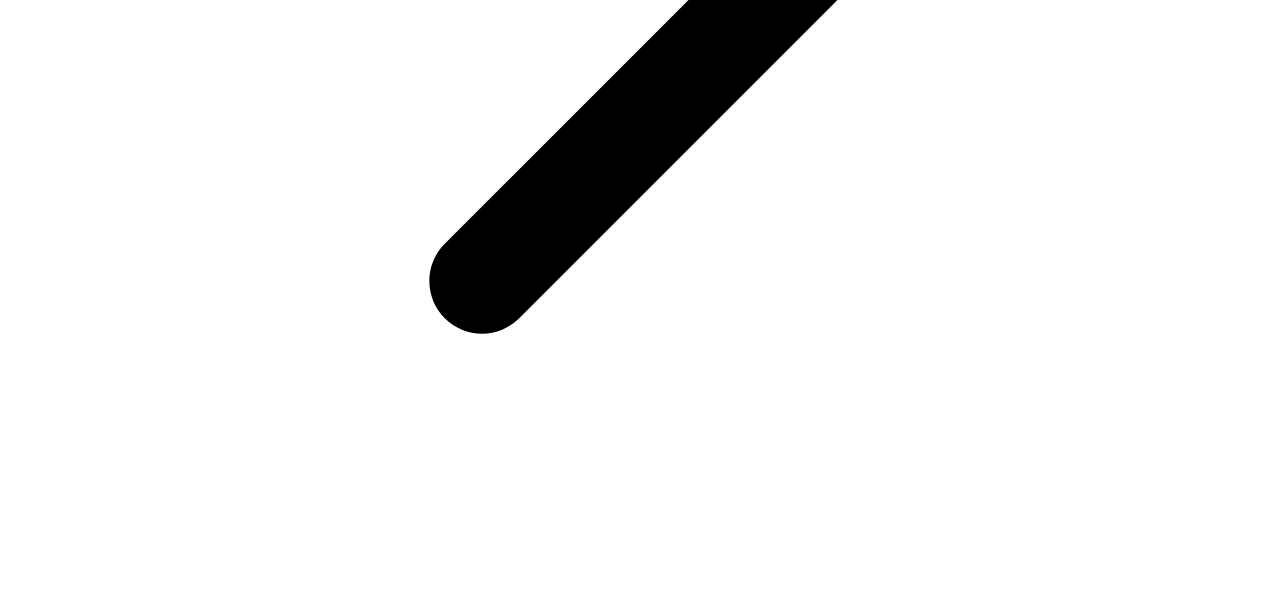
<file: src/main/resources/templates/taxpayer/list.html>
<!DOCTYPE html>
<html lang="zh" xmlns:th="http://www.thymeleaf.org">
<head th:replace="~{layout :: head('纳税人管理')}"></head>
<body>
<div class="app">
    <div th:replace="~{layout :: sidebar('taxpayer')}"></div>

    <div class="main">
        <main class="content">
            <header class="page-head">
                <div>
                    <div class="crumbs">
                        <a th:href="@{/}">首页</a>
                        <span class="sep">/</span>
                        <span>纳税人管理</span>
                    </div>
                    <h1>纳税人管理</h1>
                    <p class="subtitle">集中维护企业纳税人档案与登记状态</p>
                </div>
                <div class="page-actions">
                    <a class="btn btn-primary" th:href="@{/taxpayer/add}">
                        <svg viewBox="0 0 24 24" fill="none" stroke="currentColor" stroke-width="2"
                             stroke-linecap="round" stroke-linejoin="round" aria-hidden="true">
                            <path d="M12 5v14M5 12h14"/>
                        </svg>
                        新增纳税人
                    </a>
                </div>
            </header>

            <div th:replace="~{layout :: flash(${msg})}"></div>

            <section class="card filter-card" aria-label="查询条件">
                <form class="filter-form" th:action="@{/taxpayer/list}" method="get">
                    <div class="field-inline is-wide">
                        <label for="companyName">企业名称</label>
                        <input class="input" type="text" id="companyName" name="companyName"
                               th:value="${companyName}" placeholder="输入企业名称关键字">
                    </div>
                    <div class="field-inline is-narrow">
                        <label for="registrationStatus">登记状态</label>
                        <select class="select" id="registrationStatus" name="registrationStatus">
                            <option value="">全部状态</option>
                            <option value="正常" th:selected="${registrationStatus == '正常'}">正常</option>
                            <option value="停用" th:selected="${registrationStatus == '停用'}">停用</option>
                        </select>
                    </div>
                    <div class="filter-actions">
                        <button class="btn btn-primary" type="submit">
                            <svg viewBox="0 0 24 24" fill="none" stroke="currentColor" stroke-width="2"
                                 stroke-linecap="round" stroke-linejoin="round" aria-hidden="true">
                                <circle cx="11" cy="11" r="7"/>
                                <path d="m20 20-3.2-3.2"/>
                            </svg>
                            查询
                        </button>
                        <a class="btn" th:href="@{/taxpayer/list}">重置</a>
                    </div>
                </form>
            </section>

            <section class="card table-card">
                <div class="card-header">
                    <div>
                        <h2 class="card-title">
                            纳税人列表
                            <span class="count" th:text="${page.total}">0</span>
                        </h2>
                        <p class="card-subtitle">按创建时间倒序排列</p>
                    </div>
                    <span class="badge badge-neutral" th:text="|共 ${page.total} 条记录|">共 0 条记录</span>
                </div>

                <div class="table-scroll">
                    <table class="data-table">
                        <thead>
                        <tr>
                            <th>ID</th>
                            <th>企业名称</th>
                            <th>纳税人识别号</th>
                            <th>法定代表人</th>
                            <th>联系电话</th>
                            <th>注册地址</th>
                            <th>行业类型</th>
                            <th>登记状态</th>
                            <th>创建时间</th>
                            <th>操作</th>
                        </tr>
                        </thead>
                        <tbody>
                        <tr th:each="t : ${page.records}">
                            <td class="cell-id" th:text="${t.id}">1</td>
                            <td class="cell-primary"><span class="cell-company" th:text="${t.companyName}" th:title="${t.companyName}">企业名称</span></td>
                            <td class="cell-code" data-label="纳税人识别号" th:text="${t.taxpayerIdentifyNo}">91330100MA2B3C4D5G</td>
                            <td data-label="法定代表人" th:text="${#strings.isEmpty(t.legalRepresentative) ? '—' : t.legalRepresentative}">—</td>
                            <td data-label="联系电话" th:text="${#strings.isEmpty(t.contactPhone) ? '—' : t.contactPhone}">—</td>
                            <td class="col-address" data-label="注册地址">
                                <span class="cell-ellipsis"
                                      th:text="${#strings.isEmpty(t.registerAddress) ? '—' : t.registerAddress}"
                                      th:title="${t.registerAddress}">—</span>
                            </td>
                            <td class="col-industry" data-label="行业类型" th:text="${#strings.isEmpty(t.industryType) ? '—' : t.industryType}">—</td>
                            <td data-label="登记状态">
                                <span class="badge"
                                      th:classappend="${t.status == 1 ? 'badge-success' : 'badge-neutral'}"
                                      th:text="${t.status == 1 ? '正常' : '停用'}">正常</span>
                            </td>
                            <td class="cell-time" data-label="创建时间"
                                th:text="${#temporals.format(t.createTime, 'yyyy-MM-dd HH:mm')}">2026-01-01 10:00</td>
                            <td class="cell-actions" data-label="操作">
                                <div class="row-actions">
                                    <a class="action" th:href="@{/taxpayer/edit/{id}(id=${t.id})}">
                                        <svg viewBox="0 0 24 24" fill="none" stroke="currentColor" stroke-width="2"
                                             stroke-linecap="round" stroke-linejoin="round" aria-hidden="true">
                                            <path d="M12 20h9"/>
                                            <path d="M16.5 3.5a2.1 2.1 0 0 1 3 3L7 19l-4 1 1-4Z"/>
                                        </svg>
                                        编辑
                                    </a>
                                    <a class="action is-danger" th:href="@{/taxpayer/delete/{id}(id=${t.id})}"
                                       th:onclick="'return confirm(\'确定删除该纳税人?\');'">
                                        <svg viewBox="0 0 24 24" fill="none" stroke="currentColor" stroke-width="2"
                                             stroke-linecap="round" stroke-linejoin="round" aria-hidden="true">
                                            <path d="M3 6h18"/>
                                            <path d="M8 6V4h8v2"/>
                                            <path d="M19 6l-1 14H6L5 6"/>
                                            <path d="M10 11v5M14 11v5"/>
                                        </svg>
                                        删除
                                    </a>
                                </div>
                            </td>
                        </tr>
                        <tr th:if="${#lists.isEmpty(page.records)}">
                            <td colspan="10">
                                <div class="empty-state">
                                    <div class="empty-icon">
                                        <svg viewBox="0 0 24 24" fill="none" stroke="currentColor" stroke-width="1.8"
                                             stroke-linecap="round" stroke-linejoin="round" aria-hidden="true">
                                            <path d="M4 21V5.5A2.5 2.5 0 0 1 6.5 3H14a2 2 0 0 1 2 2v16"/>
                                            <path d="M16 9h2.5A1.5 1.5 0 0 1 20 10.5V21"/>
                                            <path d="M2 21h20"/>
                                        </svg>
                                    </div>
                                    <h3>暂无纳税人数据</h3>
                                    <p>调整查询条件，或先新增一条纳税人档案。</p>
                                </div>
                            </td>
                        </tr>
                        </tbody>
                    </table>
                </div>

                <div class="pager">
                    <div class="pager-info">
                        共 <b th:text="${page.total}">0</b> 条记录
                        <span class="divider">·</span>
                        第 <b th:text="${page.current}">1</b> / <b th:text="${page.pages > 0 ? page.pages : 1}">1</b> 页
                    </div>
                    <div class="pager-actions">
                        <a class="page-btn" th:classappend="${page.current <= 1 ? 'is-disabled' : ''}"
                           th:href="@{/taxpayer/list(pageNum=${page.current - 1},pageSize=${page.size},companyName=${companyName},registrationStatus=${registrationStatus})}">
                            <svg viewBox="0 0 24 24" fill="none" stroke="currentColor" stroke-width="2"
                                 stroke-linecap="round" stroke-linejoin="round" aria-hidden="true">
                                <path d="m15 6-6 6 6 6"/>
                            </svg>
                            上一页
                        </a>
                        <span class="page-current" th:text="${page.current}">1</span>
                        <a class="page-btn" th:classappend="${page.current >= page.pages ? 'is-disabled' : ''}"
                           th:href="@{/taxpayer/list(pageNum=${page.current + 1},pageSize=${page.size},companyName=${companyName},registrationStatus=${registrationStatus})}">
                            下一页
                            <svg viewBox="0 0 24 24" fill="none" stroke="currentColor" stroke-width="2"
                                 stroke-linecap="round" stroke-linejoin="round" aria-hidden="true">
                                <path d="m9 6 6 6-6 6"/>
                            </svg>
                        </a>
                    </div>
                </div>
            </section>
        </main>
    </div>
</div>
</body>
</html>
</file>
